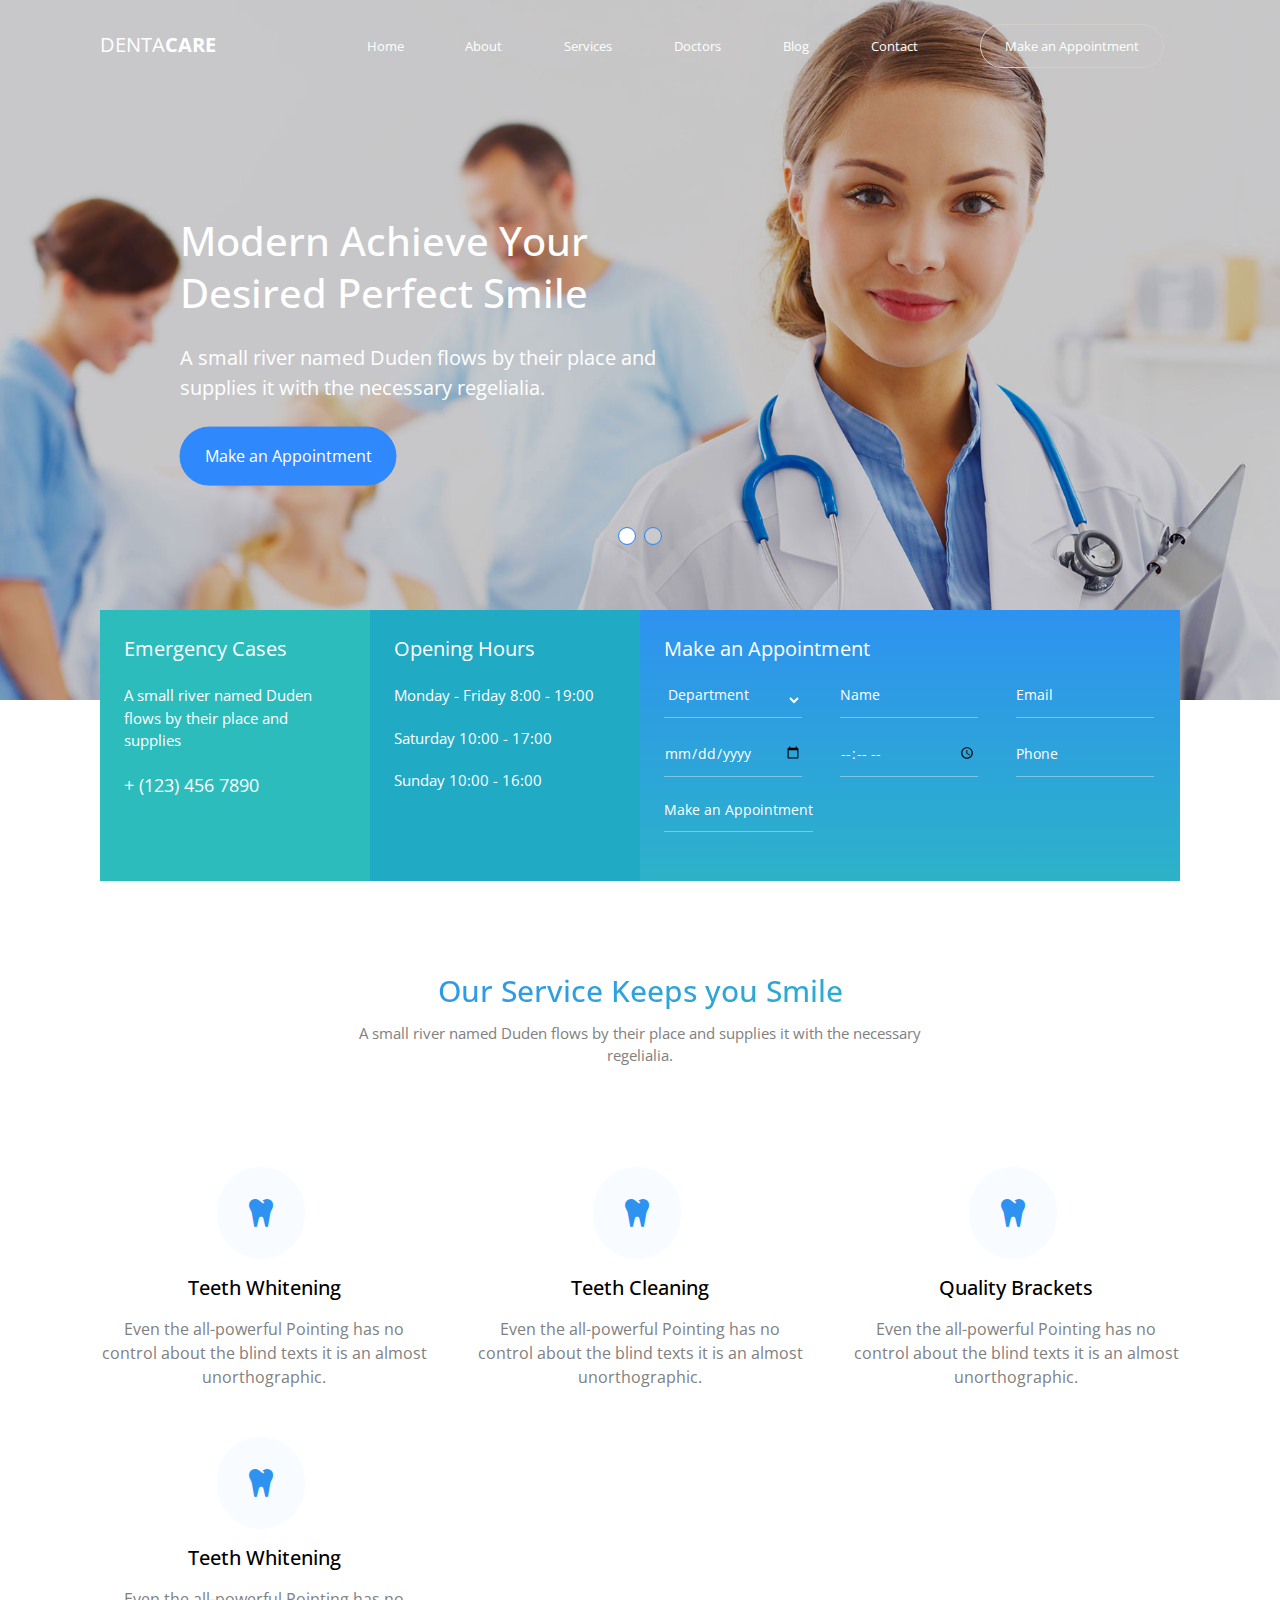
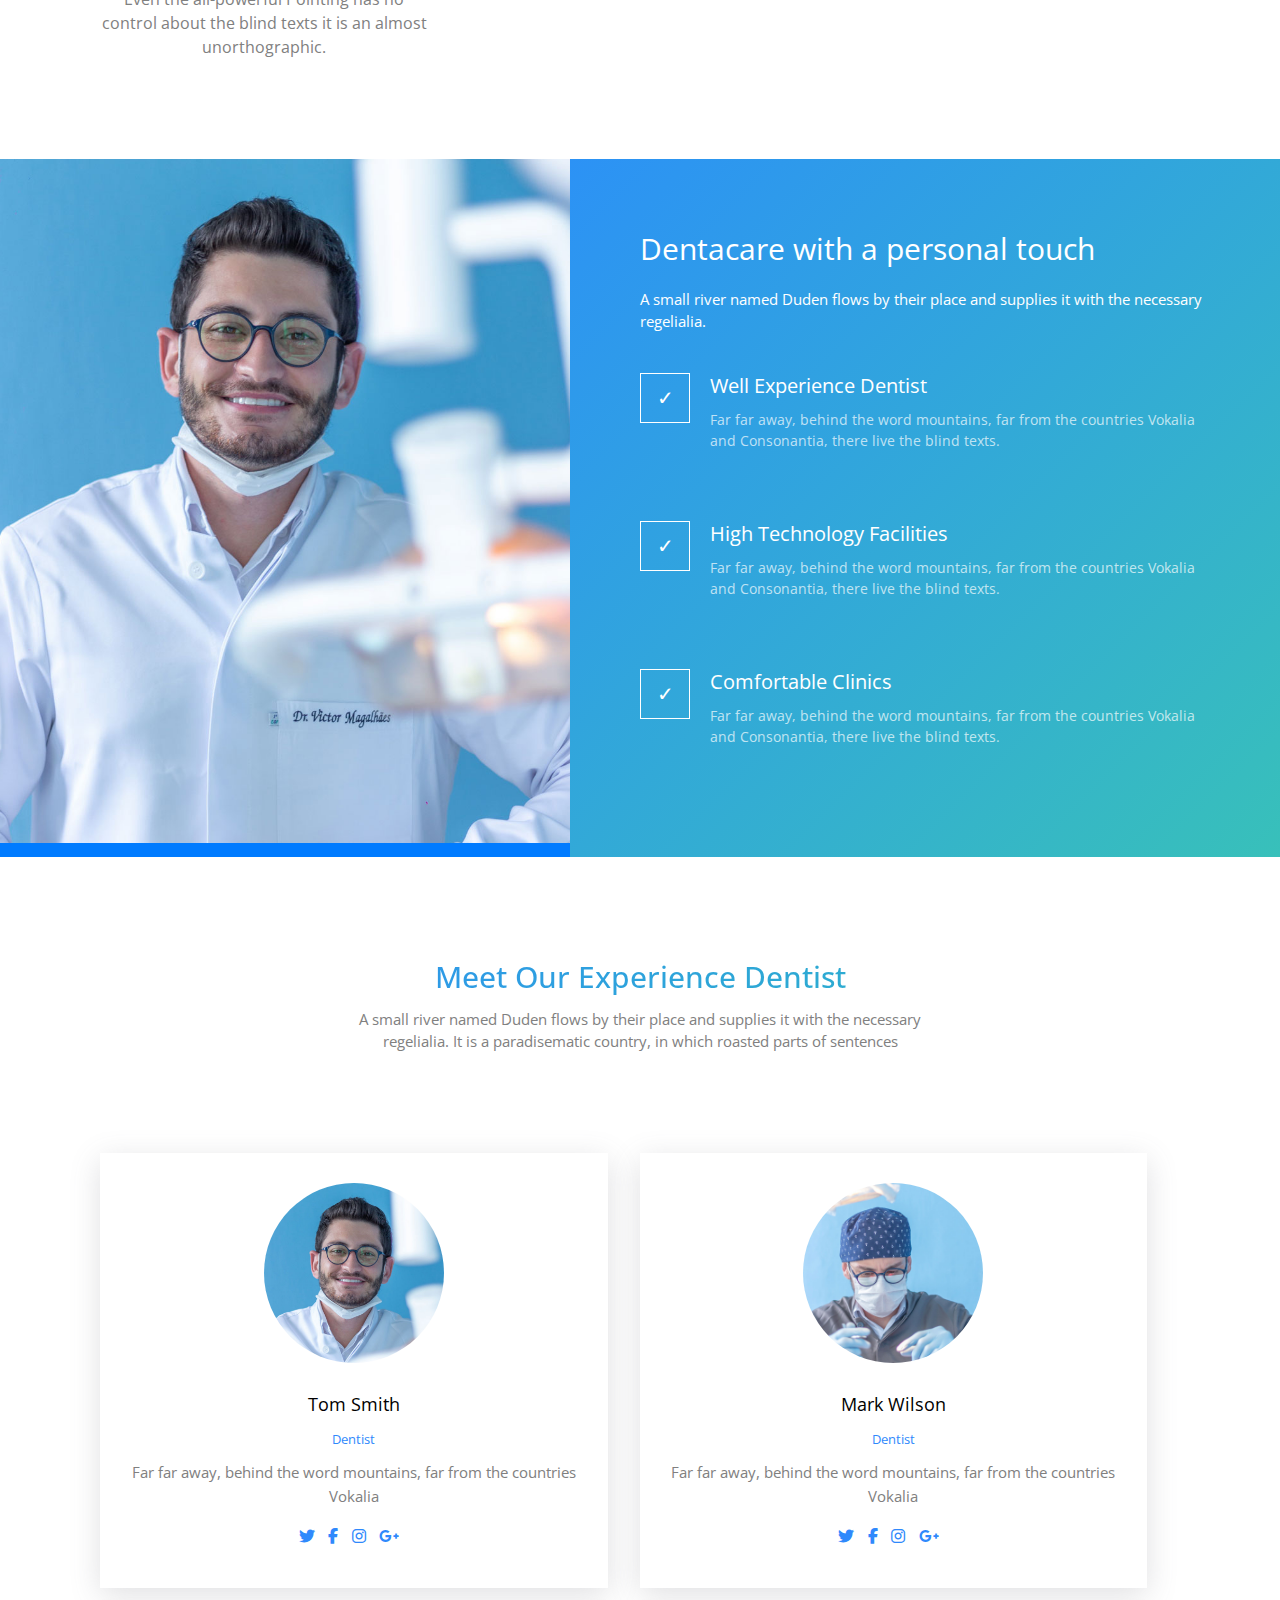
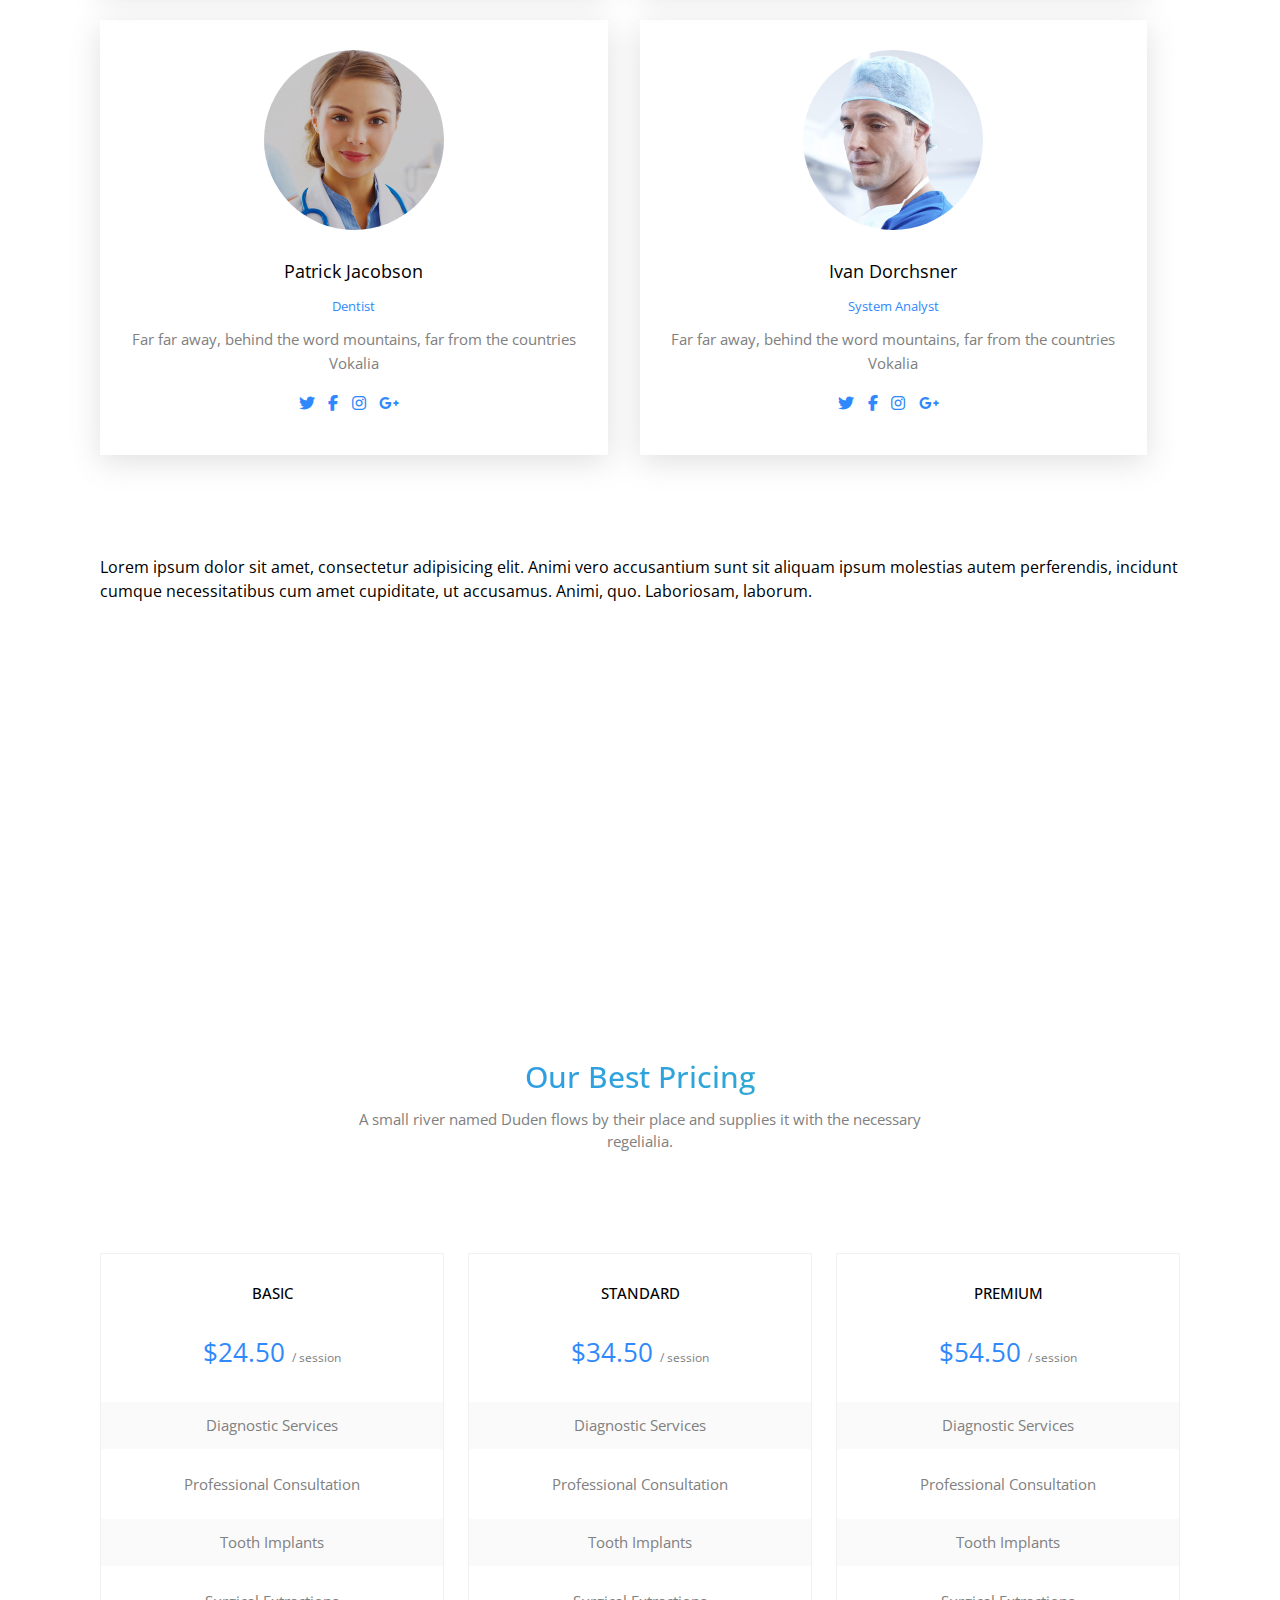
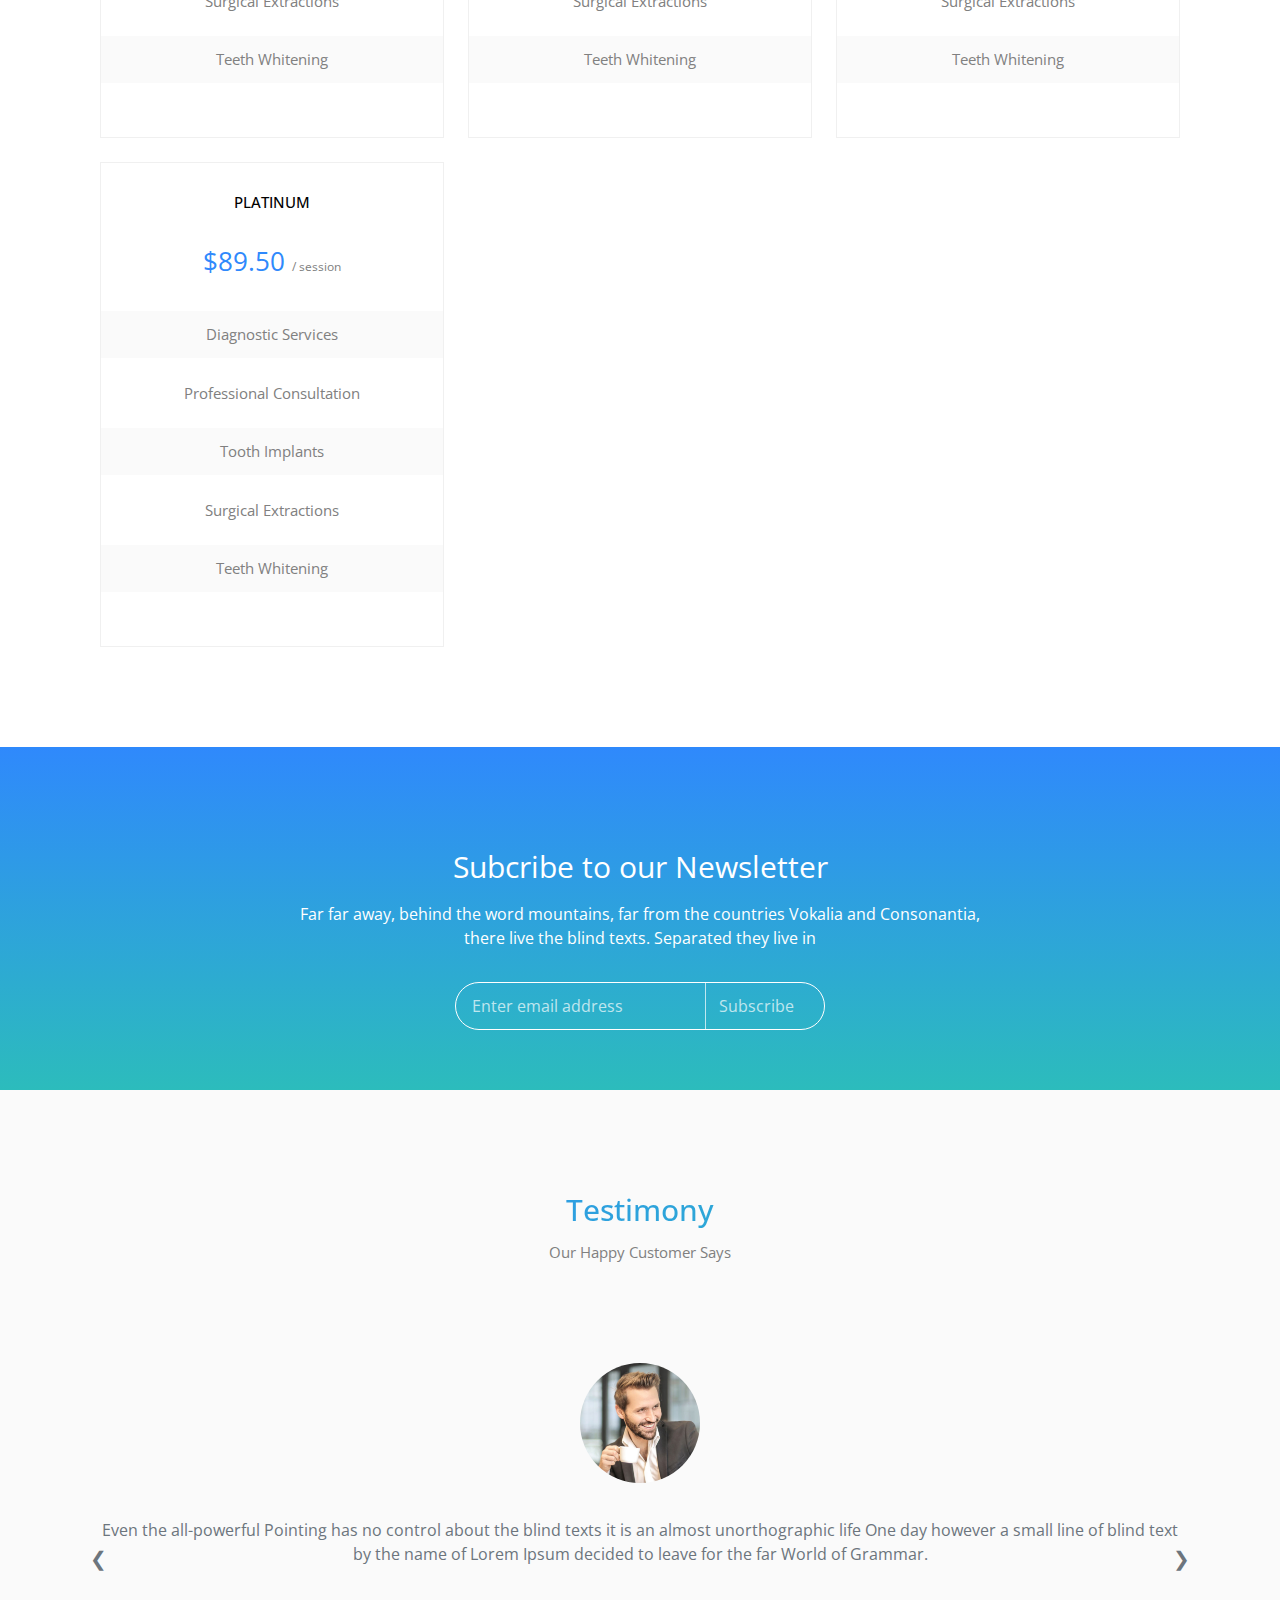
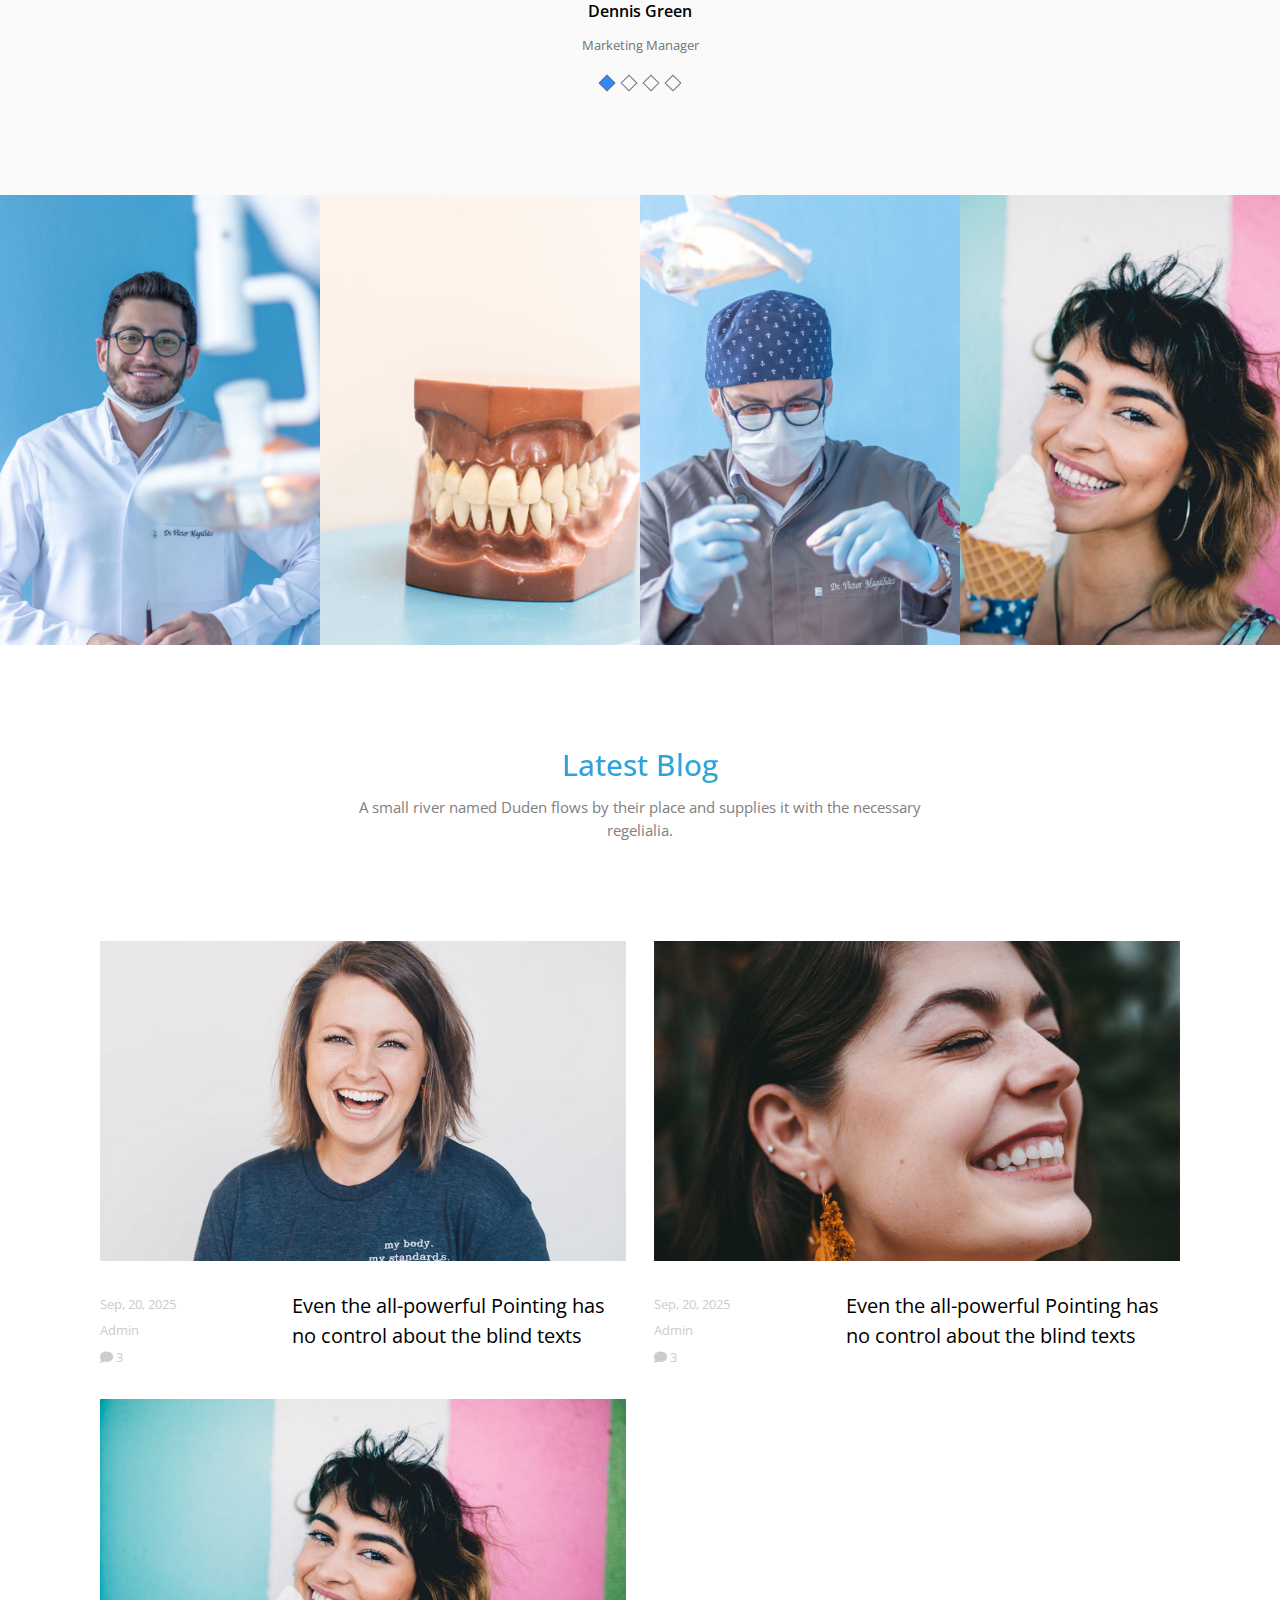
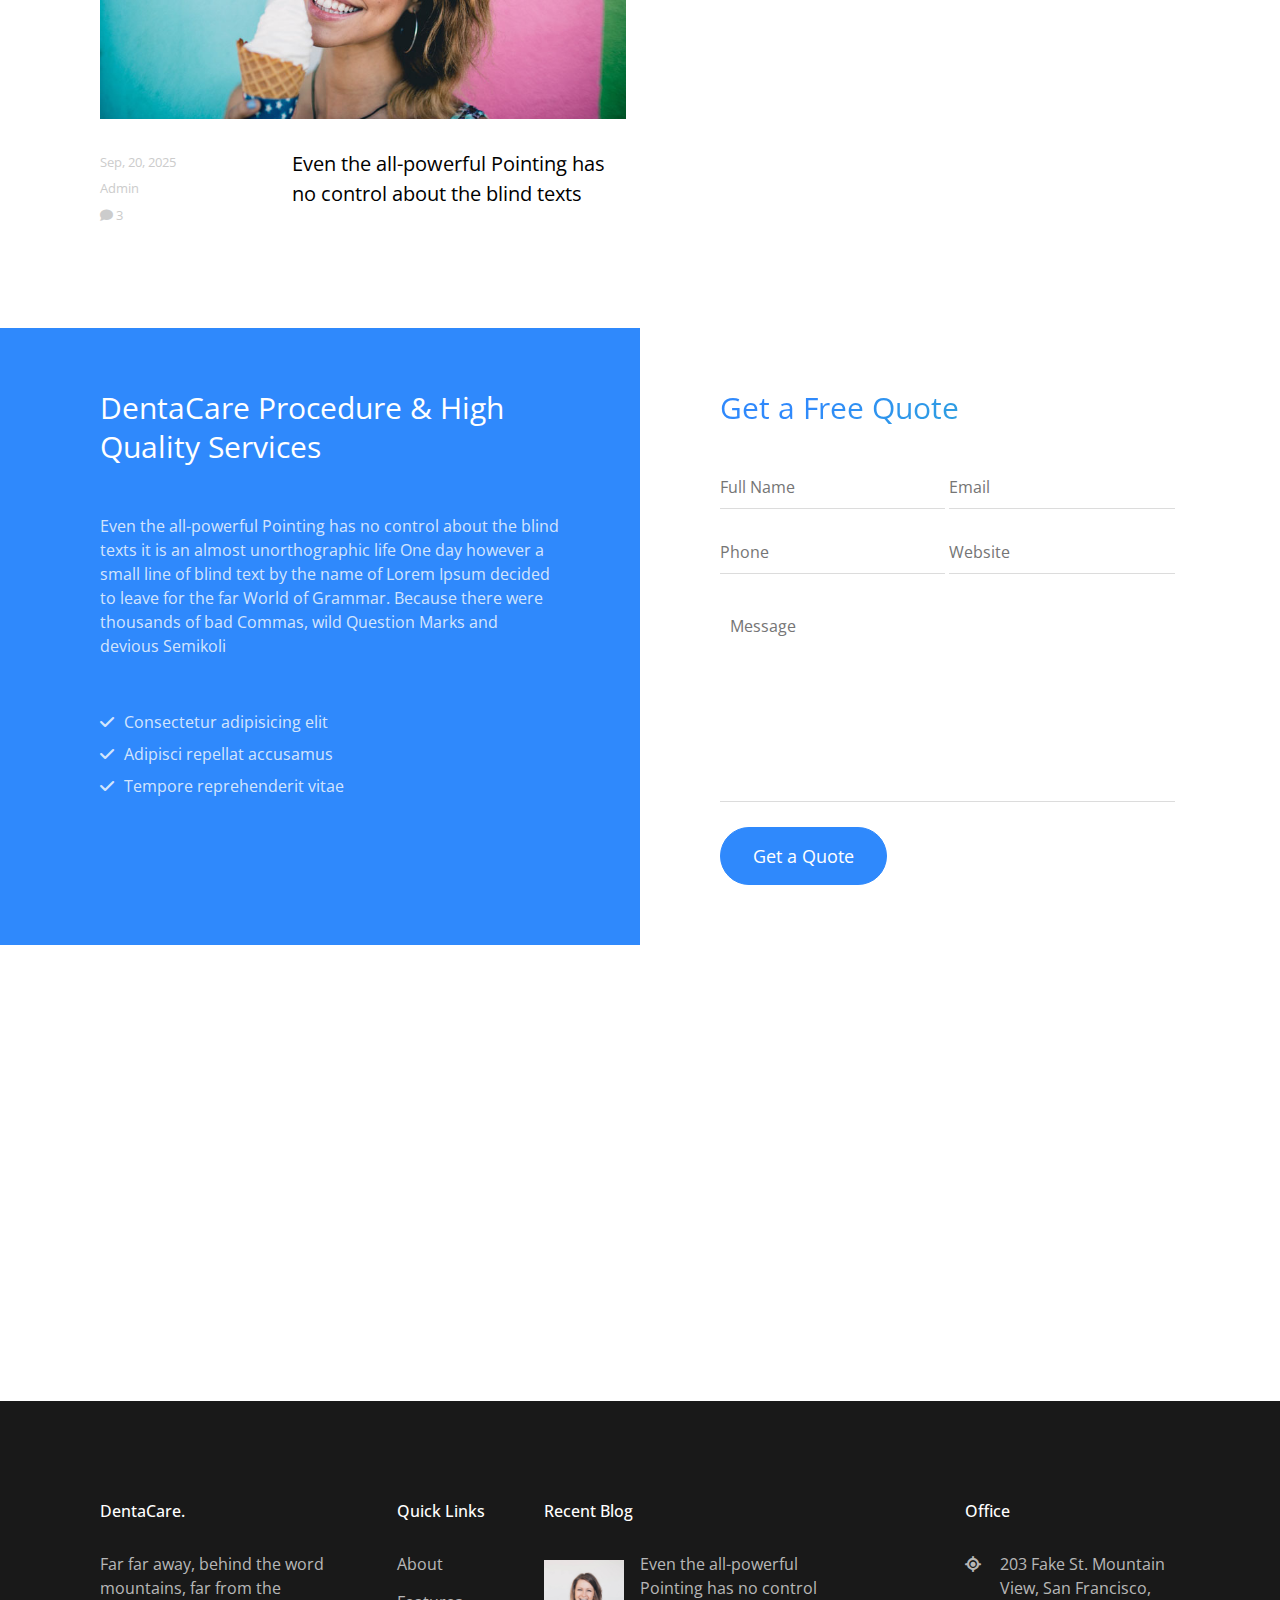
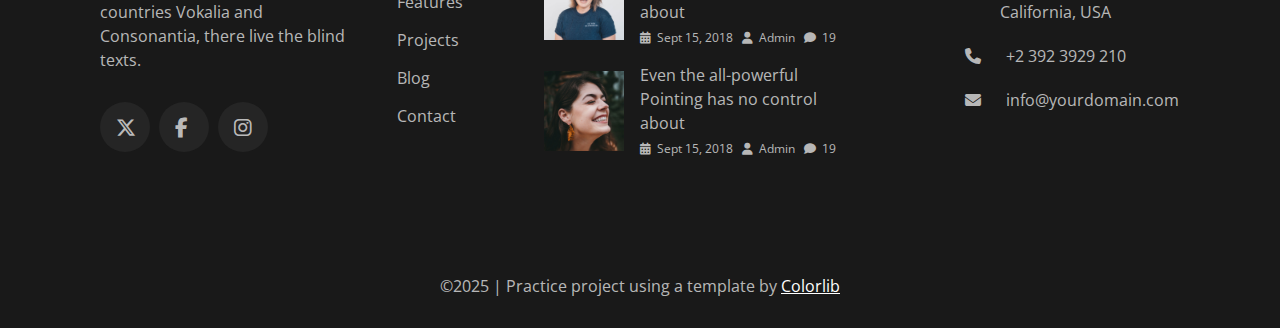
<file: index.html>
<!DOCTYPE html>
<html lang="en">
<head>
    <meta charset="UTF-8" />
    <meta name="viewport" content="width=device-width, initial-scale=1.0" />
    <title>DentaCare Website | Design Clone</title>
    <!-- google font link  -->
    <link rel="preconnect" href="https://fonts.googleapis.com">
    <link rel="preconnect" href="https://fonts.gstatic.com" crossorigin>
    <link rel="preconnect" href="https://fonts.googleapis.com">
    <link rel="preconnect" href="https://fonts.gstatic.com" crossorigin>
    <link href="https://fonts.googleapis.com/css2?family=Open+Sans:ital,wght@0,300..800;1,300..800&display=swap" rel="stylesheet">
    <!-- CSS file link  -->
    <link rel="stylesheet" href="./css/style.css" />
    <!-- Responsive css file  -->
     <link rel="stylesheet" href="./css/responsive.css">
    <!-- Font awesome CDN link  -->
    <link rel="stylesheet" href="https://cdnjs.cloudflare.com/ajax/libs/font-awesome/6.7.2/css/all.min.css" />
</head>
<body>
    <!-- Header start -->
    <header id="header">
      <div class="container">
        <div class="navbar">
          <div class="brand-logo">
            <a href="/">Denta<span>Care</span></a>
          </div>

          <!-- Checkbox + Label for hamburger -->
          <input type="checkbox" id="menu-toggle" />
          <label for="menu-toggle" class="hamburger">
            <i class="fa-solid fa-bars"></i>
          </label>
    
          <!-- Navigation Menu -->
          <nav class="nav-links">
            <ul>
              <li><a class="active" href="/">Home</a></li>
              <li><a href="about.html">About</a></li>
              <li><a href="services.html">Services</a></li>
              <li><a href="doctors.html">Doctors</a></li>
              <li><a href="blog.html">Blog</a></li>
              <li><a href="contact.html">Contact</a></li>
              <li><a href="contact.html" class="appointment-btn">Make an Appointment</a></li>
            </ul>
          </nav>
        </div>
      </div>
    </header>

<main>

    <!-- banner hero section  -->

    <section class="banner-slider">
        <div class="slider">
            <div class="slide active">
              <img src="./assets/images/bg_1.jpg" alt="Slide 1">
              <div class="content">
                <h2>Modern Achieve Your Desired Perfect Smile</h2>
                <p>A small river named Duden flows by their place and supplies it with the necessary regelialia.</p>
                <button class="appointment-blue-btn">Make an Appointment</button>
              </div>
            </div>
          
            <div class="slide">
              <img src="./assets/images/bg_2.jpg" alt="Slide 2">
              <div class="content">
                <h2>Modern Achieve Your Desired Perfect Smile</h2>
                <p>A small river named Duden flows by their place and supplies it with the necessary regelialia.</p>
                <button class="appointment-blue-btn">Make an Appointment</button>
              </div>
            </div>
            <div class="dots" id="dots"></div>
          </div>
          
    </section>

    <!-- Address and Location section -->

    <section>
        <div class="container">
            <div class="denta__care__info">
                <div class="emergency_case">
                    <h3>Emergency Cases</h3>
                    <p>A small river named Duden flows by their place and supplies</p>
                    <span>+ (123) 456 7890</span>
                </div>

                <div class="opening_hours">
                    <h3>Opening Hours</h3>
                    <p class="opening_hours_time">
                        <span>Monday - Friday</span>
                        <span>8:00 - 19:00</span> 
                    </p>
                    <p class="opening_hours_time">
                        <span>Saturday</span>
                        <span>10:00 - 17:00</span> 
                    </p>
                    <p class="opening_hours_time">
                        <span>Sunday</span>
                        <span>10:00 - 16:00</span> 
                    </p>
                </div>

                <div class="appointment_form">
                    <h3>Make an Appointment</h3>
                    <form>
                        <div class="form_group">
                          <select name="department">
                            <option value="">Department</option>
                            <option value="">Teeth Whitening</option>
                            <option value="">Teeth Cleanin</option>
                            <option value="">Quality Brackets</option>
                            <option value="">Modern Anesthetic</option>
                          </select>
                          <input type="text" name="name" placeholder="Name">
                          <input type="email" name="email" placeholder="Email">
                        </div>
                    
                        <div class="form_group">
                          <input type="date" name="date" placeholder="Date">
                          <input type="time" name="time" placeholder="Time">
                          <input type="tel" name="phone" placeholder="Phone">
                        </div>
                    
                        <div class="form_group">
                          <button type="submit" class="submit_btn">Make an Appointment</button>
                        </div>
                    </form>
                </div>
            </div>
        </div>
    </section>

    <!-- services -->

    <section class="bottom_padding">
        <div class="container">
            <div class="heading_section">
                <h3>Our Service Keeps you Smile</h3>
                <p>A small river named Duden flows by their place and supplies it with the necessary regelialia.</p>
            </div>

            <div class="service_box_wrapper">
                <div class="service_box">
                    <i class="fa-solid fa-tooth"></i>
                    <h3>Teeth Whitening</h3>
                    <p>Even the all-powerful Pointing has no control about the blind texts it is an almost unorthographic.</p>
                </div>
                <div class="service_box">
                    <i class="fa-solid fa-tooth"></i>
                    <h3>Teeth Cleaning</h3>
                    <p>Even the all-powerful Pointing has no control about the blind texts it is an almost unorthographic.</p>
                </div>
                <div class="service_box">
                    <i class="fa-solid fa-tooth"></i>
                    <h3>Quality Brackets</h3>
                    <p>Even the all-powerful Pointing has no control about the blind texts it is an almost unorthographic.</p>
                </div>
                <div class="service_box">
                    <i class="fa-solid fa-tooth"></i>
                    <h3>Teeth Whitening</h3>
                    <p>Even the all-powerful Pointing has no control about the blind texts it is an almost unorthographic.</p>
                </div>
            </div>
        </div>
    </section>

    <!-- DentaCare Experience  -->

    <section class="dentacare bottom_padding">
        <div class="dentacare-left">
          <img src="./assets/images/about-2.jpg" alt="Dentist" />
        </div>
        <div class="dentacare-right">
          <h2>Dentacare with a personal touch</h2>
          <p>A small river named Duden flows by their place and supplies it with the necessary regelialia.</p>
          
          <div class="features">
            <div class="feature">
              <div class="icon">&#10003;</div>
              <div>
                <h4>Well Experience Dentist</h4>
                <p>Far far away, behind the word mountains, far from the countries Vokalia and Consonantia, there live the blind texts.</p>
              </div>
            </div>
            
            <div class="feature">
              <div class="icon">&#10003;</div>
              <div>
                <h4>High Technology Facilities</h4>
                <p>Far far away, behind the word mountains, far from the countries Vokalia and Consonantia, there live the blind texts.</p>
              </div>
            </div>
            
            <div class="feature">
              <div class="icon">&#10003;</div>
              <div>
                <h4>Comfortable Clinics</h4>
                <p>Far far away, behind the word mountains, far from the countries Vokalia and Consonantia, there live the blind texts.</p>
              </div>
            </div>
          </div>
        </div>
      </section>

      <!-- Meet the team  -->

      <section>
        <div class="continer">
          <div class="heading_section bottom_padding">
              <h3>Meet Our Experience Dentist</h3>
              <p>A small river named Duden flows by their place and supplies it with the necessary regelialia. It is a paradisematic country, in which roasted parts of sentences</p>
          </div>
              <div class="container">
                <div class="team_card_wrapper">
                  <div class="single_team_card">
                      <img src="./assets/images/person_5.jpg" alt="" class="team_profile">
                      <h4 class="name">Tom Smith</h4>
                      <span class="designgation">Dentist</span>
                      <p class="bio">Far far away, behind the word mountains, far from the countries Vokalia</p>
                      <div class="social_links">
                        <i class="fa-brands fa-twitter"></i>
                        <i class="fa-brands fa-facebook-f"></i>
                        <i class="fa-brands fa-instagram"></i>
                        <i class="fa-brands fa-google-plus-g"></i>
                      </div>
                  </div>

                  <div class="single_team_card">
                      <img src="./assets/images/person_6.jpg" alt="" class="team_profile">
                      <h4 class="name">Mark Wilson</h4>
                      <span class="designgation">Dentist</span>
                      <p class="bio">Far far away, behind the word mountains, far from the countries Vokalia</p>
                      <div class="social_links">
                        <i class="fa-brands fa-twitter"></i>
                        <i class="fa-brands fa-facebook-f"></i>
                        <i class="fa-brands fa-instagram"></i>
                        <i class="fa-brands fa-google-plus-g"></i>
                      </div>
                  </div>

                  <div class="single_team_card">
                      <img src="./assets/images/person_7.jpg" alt="" class="team_profile">
                      <h4 class="name">Patrick Jacobson</h4>
                      <span class="designgation">Dentist</span>
                      <p class="bio">Far far away, behind the word mountains, far from the countries Vokalia</p>
                      <div class="social_links">
                        <i class="fa-brands fa-twitter"></i>
                        <i class="fa-brands fa-facebook-f"></i>
                        <i class="fa-brands fa-instagram"></i>
                        <i class="fa-brands fa-google-plus-g"></i>
                      </div>
                  </div>

                  <div class="single_team_card">
                      <img src="./assets/images/person_8.jpg" alt="" class="team_profile">
                      <h4 class="name">Ivan Dorchsner</h4>
                      <span class="designgation">System Analyst</span>
                      <p class="bio">Far far away, behind the word mountains, far from the countries Vokalia</p>
                      <div class="social_links">
                        <i class="fa-brands fa-twitter"></i>
                        <i class="fa-brands fa-facebook-f"></i>
                        <i class="fa-brands fa-instagram"></i>
                        <i class="fa-brands fa-google-plus-g"></i>
                      </div>
                  </div>
              </div>
            </div>
          </div>
        </div>
    </section>

    <section class="top_bottom_padding">
      <div class="container">
        <p>Lorem ipsum dolor sit amet, consectetur adipisicing elit. Animi vero accusantium sunt sit aliquam ipsum molestias autem perferendis, incidunt cumque necessitatibus cum amet cupiditate, ut accusamus. Animi, quo. Laboriosam, laborum.</p>
      </div>
    </section>

   <!-- Achievements Section -->
  <section class="achievements-section">
    <div class="container">
      <div class="achievements-inner">
        <div class="text-section">
          <h2>Achievements</h2>
          <p>A small river named Duden flows by their place and supplies it with the necessary regelialia.</p>
        </div>
        <div class="stats-section">
          <div class="stat">
            <h3>14</h3>
            <p>Years of Experience</p>
          </div>
          <div class="stat">
            <h3>4,500</h3>
            <p>Qualified Dentist</p>
          </div>
          <div class="stat">
            <h3>4,200</h3>
            <p>Happy Smiling Customer</p>
          </div>
          <div class="stat">
            <h3>320</h3>
            <p>Patients Per Year</p>
          </div>
        </div>
      </div>
    </div>
  </section>

      <!-- Pricing  -->

      <section class="top_bottom_padding">
        <div class="container">
          <div class="heading_section bottom_padding">
              <h3>Our Best Pricing</h3>
              <p>A small river named Duden flows by their place and supplies it with the necessary regelialia.</p>
          </div>

          <div class="price_table_list">
            <div class="price_table price_basic">
              <h4 class="price_title">Basic</h4>
              <p class="price">$24.50 <span class="price_session">/ session</span></p>
              <ul class="features_list">
                <li>Diagnostic Services</li>
                <li>Professional Consultation</li>
                <li>Tooth Implants</li>
                <li>Surgical Extractions</li>
                <li>Teeth Whitening</li>
              </ul>
              <button class="order_now_btn">Order Now</button>
            </div>
            
            <div class=" price_table price_standard">
              <h4 class="price_title">Standard</h4>
              <p class="price">$34.50 <span class="price_session">/ session</span></p>
              <ul class="features_list">
                <li>Diagnostic Services</li>
                <li>Professional Consultation</li>
                <li>Tooth Implants</li>
                <li>Surgical Extractions</li>
                <li>Teeth Whitening</li>
              </ul>
              <button class="order_now_btn">Order Now</button>
            </div>

            <div class=" price_table price_standard">
              <h4 class="price_title">Premium</h4>
              <p class="price">$54.50 <span class="price_session">/ session</span></p>
              <ul class="features_list">
                <li>Diagnostic Services</li>
                <li>Professional Consultation</li>
                <li>Tooth Implants</li>
                <li>Surgical Extractions</li>
                <li>Teeth Whitening</li>
              </ul>
              <button class="order_now_btn">Order Now</button>
            </div>

            <div class=" price_table price_standard">
              <h4 class="price_title">Platinum</h4>
              <p class="price">$89.50 <span class="price_session">/ session</span></p>
              <ul class="features_list">
                <li>Diagnostic Services</li>
                <li>Professional Consultation</li>
                <li>Tooth Implants</li>
                <li>Surgical Extractions</li>
                <li>Teeth Whitening</li>
              </ul>
              <button class="order_now_btn">Order Now</button>
            </div>
          </div>
          </div>
    </section>


    <!-- Newsletter -->

    <section class="newsletter">
      <div class="news_letter_content">
        <h4>Subcribe to our Newsletter</h4>
        <p>Far far away, behind the word mountains, far from the countries Vokalia and Consonantia, there live the blind texts. Separated they live in</p>
        <form class="newsletter_form">
          <input type="email" name="email" id="emailid" placeholder="Enter email address" required>
          <input type="button" value="Subscribe">
        </form>
      </div>
    </section>

    <!-- Testimonials  -->

    <section class="top_bottom_padding bg_light">
      <div class="container">
        <div class="heading_section bottom_padding">
          <h3>Testimony</h3>
          <p>Our Happy Customer Says</p>
      </div>
      
      <div class="testimonial-slider">
        <div class="testimonial-slide active">
          <img src="./assets/images/person_1.jpg" alt="">
          <p>Even the all-powerful Pointing has no control about the blind texts it is an almost unorthographic life One day however a small line of blind text by the name of Lorem Ipsum decided to leave for the far World of Grammar.</p>
          <h4>Dennis Green</h4>
          <span class="client_designation">Marketing Manager</span>
        </div>

        <div class="testimonial-slide">
          <img src="./assets/images/person_2.jpg" alt="">
          <p>Far far away, behind the word mountains, far from the countries Vokalia and Consonantia, there live the blind texts.</p>
          <h4>Eric Tulla</h4>
          <span class="client_designation">Interface Designer</span>
        </div>

        <div class="testimonial-slide">
          <img src="./assets/images/person_3.jpg" alt="">
          <p>Even the all-powerful Pointing has no control about the blind texts it is an almost unorthographic life One day however a small line of blind text by the name of Lorem Ipsum decided to leave for the far World of Grammar.</p>
          <h4>Dennis Green</h4>
          <span class="client_designation">Marketing Manager</span>
        </div>

        <div class="testimonial-slide">
          <img src="./assets/images/person_5.jpg" alt="">
          <p>Far far away, behind the word mountains, far from the countries Vokalia and Consonantia, there live the blind texts.</p>
          <h4>Eric Tulla</h4>
          <span class="client_designation">Interface Designer</span>
        </div>
      
        <!-- Arrows -->
         <div class="arrow-btn">
            <button class="testimonial-prev">&#10094;</button>
            <button class="testimonial-next">&#10095;</button>
         </div>
       
        <!-- Dots -->
        <div class="testimonial-dots"></div>
      </div>
      </div>
    </section>

    <!-- Gallery  -->

    <section class="iamge_gallery bottom_padding">
      <div class="image_gallery_item">
        <div class="gallery gallery_one">
          <i class="fas fa-search"></i>
        </div>
        <div class="gallery gallery_two">
          <i class="fas fa-search"></i>
        </div>
        <div class="gallery gallery_three">
          <i class="fas fa-search"></i>
        </div>
        <div class="gallery gallery_four">
          <i class="fas fa-search"></i>
        </div>
      </div>
    </section>

    <!-- Latest Blog  -->

    <section class="latest_blog bottom_padding">

      <div class="heading_section bottom_padding">
          <h3>Latest Blog</h3>
          <p>A small river named Duden flows by their place and supplies it with the necessary regelialia.</p>
      </div>

      <div class="latest_post_grid container">
        <div class="blog_post_list">
            <a href="#" class="featured_image_one">
              <!-- <Feature img> -->
            </a>
          <div class="post_content">
            <div class="post_meta">
                <a href="#" class="post_date">Sep, 20, 2025</a>
                <a href="#" class="post_author">Admin</a>
                <a href="#" class="post_comments"> <i class="fas fa-comment"></i> 3</a>
            </div>

            <div class="post_title">
                <a href="#">Even the all-powerful Pointing has no control about the blind texts</a>
            </div>
          </div>
        </div>

        <div class="blog_post_list">
          <a href="#" class="featured_image_two">
            <!-- <Feature img> -->
          </a>
          <div class="post_content">
            <div class="post_meta">
                <a href="#" class="post_date">Sep, 20, 2025</a>
                <a href="#" class="post_author">Admin</a>
                <a href="#" class="post_comments"> <i class="fas fa-comment"></i> 3</a>
            </div>

            <div class="post_title">
                <a href="#">Even the all-powerful Pointing has no control about the blind texts</a>
            </div>
          </div>
        </div>

        <div class="blog_post_list">
          <a href="#" class="featured_image_three">
            <!-- <Feature img> -->
          </a>
          <div class="post_content">
            <div class="post_meta">
                <a href="#" class="post_date">Sep, 20, 2025</a>
                <a href="#" class="post_author">Admin</a>
                <a href="#" class="post_comments"> <i class="fas fa-comment"></i> 3</a>
            </div>

            <div class="post_title">
                <a href="#">Even the all-powerful Pointing has no control about the blind texts</a>
            </div>
          </div>
        </div>
      </div>
    </section>

    <!-- Contact us  -->
     
    <section class="contact_us">
      <div class="container contact_information">
        <div class="contact_details">
          <h3>DentaCare Procedure & High Quality Services</h3>
          <p>Even the all-powerful Pointing has no control about the blind texts it is an almost unorthographic life One day however a small line of blind text by the name of Lorem Ipsum decided to leave for the far World of Grammar. Because there were thousands of bad Commas, wild Question Marks and devious Semikoli</p>

          <ul>
            <li>Consectetur adipisicing elit</li>
            <li>Adipisci repellat accusamus</li>
            <li>Tempore reprehenderit vitae</li>
          </ul>
      </div>

      <div class="contact_form">
        <form>
          <h3>Get a Free Quote</h3>
            <div class="form_fields">
                  <input type="text" name="fullname" id="full_name" placeholder="Full Name">
                  <input type="email" name="email" id="email" placeholder="Email">
            </div>
            <div class="form_fields">
                  <input type="tel" name="phone" id="phone" placeholder="Phone">
                  <input type="text" name="Website" id="website" placeholder="Website">
            </div>
            <div class="form_fields">
                 <textarea name="message" id="message" placeholder="Message" rows="8" cols="43"></textarea>
            </div>
            <div class="form_fields">
                 <input type="button" value="Get a Quote" class="get_quote_btn">
            </div>
        </form>
      </div>
      </div>
    </section>

    <!-- our location  -->

    <section class="map">
      <div class="map">
        <iframe src="https://www.google.com/maps/embed?pb=!1m18!1m12!1m3!1d3402.0194190216394!2d74.26150897612631!3d31.49615004833725!2m3!1f0!2f0!3f0!3m2!1i1024!2i768!4f13.1!3m3!1m2!1s0x3919024d472f9609%3A0x5e8a2500e51ae301!2sMultan%20Chungi!5e0!3m2!1sen!2s!4v1746356886147!5m2!1sen!2s" width="1920" height="450" style="border:0;" allowfullscreen="" loading="lazy" referrerpolicy="no-referrer-when-downgrade"></iframe>
      </div>
    </section>

</main>

<!-- footer  -->

<footer class="footer">
  <div class="container">
    <div class="footer_row">
      <div class="footer_col">
        <h4>DentaCare.</h4>
        <p>Far far away, behind the word mountains, far from the countries Vokalia and Consonantia, there live the blind texts.</p>
        <div class="footer_social_icons">
          <i class="fa-brands fa-x-twitter"></i>
          <i class="fa-brands fa-facebook-f"></i>
          <i class="fa-brands fa-instagram"></i>
        </div>
      </div>

      <div class="footer_col">
        <h4>Quick Links</h4>
        <ul>
          <li><a href="#">About</a></li>
          <li><a href="#">Features</a></li>
          <li><a href="#">Projects</a></li>
          <li><a href="#">Blog</a></li>
          <li><a href="#">Contact</a></li>
        </ul>
       
      </div>

      <div class="footer_col">
        <h4>Recent Blog</h4>
        <div class="recent_post">
          <div class="feature-image feature-image_post_one"></div>
          <div class="post_meta">
            <p class="post_head_title">Even the all-powerful Pointing has no control about</p>
            <span class="post_meta_date"><i class="fa-solid fa-calendar-days"></i>Sept 15, 2018</span>
            <span class="post_meta_date"><i class="fa-solid fa-user"></i>Admin</span>
            <span class="post_meta_date"><i class="fa-solid fa-comment"></i>19</span>
          </div>
        </div>
        <div class="recent_post">
          <div class="feature-image feature-image_post_two"></div>
          <div class="post_meta">
            <p class="post_head_title">Even the all-powerful Pointing has no control about</p>
            <span class="post_meta_date"><i class="fa-solid fa-calendar-days"></i>Sept 15, 2018</span>
            <span class="post_meta_date"><i class="fa-solid fa-user"></i>Admin</span>
            <span class="post_meta_date"><i class="fa-solid fa-comment"></i>19</span>
          </div>
        </div>
     
      </div>

      <div class="footer_col">
        <h4>Office</h4>
        <div class="icon_boxes">
          <div class="icon_box">
            <div class="box_icon">
              <i class="fas fa-location"></i>
            </div>
            <div class="box_content">
              <p>203 Fake St. Mountain View, San Francisco, California, USA</p>
            </div>
          </div>
          <div class="icon_box">
            <div class="box_icon">
              <i class="fa-solid fa-phone"></i>
            </div>
            <div class="box_content">
              <p>	+2 392 3929 210</p>
            </div>
          </div>
          <div class="icon_box">
            <div class="box_icon">
              <i class="fa-solid fa-envelope"></i>
            </div>
            <div class="box_content">
              <p>	info@yourdomain.com</p>
            </div>
          </div>
        </div>
      </div>
    </div>

    <p class="copyright_text">©2025 | Practice project using a template by <a class="template_credit" href="https://preview.colorlib.com/theme/dentacare/" target="_blank">Colorlib</a></p>
  </div>
</footer>
 
<script src="script.js"></script>
</body>
</html>
</file>
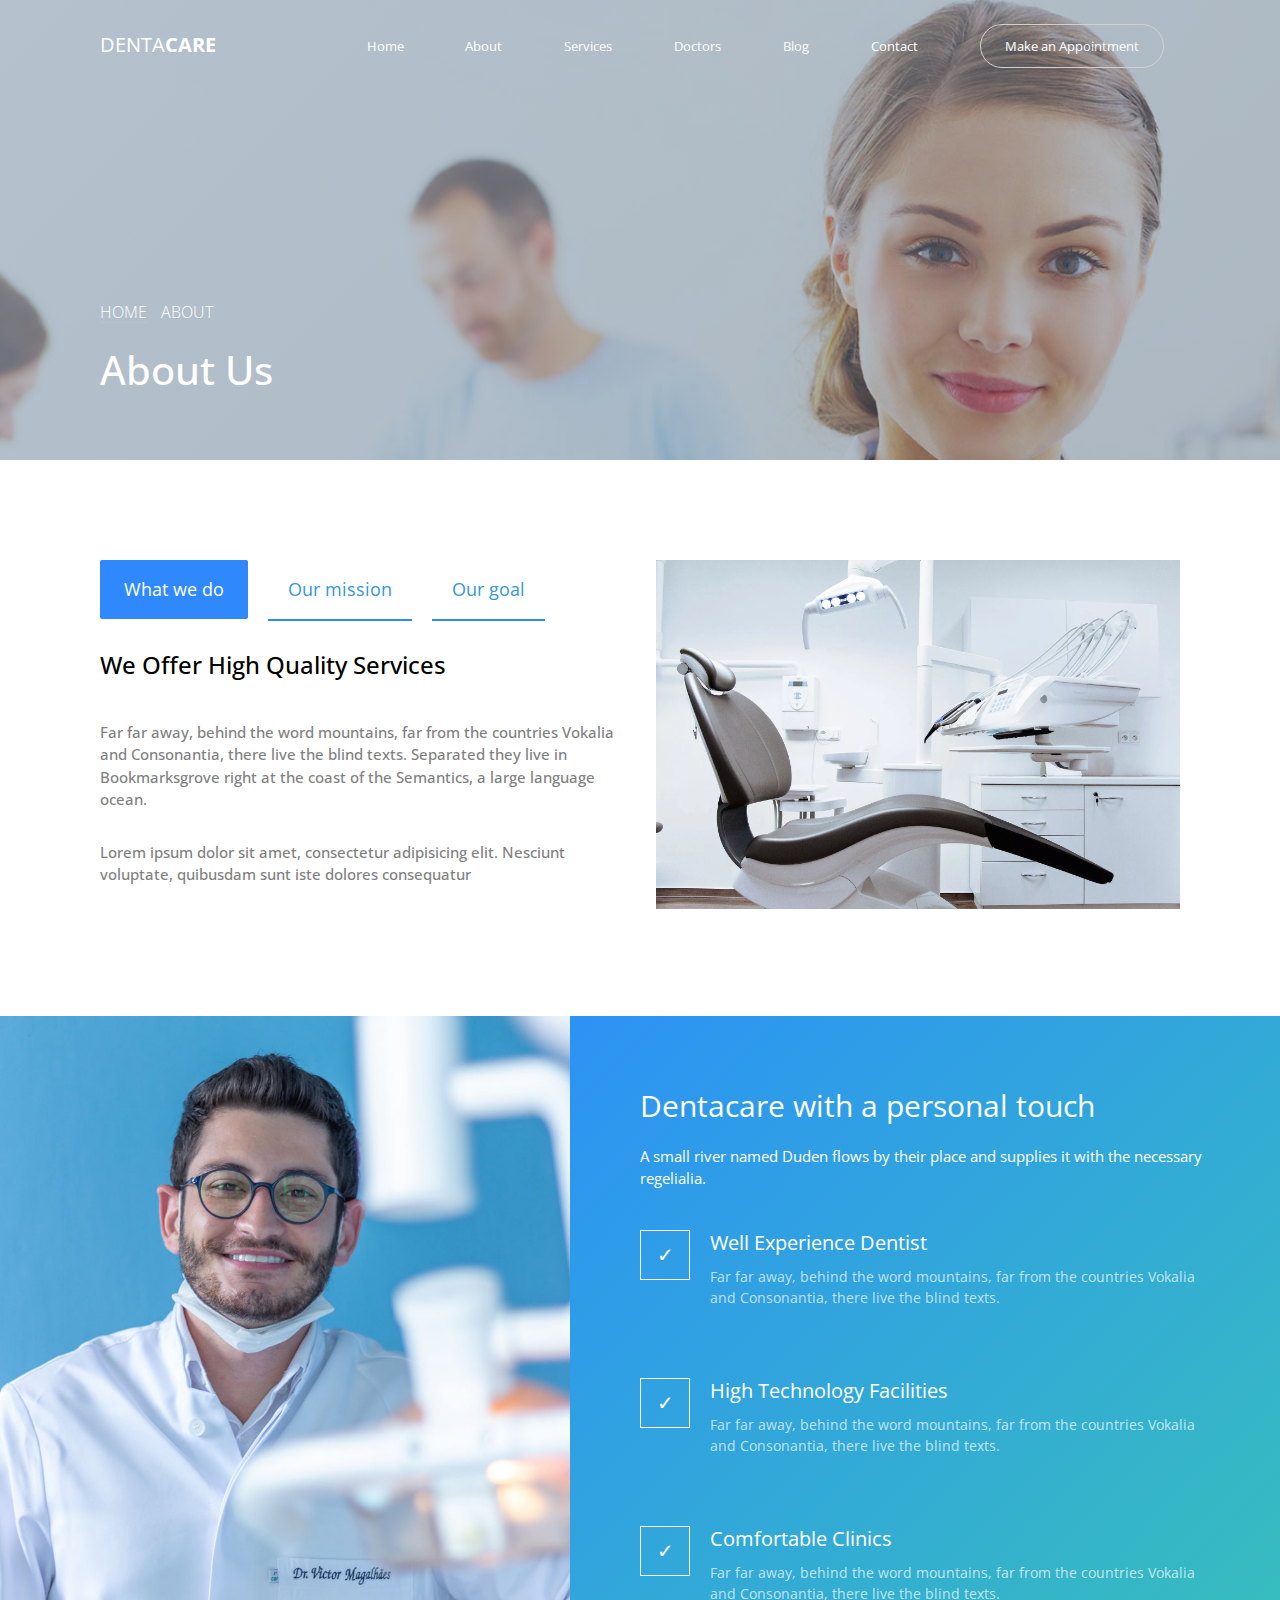
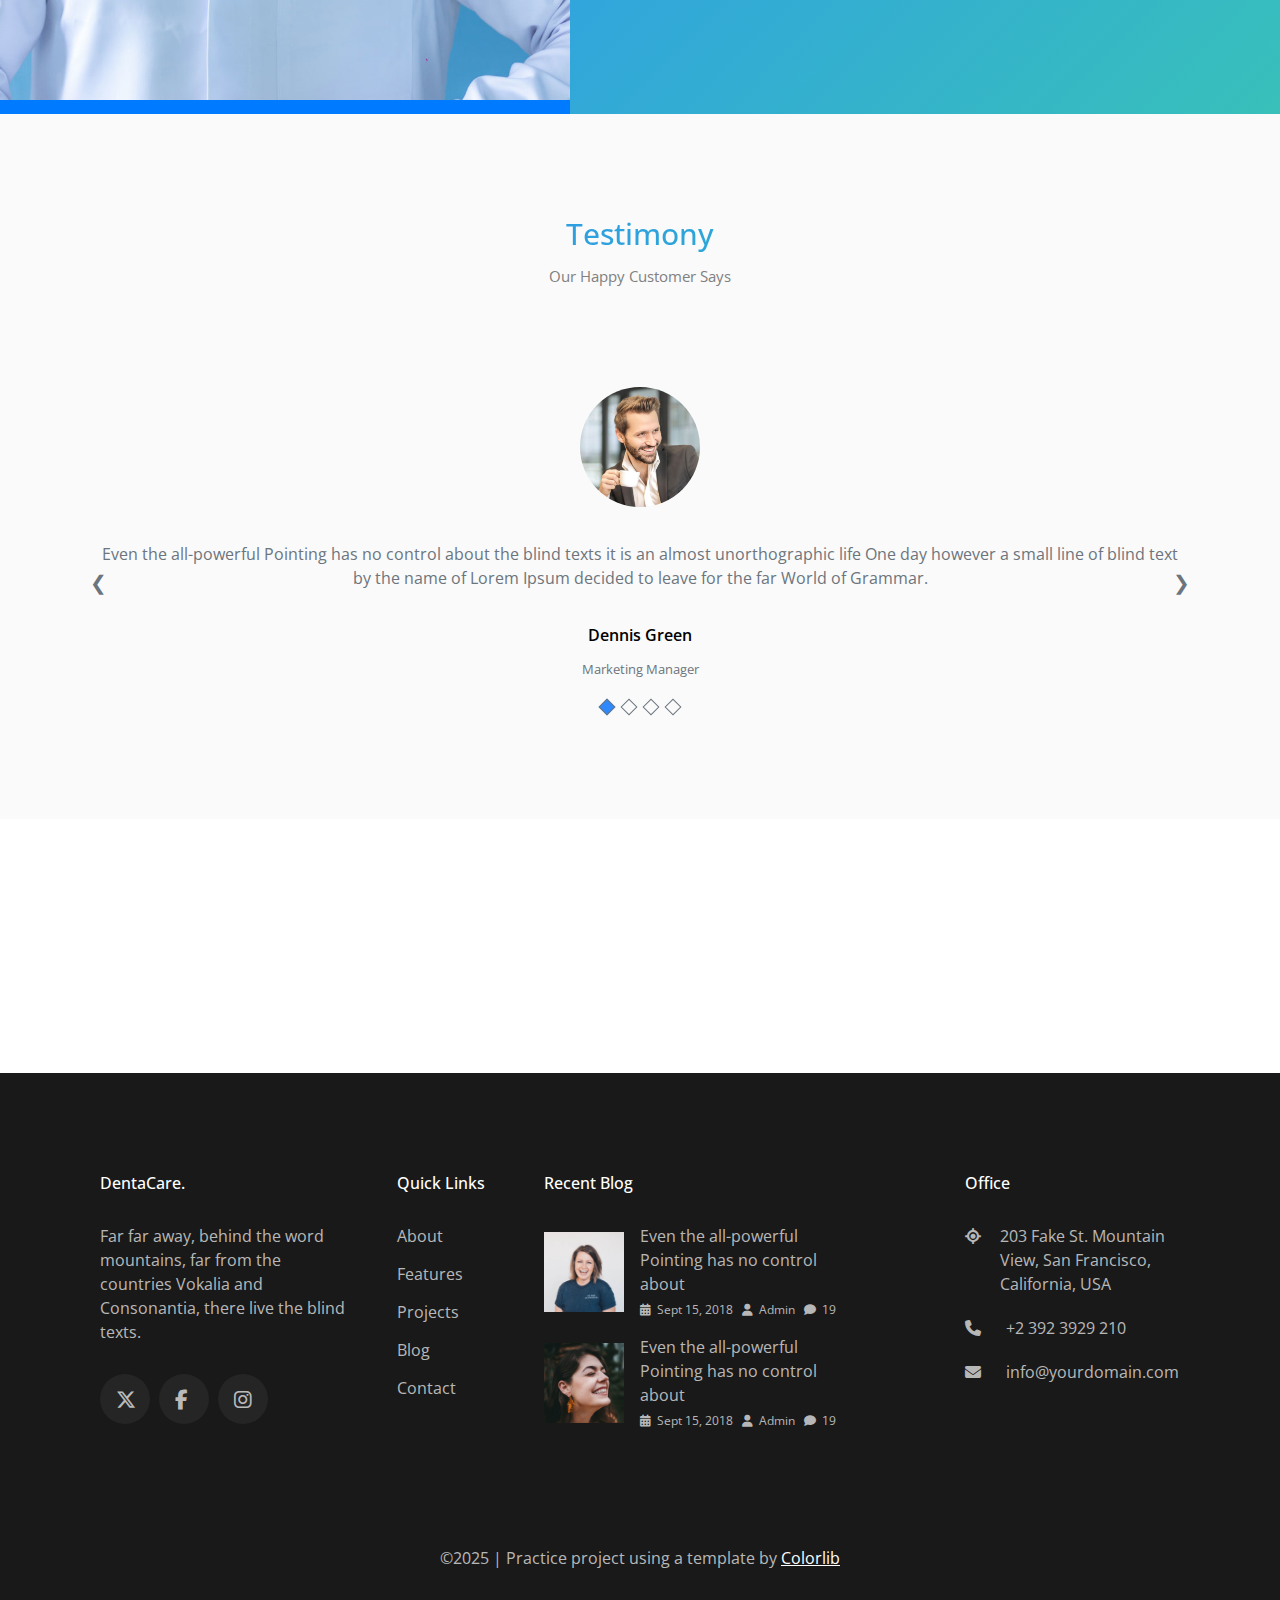
<file: about.html>
<!DOCTYPE html>
<html lang="en">
  <head>
    <meta charset="UTF-8" />
    <meta name="viewport" content="width=device-width, initial-scale=1.0" />
    <title>DentaCare Website | About Us</title>
    <!-- google font link  -->
    <link rel="preconnect" href="https://fonts.googleapis.com">
    <link rel="preconnect" href="https://fonts.gstatic.com" crossorigin>
    <link rel="preconnect" href="https://fonts.googleapis.com">
    <link rel="preconnect" href="https://fonts.gstatic.com" crossorigin>
    <link href="https://fonts.googleapis.com/css2?family=Open+Sans:ital,wght@0,300..800;1,300..800&display=swap" rel="stylesheet">
    <!-- CSS file link  -->
    <link rel="stylesheet" href="./css/style.css" />
    <!-- Responsive css file  -->
        <link rel="stylesheet" href="./css/responsive.css">
    <!-- Font awesome CDN link  -->
    <link rel="stylesheet" href="https://cdnjs.cloudflare.com/ajax/libs/font-awesome/6.7.2/css/all.min.css" />
    </head>
<body>
       <!-- Header start -->
       <header id="header">
        <div class="container">
          <div class="navbar">
            <div class="brand-logo">
              <a href="/">Denta<span>Care</span></a>
            </div>
      
            <!-- Checkbox + Label for hamburger -->
            <input type="checkbox" id="menu-toggle" />
            <label for="menu-toggle" class="hamburger">
              <i class="fa-solid fa-bars"></i>
            </label>
      
            <!-- Navigation Menu -->
            <nav class="nav-links">
              <ul>
                <li><a href="/">Home</a></li>
                <li><a class="active" href="about.html">About</a></li>
                <li><a href="services.html">Services</a></li>
                <li><a href="doctors.html">Doctors</a></li>
                <li><a href="blog.html">Blog</a></li>
                <li><a href="contact.html">Contact</a></li>
                <li><a href="#" class="appointment-btn">Make an Appointment</a></li>
              </ul>
            </nav>
          </div>
        </div>
      </header>
      <!-- Main  -->
      <main>
        <!-- Hero section  -->
        <section class="about_hero_image overlay">
            <div class="container">
                <div class="hero_content">
                     <a href="/">Home</a>
                     <a>About</a>
                     <h1 class="hero_title">About Us</h1>
                </div>
            </div>
        </section>

        <!-- About us  -->

        <section class="top_bottom_padding">
          <div class="container">
            <div class="about_us_wrapper">
              <div class="about_us_tabs">
                <div class="tab-container">

                  <div class="tab-buttons">
                    <button class="tablink active" onclick="openTab(event, 'what')">What we do</button>
                    <button class="tablink" onclick="openTab(event, 'mission')">Our mission</button>
                    <button class="tablink" onclick="openTab(event, 'goal')">Our goal</button>
                  </div>

                  <div id="what" class="tab-content active">
                    <h2>We Offer High Quality Services</h2>
                    <p>Far far away, behind the word mountains, far from the countries Vokalia and Consonantia, there live the blind texts. Separated they live in Bookmarksgrove right at the coast of the Semantics, a large language ocean.</p>
                    <p>Lorem ipsum dolor sit amet, consectetur adipisicing elit. Nesciunt voluptate, quibusdam sunt iste dolores consequatur</p>
                  </div>

                  <div id="mission" class="tab-content">
                    <h2>To Accomodate All Patients</h2>
                    <p>Far far away, behind the word mountains, far from the countries Vokalia and Consonantia, there live the blind texts. Separated they live in Bookmarksgrove right at the coast of the Semantics, a large language ocean.</p>
                    <p>Lorem ipsum dolor sit amet, consectetur adipisicing elit. Nesciunt voluptate, quibusdam sunt iste dolores consequatur</p>
                  </div>

                  <div id="goal" class="tab-content">
                    <h2>Help Our Customers' Needs</h2>
                    <p>Far far away, behind the word mountains, far from the countries Vokalia and Consonantia, there live the blind texts. Separated they live in Bookmarksgrove right at the coast of the Semantics, a large language ocean.</p>
                    <p>Lorem ipsum dolor sit amet, consectetur adipisicing elit. Nesciunt voluptate, quibusdam sunt iste dolores consequatur</p>
                  </div>
                </div>

              </div>
              <div class="about_image">
                <img src="./assets/images/about.webp" alt="">
              </div>
            </div>
          </div>
        </section>

        
    <!-- DentaCare Experience  -->

    <section class="dentacare">
        <div class="dentacare-left">
          <img src="./assets/images/about-2.jpg" alt="Dentist" />
        </div>
        <div class="dentacare-right">
          <h2>Dentacare with a personal touch</h2>
          <p>A small river named Duden flows by their place and supplies it with the necessary regelialia.</p>
          
          <div class="features">
            <div class="feature">
              <div class="icon">&#10003;</div>
              <div>
                <h4>Well Experience Dentist</h4>
                <p>Far far away, behind the word mountains, far from the countries Vokalia and Consonantia, there live the blind texts.</p>
              </div>
            </div>
            
            <div class="feature">
              <div class="icon">&#10003;</div>
              <div>
                <h4>High Technology Facilities</h4>
                <p>Far far away, behind the word mountains, far from the countries Vokalia and Consonantia, there live the blind texts.</p>
              </div>
            </div>
            
            <div class="feature">
              <div class="icon">&#10003;</div>
              <div>
                <h4>Comfortable Clinics</h4>
                <p>Far far away, behind the word mountains, far from the countries Vokalia and Consonantia, there live the blind texts.</p>
              </div>
            </div>
          </div>
        </div>
      </section>

       <!-- Testimonials  -->

    <section class="top_bottom_padding bg_light">
      <div class="container">
        <div class="heading_section bottom_padding">
          <h3>Testimony</h3>
          <p>Our Happy Customer Says</p>
      </div>
      
      <div class="testimonial-slider">
        <div class="testimonial-slide active">
          <img src="./assets/images/person_1.jpg" alt="">
          <p>Even the all-powerful Pointing has no control about the blind texts it is an almost unorthographic life One day however a small line of blind text by the name of Lorem Ipsum decided to leave for the far World of Grammar.</p>
          <h4>Dennis Green</h4>
          <span class="client_designation">Marketing Manager</span>
        </div>

        <div class="testimonial-slide">
          <img src="./assets/images/person_2.jpg" alt="">
          <p>Far far away, behind the word mountains, far from the countries Vokalia and Consonantia, there live the blind texts.</p>
          <h4>Eric Tulla</h4>
          <span class="client_designation">Interface Designer</span>
        </div>

        <div class="testimonial-slide">
          <img src="./assets/images/person_3.jpg" alt="">
          <p>Even the all-powerful Pointing has no control about the blind texts it is an almost unorthographic life One day however a small line of blind text by the name of Lorem Ipsum decided to leave for the far World of Grammar.</p>
          <h4>Dennis Green</h4>
          <span class="client_designation">Marketing Manager</span>
        </div>

        <div class="testimonial-slide">
          <img src="./assets/images/person_5.jpg" alt="">
          <p>Far far away, behind the word mountains, far from the countries Vokalia and Consonantia, there live the blind texts.</p>
          <h4>Eric Tulla</h4>
          <span class="client_designation">Interface Designer</span>
        </div>
      
        <!-- Arrows -->
         <div class="arrow-btn">
            <button class="testimonial-prev">&#10094;</button>
            <button class="testimonial-next">&#10095;</button>
         </div>
       
        <!-- Dots -->
        <div class="testimonial-dots"></div>
      </div>
      </div>
    </section>

     <!-- Achievements Section -->
  <section class="achievements-section">
    <div class="container">
      <div class="achievements-inner">
        <div class="text-section">
          <h2>Achievements</h2>
          <p>A small river named Duden flows by their place and supplies it with the necessary regelialia.</p>
        </div>
        <div class="stats-section">
          <div class="stat">
            <h3>14</h3>
            <p>Years of Experience</p>
          </div>
          <div class="stat">
            <h3>4,500</h3>
            <p>Qualified Dentist</p>
          </div>
          <div class="stat">
            <h3>4,200</h3>
            <p>Happy Smiling Customer</p>
          </div>
          <div class="stat">
            <h3>320</h3>
            <p>Patients Per Year</p>
          </div>
        </div>
      </div>
    </div>
  </section>

      </main>

      <!-- footer  -->

<footer class="footer">
    <div class="container">
      <div class="footer_row">
        <div class="footer_col">
          <h4>DentaCare.</h4>
          <p>Far far away, behind the word mountains, far from the countries Vokalia and Consonantia, there live the blind texts.</p>
          <div class="footer_social_icons">
            <i class="fa-brands fa-x-twitter"></i>
            <i class="fa-brands fa-facebook-f"></i>
            <i class="fa-brands fa-instagram"></i>
          </div>
        </div>
  
        <div class="footer_col">
          <h4>Quick Links</h4>
          <ul>
            <li><a href="#">About</a></li>
            <li><a href="#">Features</a></li>
            <li><a href="#">Projects</a></li>
            <li><a href="#">Blog</a></li>
            <li><a href="#">Contact</a></li>
          </ul>
         
        </div>
  
        <div class="footer_col">
          <h4>Recent Blog</h4>
          <div class="recent_post">
            <div class="feature-image feature-image_post_one"></div>
            <div class="post_meta">
              <p class="post_head_title">Even the all-powerful Pointing has no control about</p>
              <span class="post_meta_date"><i class="fa-solid fa-calendar-days"></i>Sept 15, 2018</span>
              <span class="post_meta_date"><i class="fa-solid fa-user"></i>Admin</span>
              <span class="post_meta_date"><i class="fa-solid fa-comment"></i>19</span>
            </div>
          </div>
          <div class="recent_post">
            <div class="feature-image feature-image_post_two"></div>
            <div class="post_meta">
              <p class="post_head_title">Even the all-powerful Pointing has no control about</p>
              <span class="post_meta_date"><i class="fa-solid fa-calendar-days"></i>Sept 15, 2018</span>
              <span class="post_meta_date"><i class="fa-solid fa-user"></i>Admin</span>
              <span class="post_meta_date"><i class="fa-solid fa-comment"></i>19</span>
            </div>
          </div>
       
        </div>
  
        <div class="footer_col">
          <h4>Office</h4>
          <div class="icon_boxes">
            <div class="icon_box">
              <div class="box_icon">
                <i class="fas fa-location"></i>
              </div>
              <div class="box_content">
                <p>203 Fake St. Mountain View, San Francisco, California, USA</p>
              </div>
            </div>
            <div class="icon_box">
              <div class="box_icon">
                <i class="fa-solid fa-phone"></i>
              </div>
              <div class="box_content">
                <p>	+2 392 3929 210</p>
              </div>
            </div>
            <div class="icon_box">
              <div class="box_icon">
                <i class="fa-solid fa-envelope"></i>
              </div>
              <div class="box_content">
                <p>	info@yourdomain.com</p>
              </div>
            </div>
          </div>
        </div>
      </div>
  
      <p class="copyright_text">©2025 | Practice project using a template by <a class="template_credit" href="https://preview.colorlib.com/theme/dentacare/" target="_blank">Colorlib</a></p>
    </div>
  </footer>
   
  <script src="script.js"></script>
</body>
</html>
</file>
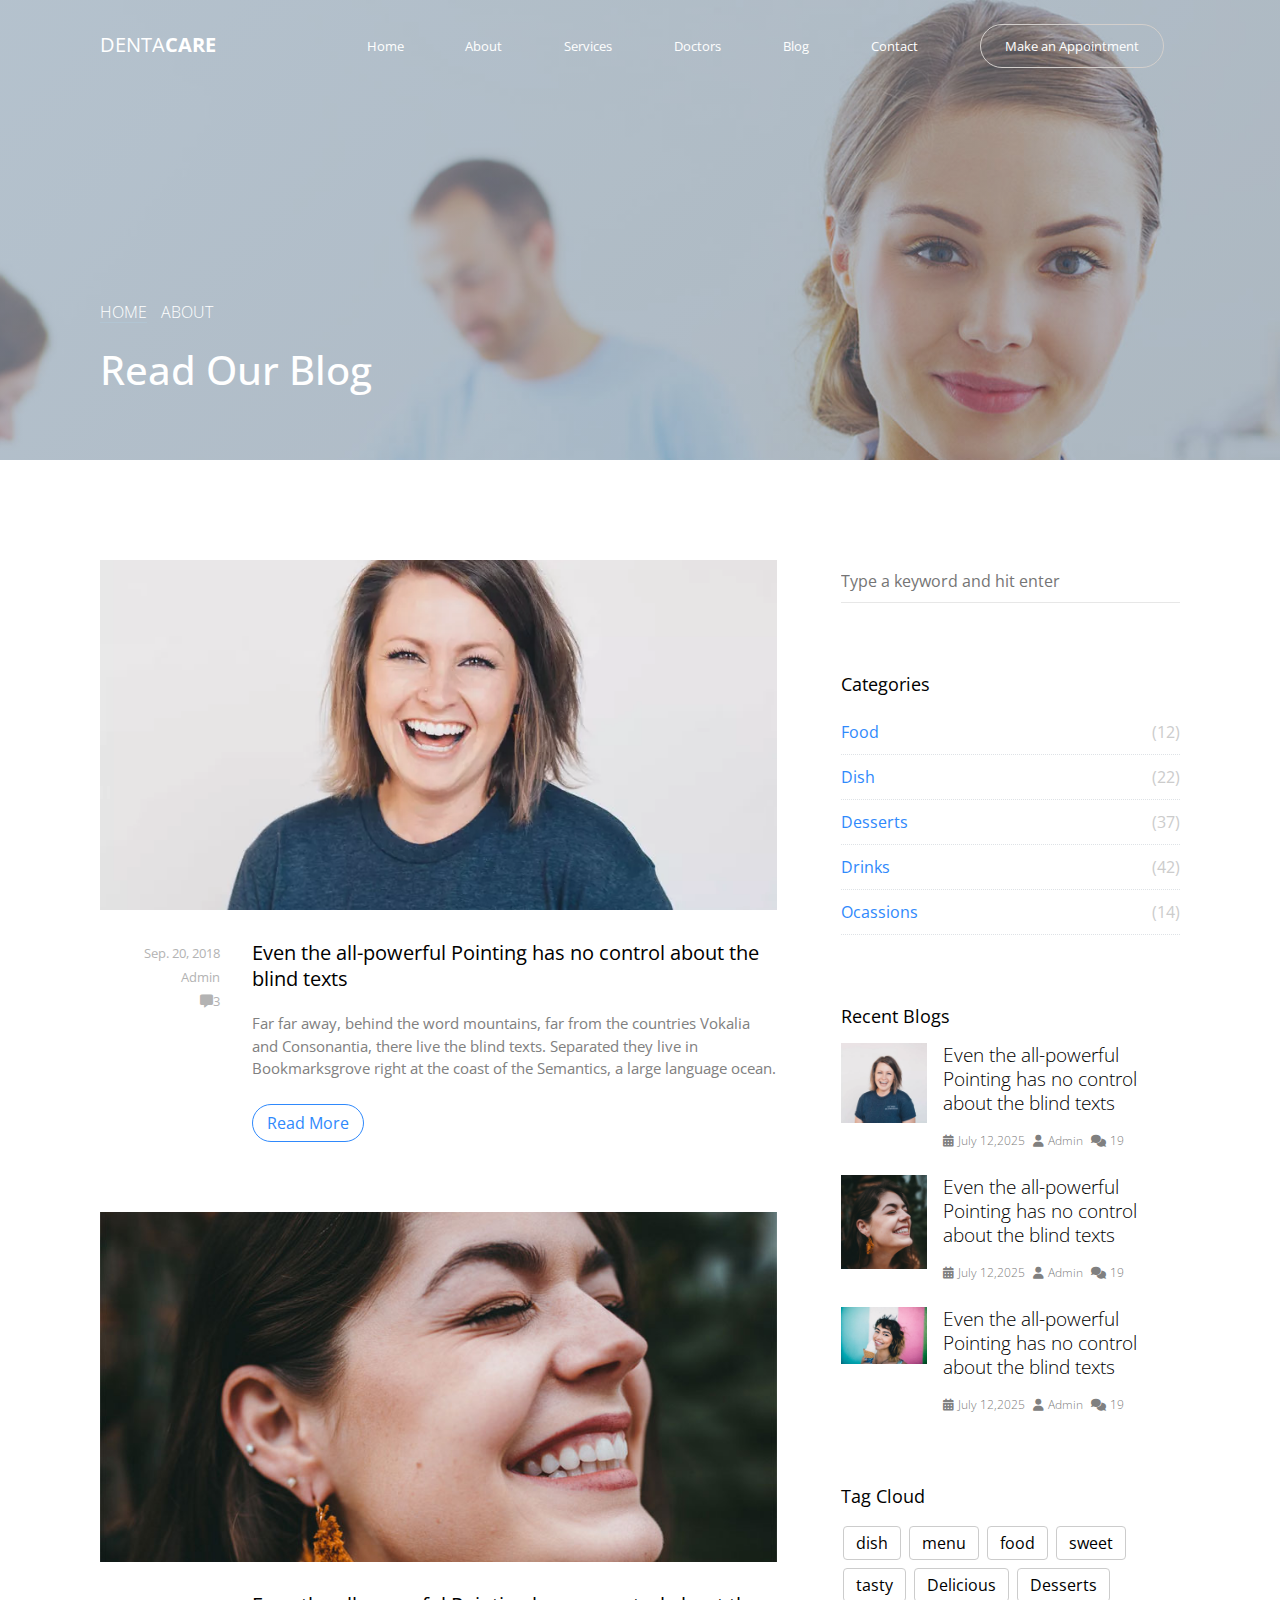
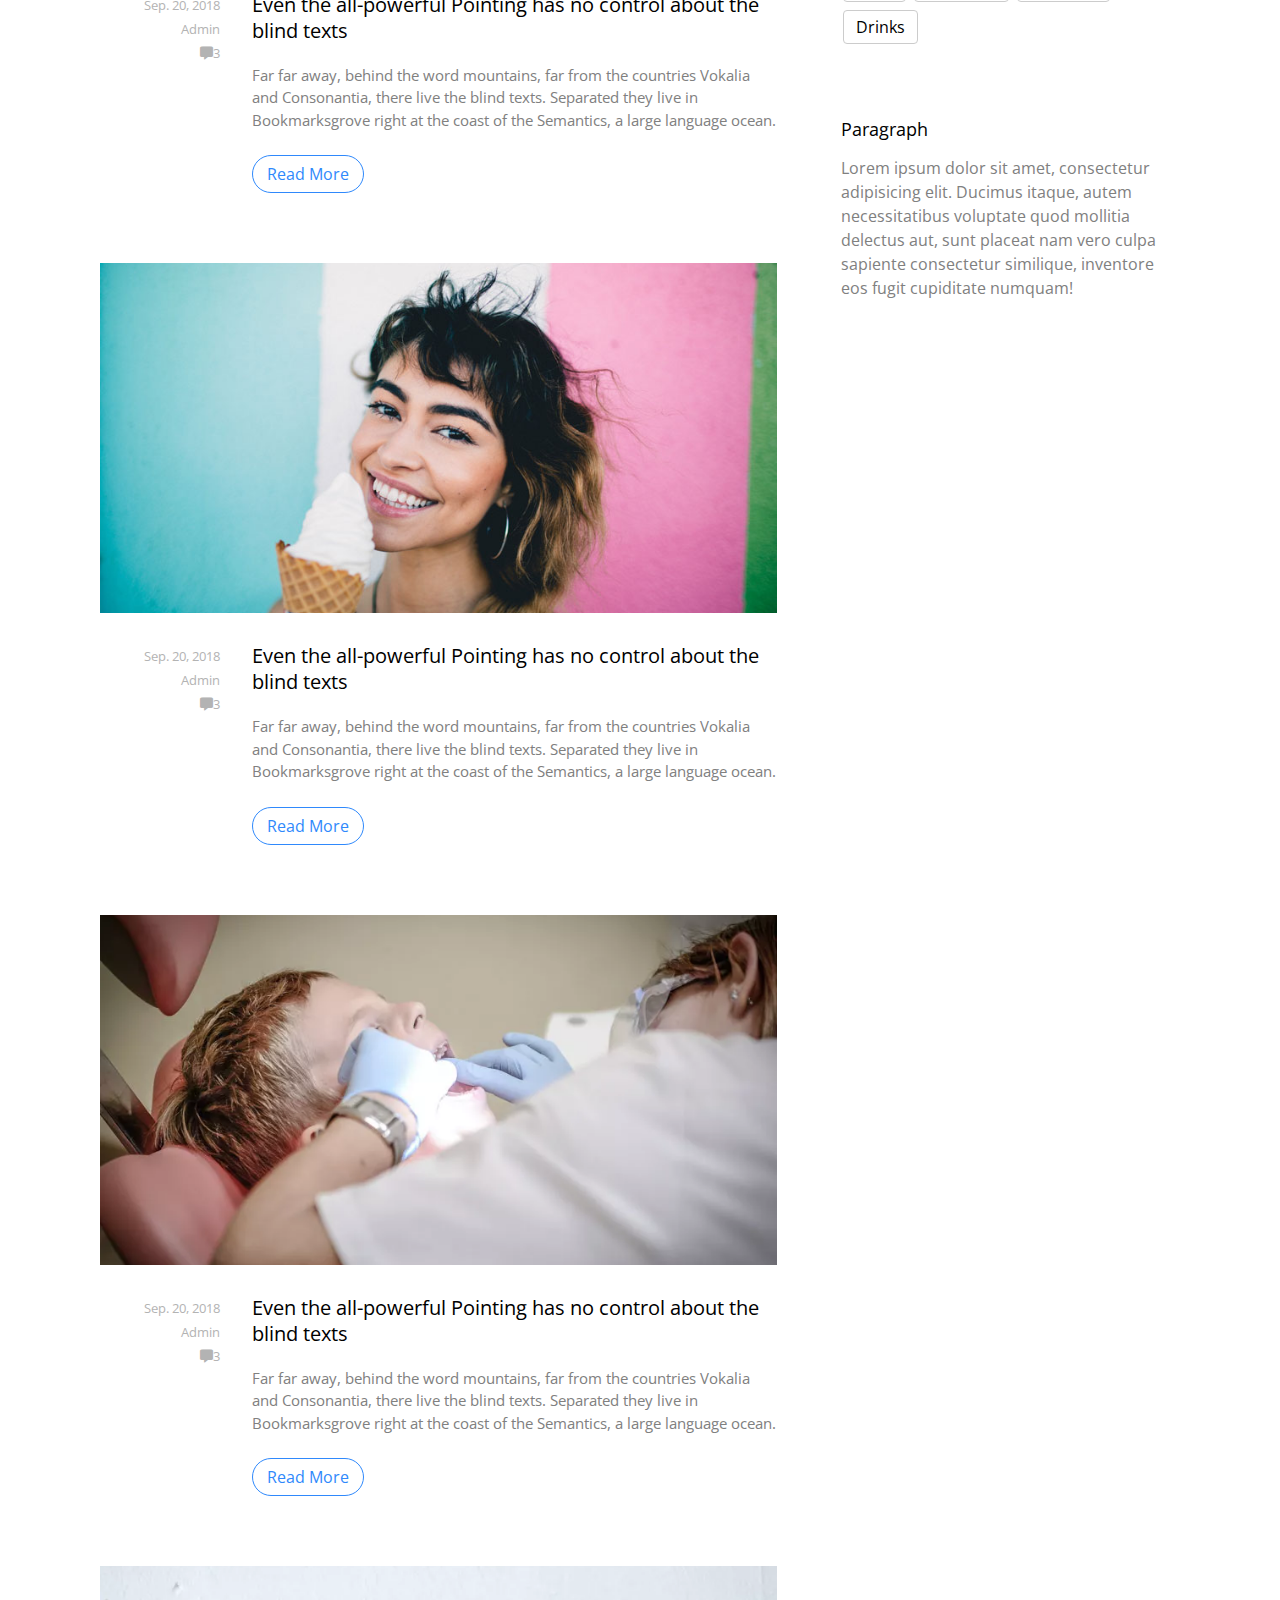
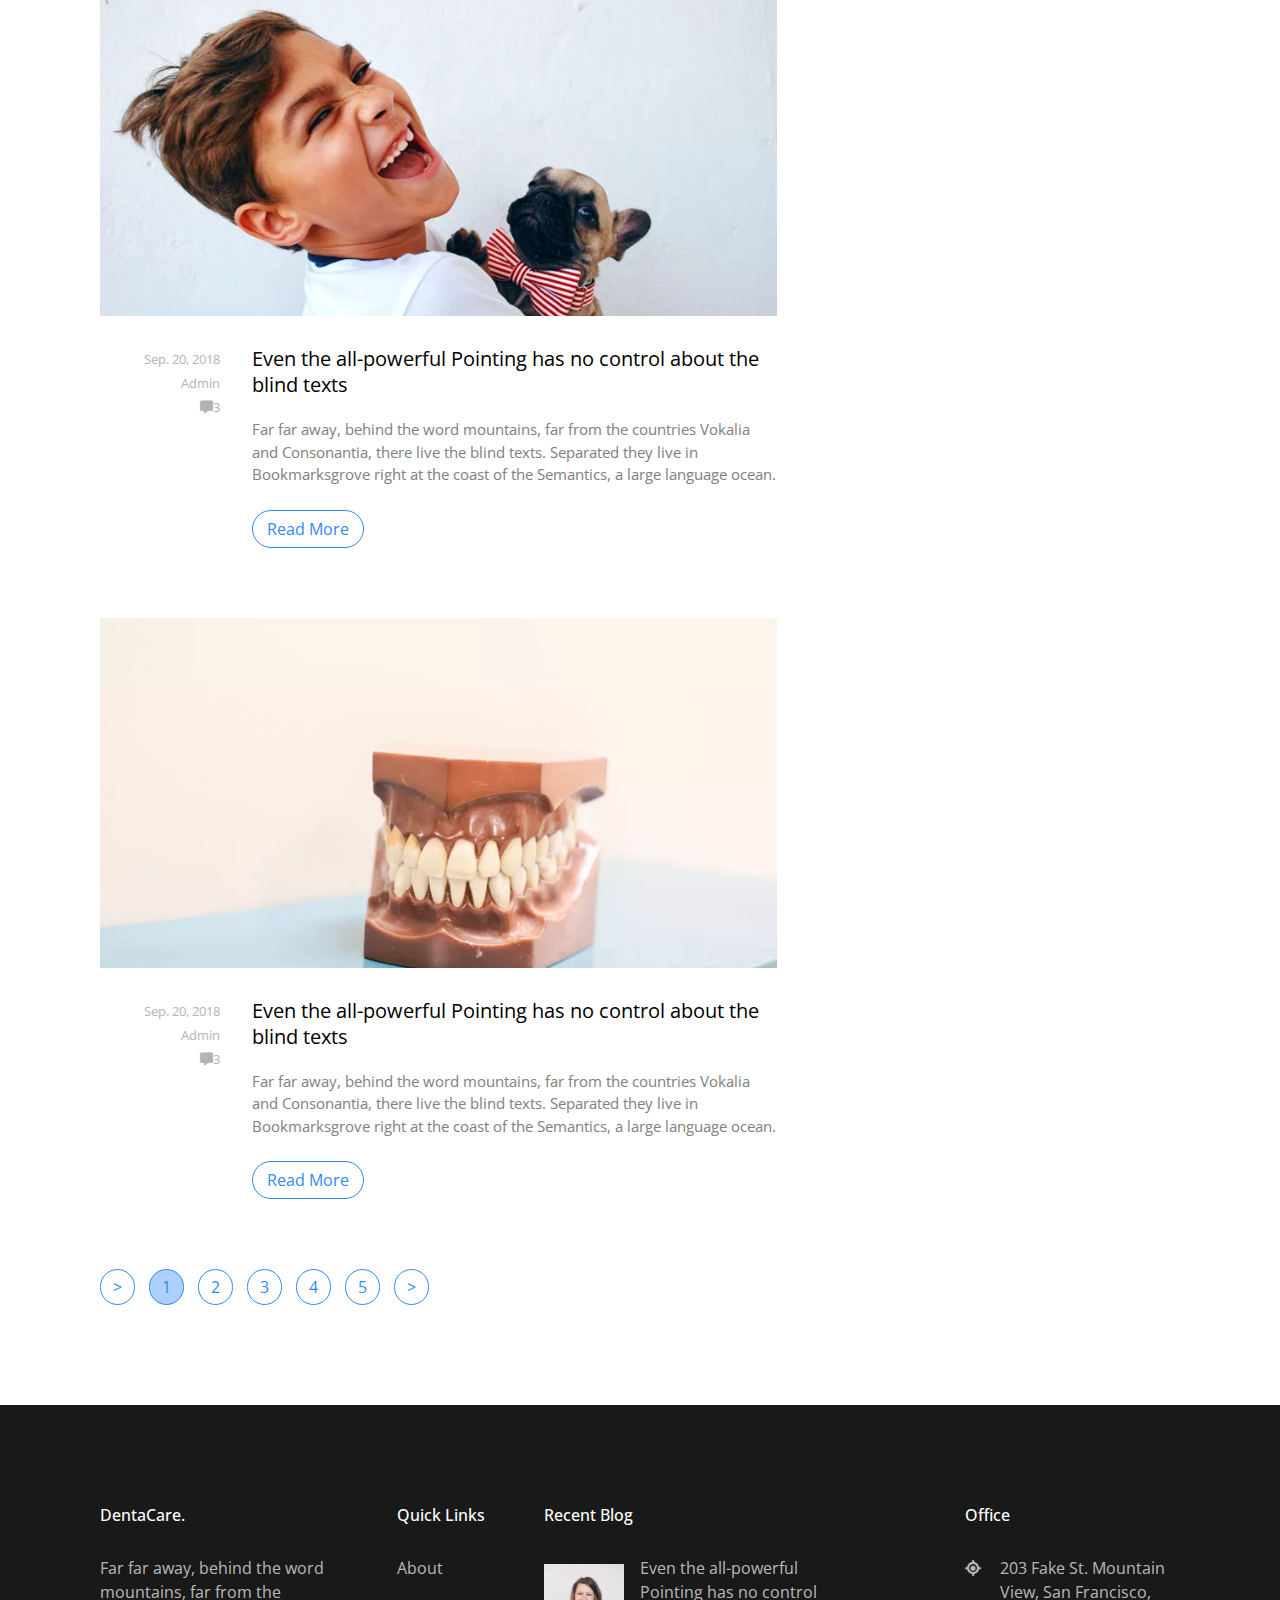
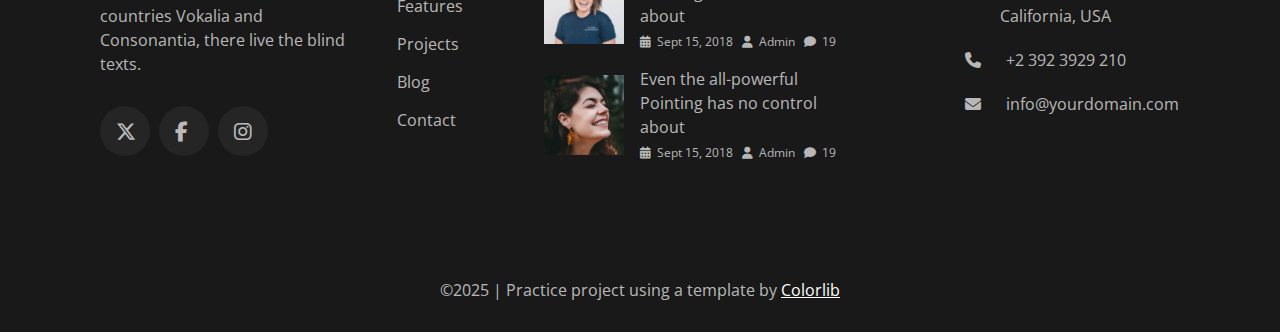
<file: blog.html>
<!DOCTYPE html>
<html lang="en">
<head>
    <meta charset="UTF-8" />
    <meta name="viewport" content="width=device-width, initial-scale=1.0" />
    <title>DentaCare Website | About Us</title>
    <!-- google font link  -->
    <link rel="preconnect" href="https://fonts.googleapis.com">
    <link rel="preconnect" href="https://fonts.gstatic.com" crossorigin>
    <link rel="preconnect" href="https://fonts.googleapis.com">
    <link rel="preconnect" href="https://fonts.gstatic.com" crossorigin>
    <link href="https://fonts.googleapis.com/css2?family=Open+Sans:ital,wght@0,300..800;1,300..800&display=swap" rel="stylesheet">
    <!-- CSS file link  -->
    <link rel="stylesheet" href="./css/style.css" />
    <!-- Responsive css file  -->
        <link rel="stylesheet" href="./css/responsive.css">
    <!-- Font awesome CDN link  -->
    <link rel="stylesheet" href="https://cdnjs.cloudflare.com/ajax/libs/font-awesome/6.7.2/css/all.min.css" />
    </head>
</head>
<body>
         <!-- Header start -->
       <header id="header">
        <div class="container">
          <div class="navbar">
            <div class="brand-logo">
              <a href="/">Denta<span>Care</span></a>
            </div>
      
            <!-- Checkbox + Label for hamburger -->
            <input type="checkbox" id="menu-toggle" />
            <label for="menu-toggle" class="hamburger">
              <i class="fa-solid fa-bars"></i>
            </label>
      
            <!-- Navigation Menu -->
            <nav class="nav-links">
              <ul>
                <li><a href="/">Home</a></li>
                <li><a href="about.html">About</a></li>
                <li><a href="services.html">Services</a></li>
                <li><a href="doctors.html">Doctors</a></li>
                <li><a class="active" href="#">Blog</a></li>
                <li><a href="contact.html">Contact</a></li>
                <li><a href="#" class="appointment-btn">Make an Appointment</a></li>
              </ul>
            </nav>
          </div>
        </div>
      </header>

      <main>
    <!-- Hero section  -->
        <section class="about_hero_image overlay">
            <div class="container">
                <div class="hero_content">
                     <a href="/">Home</a>
                     <a>About</a>
                     <h1 class="hero_title">Read Our Blog</h1>
                </div>
            </div>
        </section>

        <!-- blog list  -->

        <section class="top_bottom_padding">
            <div class="container">
                <div class="blog_posts_lists">
                    <div class="blog_left_side">
                        <div class="blog_post_wrapper">
                            <div class="blog_post_feature_image_one">
                                <a href="">
                                    <!-- <img src="./assets/images/image_1.webp" alt=""> -->
                                </a>
                            </div>
                            <div class="blog_post_container">
                                <div class="blog_post_meta">
                                    <p><a href="">Sep. 20, 2018</a></p>
                                    <p><a href="">Admin</a></p>
                                    <p><a href=""><span><i class="fas fa-message"></i></span>3</a> </p>
                                </div>
                                <div class="post_contents">
                                    <a href=""><h3>Even the all-powerful Pointing has no control about the blind texts</h3></a>
                                    <p>Far far away, behind the word mountains, far from the countries Vokalia and Consonantia, there live the blind texts. Separated they live in Bookmarksgrove right at the coast of the Semantics, a large language ocean.</p>
                                    <a href="" class="read_more_btn">Read More</a>
                                </div>
                            </div>
                        </div>
                        <div class="blog_post_wrapper">
                            <div class="blog_post_feature_image_two">
                                <a href="">
                                    <!-- <img src="./assets/images/image_1.webp" alt=""> -->
                                </a>
                            </div>
                            <div class="blog_post_container">
                                <div class="blog_post_meta">
                                    <p><a href="">Sep. 20, 2018</a></p>
                                    <p><a href="">Admin</a></p>
                                    <p><a href=""><span><i class="fas fa-message"></i></span>3</a> </p>
                                </div>
                                <div class="post_contents">
                                    <a href=""><h3>Even the all-powerful Pointing has no control about the blind texts</h3></a>
                                    <p>Far far away, behind the word mountains, far from the countries Vokalia and Consonantia, there live the blind texts. Separated they live in Bookmarksgrove right at the coast of the Semantics, a large language ocean.</p>
                                    <a href="" class="read_more_btn">Read More</a>
                                </div>
                            </div>
                        </div>
                        <div class="blog_post_wrapper">
                            <div class="blog_post_feature_image_three">
                                <a href="">
                                    <!-- <img src="./assets/images/image_1.webp" alt=""> -->
                                </a>
                            </div>
                            <div class="blog_post_container">
                                <div class="blog_post_meta">
                                    <p><a href="">Sep. 20, 2018</a></p>
                                    <p><a href="">Admin</a></p>
                                    <p><a href=""><span><i class="fas fa-message"></i></span>3</a> </p>
                                </div>
                                <div class="post_contents">
                                    <a href=""><h3>Even the all-powerful Pointing has no control about the blind texts</h3></a>
                                    <p>Far far away, behind the word mountains, far from the countries Vokalia and Consonantia, there live the blind texts. Separated they live in Bookmarksgrove right at the coast of the Semantics, a large language ocean.</p>
                                    <a href="" class="read_more_btn">Read More</a>
                                </div>
                            </div>
                        </div>
                        <div class="blog_post_wrapper">
                            <div class="blog_post_feature_image_four">
                                <a href="">
                                    <!-- <img src="./assets/images/image_1.webp" alt=""> -->
                                </a>
                            </div>
                            <div class="blog_post_container">
                                <div class="blog_post_meta">
                                    <p><a href="">Sep. 20, 2018</a></p>
                                    <p><a href="">Admin</a></p>
                                    <p><a href=""><span><i class="fas fa-message"></i></span>3</a> </p>
                                </div>
                                <div class="post_contents">
                                    <a href=""><h3>Even the all-powerful Pointing has no control about the blind texts</h3></a>
                                    <p>Far far away, behind the word mountains, far from the countries Vokalia and Consonantia, there live the blind texts. Separated they live in Bookmarksgrove right at the coast of the Semantics, a large language ocean.</p>
                                    <a href="" class="read_more_btn">Read More</a>
                                </div>
                            </div>
                        </div>
                        <div class="blog_post_wrapper">
                            <div class="blog_post_feature_image_five">
                                <a href="">
                                    <!-- <img src="./assets/images/image_1.webp" alt=""> -->
                                </a>
                            </div>
                            <div class="blog_post_container">
                                <div class="blog_post_meta">
                                    <p><a href="">Sep. 20, 2018</a></p>
                                    <p><a href="">Admin</a></p>
                                    <p><a href=""><span><i class="fas fa-message"></i></span>3</a> </p>
                                </div>
                                <div class="post_contents">
                                    <a href=""><h3>Even the all-powerful Pointing has no control about the blind texts</h3></a>
                                    <p>Far far away, behind the word mountains, far from the countries Vokalia and Consonantia, there live the blind texts. Separated they live in Bookmarksgrove right at the coast of the Semantics, a large language ocean.</p>
                                    <a href="" class="read_more_btn">Read More</a>
                                </div>
                            </div>
                        </div>
                        <div class="blog_post_wrapper">
                            <div class="blog_post_feature_image_six">
                                <a href="">
                                    <!-- <img src="./assets/images/image_1.webp" alt=""> -->
                                </a>
                            </div>
                            <div class="blog_post_container">
                                <div class="blog_post_meta">
                                    <p><a href="">Sep. 20, 2018</a></p>
                                    <p><a href="">Admin</a></p>
                                    <p><a href=""><span><i class="fas fa-message"></i></span>3</a> </p>
                                </div>
                                <div class="post_contents">
                                    <a href=""><h3>Even the all-powerful Pointing has no control about the blind texts</h3></a>
                                    <p>Far far away, behind the word mountains, far from the countries Vokalia and Consonantia, there live the blind texts. Separated they live in Bookmarksgrove right at the coast of the Semantics, a large language ocean.</p>
                                    <a href="" class="read_more_btn">Read More</a>
                                </div>
                            </div>
                        </div>
                    </div>
                    <div class="blog-right-side">
                        <input type="search" name="" id="" placeholder="Type a keyword and hit enter">
                        <div class="categories_list">
                            <h3 class="aside_title">Categories</h3>
                            <div class="category_name_count">
                                <ul>
                                  <li><a href="">Food<span>(12)</span></a></li>
                                  <li><a href="">Dish<span>(22)</span></a></li>
                                  <li><a href="">Desserts<span>(37)</span></a></li>
                                  <li><a href="">Drinks<span>(42)</span></a></li>
                                  <li><a href="">Ocassions<span>(14)</span></a></li>
                                </ul>
                            </div>
                        </div>

                        <aside class="recent_posts">
                          <h3 class="aside_title">Recent Blogs</h3>
                          <div class="recent_post_container">
                            <a href=""><img src="./assets/images/image_1.webp" alt="" class="recent_post_feat_image"></a>
                            <div class="recent_post_text">
                              <a href="#"><h3>Even the all-powerful Pointing has no control about the blind texts</h3></a>
                              <div class="meta">
                                <a href="#"><span><i class="fa-solid fa-calendar-days"></i></span>July 12,2025</a>
                                <a href="#"><span><i class="fas fa-user"></i></span>Admin</a>
                                <a href="#"><span><i class="fas fa-comments"></i></span>19</a>
                              </div>
                            </div>
                          </div>
                          <div class="recent_post_container">
                            <a href=""><img src="./assets/images/image_2.jpg" alt="" class="recent_post_feat_image"></a>
                            <div class="recent_post_text">
                              <a href="#"><h3>Even the all-powerful Pointing has no control about the blind texts</h3></a>
                              <div class="meta">
                                <a href="#"><span><i class="fa-solid fa-calendar-days"></i></span>July 12,2025</a>
                                <a href="#"><span><i class="fas fa-user"></i></span>Admin</a>
                                <a href="#"><span><i class="fas fa-comments"></i></span>19</a>
                              </div>
                            </div>
                          </div>
                          <div class="recent_post_container">
                            <a href=""><img src="./assets/images/image_3.jpg" alt="" class="recent_post_feat_image"></a>
                            <div class="recent_post_text">
                              <a href="#"><h3>Even the all-powerful Pointing has no control about the blind texts</h3></a>
                              <div class="meta">
                                <a href="#"><span><i class="fa-solid fa-calendar-days"></i></span>July 12,2025</a>
                                <a href="#"><span><i class="fas fa-user"></i></span>Admin</a>
                                <a href="#"><span><i class="fas fa-comments"></i></span>19</a>
                              </div>
                            </div>
                          </div>
                        </aside>

                        <aside class="tag_cloud_aside">
                          <h3 class="aside_title">Tag Cloud</h3>
                          <div class="tag_cloud">
                            <a href="#" class="tag_cloud_link">dish</a>
                            <a href="#" class="tag_cloud_link">menu</a>
                            <a href="#" class="tag_cloud_link">food</a>
                            <a href="#" class="tag_cloud_link">sweet</a>
                            <a href="#" class="tag_cloud_link">tasty</a>
                            <a href="#" class="tag_cloud_link">Delicious</a>
                            <a href="#" class="tag_cloud_link">Desserts</a>
                            <a href="#" class="tag_cloud_link">Drinks</a>
                          </div>
                        </aside>

                        <aside class="para_aside">
                          <h3 class="aside_title">Paragraph</h3>
                          <p>Lorem ipsum dolor sit amet, consectetur adipisicing elit. Ducimus itaque, autem necessitatibus voluptate quod mollitia delectus aut, sunt placeat nam vero culpa sapiente consectetur similique, inventore eos fugit cupiditate numquam!</p>
                        </aside>
                    </div>

                  
                </div>
                  <div class="pagination">
                      <ul>
                        <li><a href="">></a></li>
                        <li class="active"><a href="">1</a></li>
                        <li><a href="">2</a></li>
                        <li><a href="">3</a></li>
                        <li><a href="">4</a></li>
                        <li><a href="">5</a></li>
                        <li><a href="">></a></li>
                      </ul>
                    </div> 
            </div>
        </section>
      </main>

      <!-- footer  -->

<footer class="footer">
  <div class="container">
    <div class="footer_row">
      <div class="footer_col">
        <h4>DentaCare.</h4>
        <p>Far far away, behind the word mountains, far from the countries Vokalia and Consonantia, there live the blind texts.</p>
        <div class="footer_social_icons">
          <i class="fa-brands fa-x-twitter"></i>
          <i class="fa-brands fa-facebook-f"></i>
          <i class="fa-brands fa-instagram"></i>
        </div>
      </div>

      <div class="footer_col">
        <h4>Quick Links</h4>
        <ul>
          <li><a href="#">About</a></li>
          <li><a href="#">Features</a></li>
          <li><a href="#">Projects</a></li>
          <li><a href="#">Blog</a></li>
          <li><a href="#">Contact</a></li>
        </ul>
       
      </div>

      <div class="footer_col">
        <h4>Recent Blog</h4>
        <div class="recent_post">
          <div class="feature-image feature-image_post_one"></div>
          <div class="post_meta">
            <p class="post_head_title">Even the all-powerful Pointing has no control about</p>
            <span class="post_meta_date"><i class="fa-solid fa-calendar-days"></i>Sept 15, 2018</span>
            <span class="post_meta_date"><i class="fa-solid fa-user"></i>Admin</span>
            <span class="post_meta_date"><i class="fa-solid fa-comment"></i>19</span>
          </div>
        </div>
        <div class="recent_post">
          <div class="feature-image feature-image_post_two"></div>
          <div class="post_meta">
            <p class="post_head_title">Even the all-powerful Pointing has no control about</p>
            <span class="post_meta_date"><i class="fa-solid fa-calendar-days"></i>Sept 15, 2018</span>
            <span class="post_meta_date"><i class="fa-solid fa-user"></i>Admin</span>
            <span class="post_meta_date"><i class="fa-solid fa-comment"></i>19</span>
          </div>
        </div>
     
      </div>

      <div class="footer_col">
        <h4>Office</h4>
        <div class="icon_boxes">
          <div class="icon_box">
            <div class="box_icon">
              <i class="fas fa-location"></i>
            </div>
            <div class="box_content">
              <p>203 Fake St. Mountain View, San Francisco, California, USA</p>
            </div>
          </div>
          <div class="icon_box">
            <div class="box_icon">
              <i class="fa-solid fa-phone"></i>
            </div>
            <div class="box_content">
              <p>	+2 392 3929 210</p>
            </div>
          </div>
          <div class="icon_box">
            <div class="box_icon">
              <i class="fa-solid fa-envelope"></i>
            </div>
            <div class="box_content">
              <p>	info@yourdomain.com</p>
            </div>
          </div>
        </div>
      </div>
    </div>

    <p class="copyright_text">©2025 | Practice project using a template by <a class="template_credit" href="https://preview.colorlib.com/theme/dentacare/" target="_blank">Colorlib</a></p>
  </div>
</footer>

    <script src="script.js"></script>
</body>
</html>
</file>
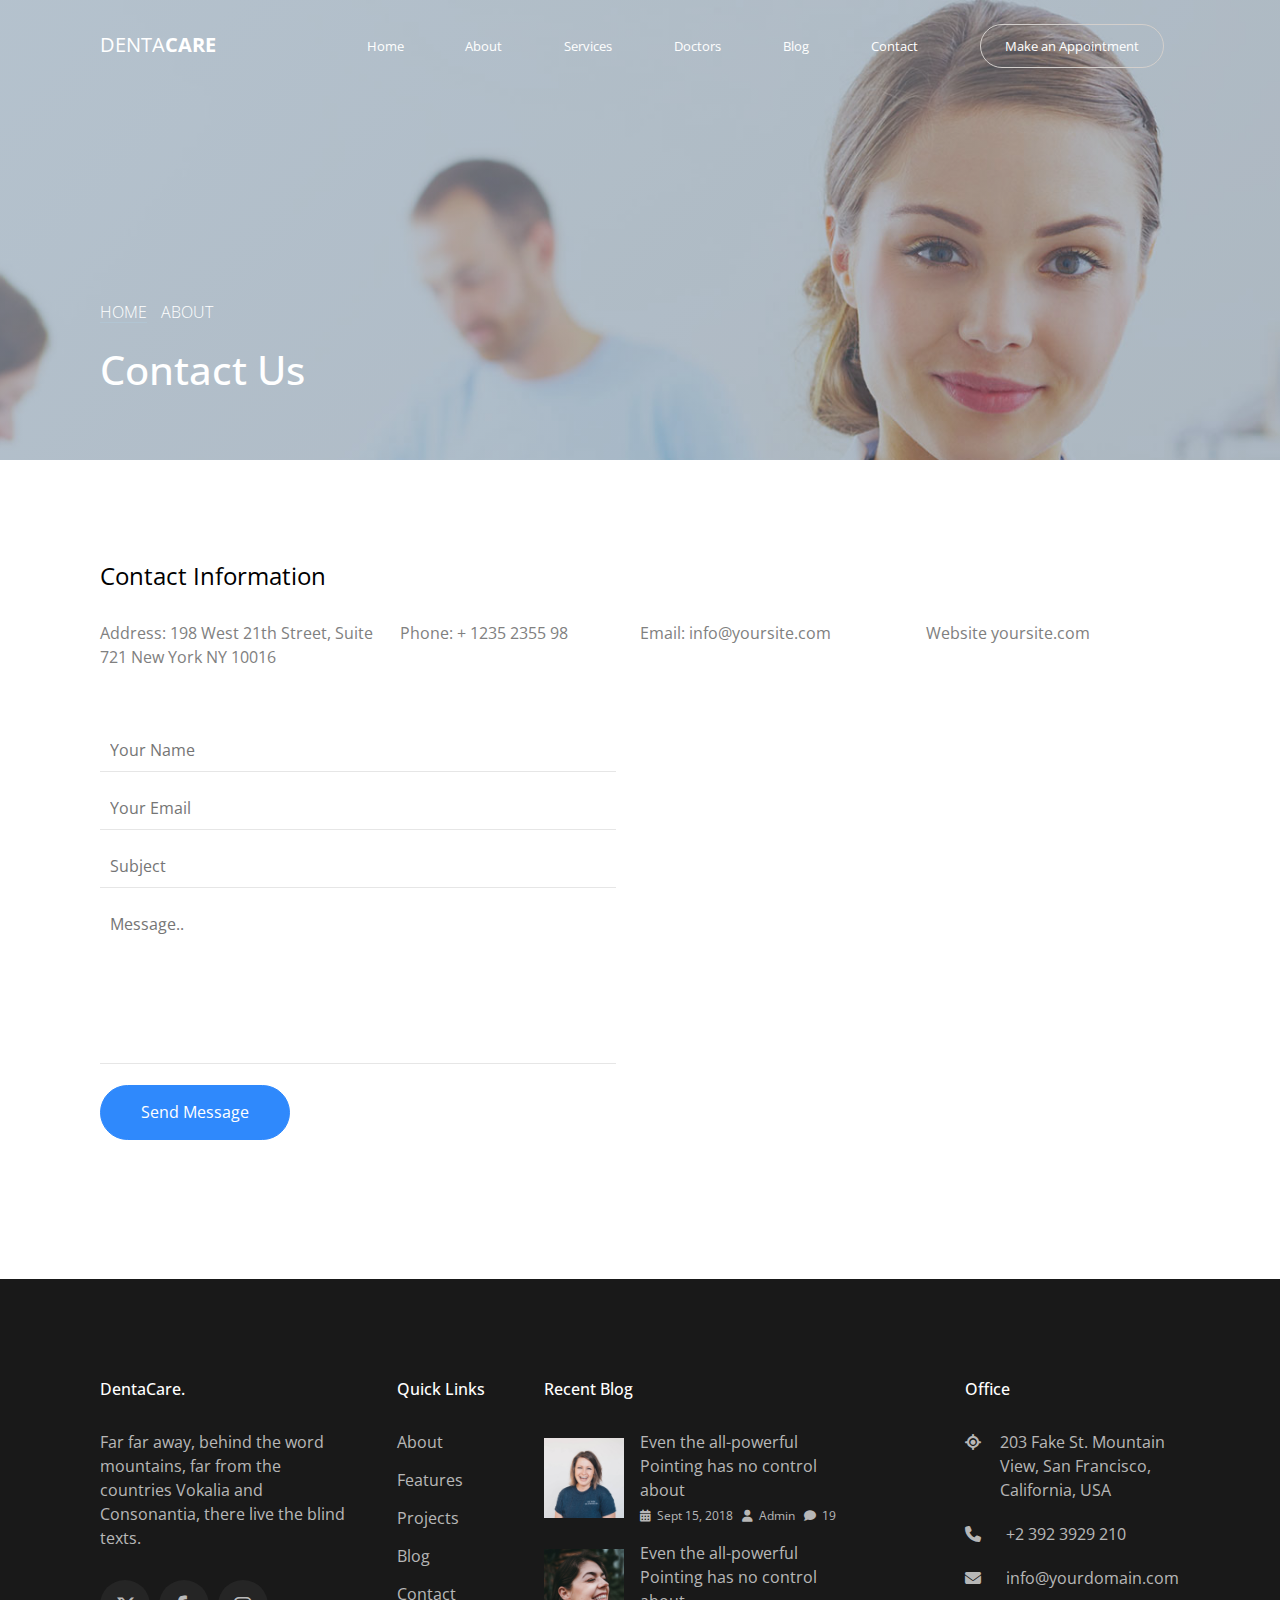
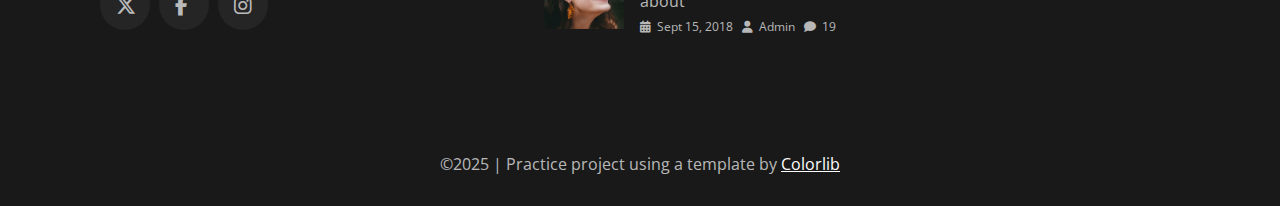
<file: contact.html>
<!DOCTYPE html>
<html lang="en">
<head>
    <meta charset="UTF-8" />
    <meta name="viewport" content="width=device-width, initial-scale=1.0" />
    <title>DentaCare Website | Contact Us</title>
    <!-- google font link  -->
    <link rel="preconnect" href="https://fonts.googleapis.com">
    <link rel="preconnect" href="https://fonts.gstatic.com" crossorigin>
    <link rel="preconnect" href="https://fonts.googleapis.com">
    <link rel="preconnect" href="https://fonts.gstatic.com" crossorigin>
    <link href="https://fonts.googleapis.com/css2?family=Open+Sans:ital,wght@0,300..800;1,300..800&display=swap" rel="stylesheet">
    <!-- CSS file link  -->
    <link rel="stylesheet" href="./css/style.css" />
    <!-- Responsive css file  -->
        <link rel="stylesheet" href="./css/responsive.css">
    <!-- Font awesome CDN link  -->
    <link rel="stylesheet" href="https://cdnjs.cloudflare.com/ajax/libs/font-awesome/6.7.2/css/all.min.css" />
</head>
<body>
    <!-- Header start -->
       <header id="header">
        <div class="container">
          <div class="navbar">
            <div class="brand-logo">
              <a href="/">Denta<span>Care</span></a>
            </div>
      
            <!-- Checkbox + Label for hamburger -->
            <input type="checkbox" id="menu-toggle" />
            <label for="menu-toggle" class="hamburger">
              <i class="fa-solid fa-bars"></i>
            </label>
      
            <!-- Navigation Menu -->
            <nav class="nav-links">
              <ul>
                <li><a href="/">Home</a></li>
                <li><a class="active" href="about.html">About</a></li>
                <li><a href="services.html">Services</a></li>
                <li><a href="doctors.html">Doctors</a></li>
                <li><a href="blog.html">Blog</a></li>
                <li><a href="contact.html">Contact</a></li>
                <li><a href="#" class="appointment-btn">Make an Appointment</a></li>
              </ul>
            </nav>
          </div>
        </div>
      </header>

      <main>
          <!-- Hero section  -->
        <section class="about_hero_image overlay">
            <div class="container">
                <div class="hero_content">
                     <a href="/">Home</a>
                     <a>About</a>
                     <h1 class="hero_title">Contact Us</h1>
                </div>
            </div>
        </section>
        
        <!-- Contact info  -->
        <section class="top_bottom_padding margin-bottom-100px">
            <div class="container">
                <h2 class="contact_main_title">Contact Information</h2>
                <div class="contact_details_wrapper">
                    <div class="address">
                        <p>Address: 198 West 21th Street, Suite 721 New York NY 10016</p>
                        <p class="phone_number">Phone: + 1235 2355 98</p>
                    </div>
                    <div class="email">
                        <p>Email: info@yoursite.com</p>
                    </div>
                    <div class="website">
                        <p>Website yoursite.com</p>
                    </div>
                </div>

                <div class="form_map">
                  <div class="contact_form">
                    <form>
                      <input type="text" name="name" id="name" placeholder="Your Name" required>
                      <input type="email" name="email" id="email" placeholder="Your Email" required>
                      <input type="text" name="subject" id="subject" placeholder="Subject">
                      <textarea name="message" id="text" placeholder="Message.."></textarea>
                      <button type="button">Send Message</button>
                    </form>
                  </div>
                  <div class="contact_map">
                         <iframe src="https://www.google.com/maps/embed?pb=!1m18!1m12!1m3!1d3402.0194190216394!2d74.26150897612631!3d31.49615004833725!2m3!1f0!2f0!3f0!3m2!1i1024!2i768!4f13.1!3m3!1m2!1s0x3919024d472f9609%3A0x5e8a2500e51ae301!2sMultan%20Chungi!5e0!3m2!1sen!2s!4v1746356886147!5m2!1sen!2s" width="100%" height="100%" style="border:0;" allowfullscreen="" loading="lazy" referrerpolicy="no-referrer-when-downgrade"></iframe>
                  </div>
                </div>
            </div>
        </section>
      </main>

       <!-- footer  -->

<footer class="footer">
    <div class="container">
      <div class="footer_row">
        <div class="footer_col">
          <h4>DentaCare.</h4>
          <p>Far far away, behind the word mountains, far from the countries Vokalia and Consonantia, there live the blind texts.</p>
          <div class="footer_social_icons">
            <i class="fa-brands fa-x-twitter"></i>
            <i class="fa-brands fa-facebook-f"></i>
            <i class="fa-brands fa-instagram"></i>
          </div>
        </div>
  
        <div class="footer_col">
          <h4>Quick Links</h4>
          <ul>
            <li><a href="#">About</a></li>
            <li><a href="#">Features</a></li>
            <li><a href="#">Projects</a></li>
            <li><a href="#">Blog</a></li>
            <li><a href="#">Contact</a></li>
          </ul>
         
        </div>
  
        <div class="footer_col">
          <h4>Recent Blog</h4>
          <div class="recent_post">
            <div class="feature-image feature-image_post_one"></div>
            <div class="post_meta">
              <p class="post_head_title">Even the all-powerful Pointing has no control about</p>
              <span class="post_meta_date"><i class="fa-solid fa-calendar-days"></i>Sept 15, 2018</span>
              <span class="post_meta_date"><i class="fa-solid fa-user"></i>Admin</span>
              <span class="post_meta_date"><i class="fa-solid fa-comment"></i>19</span>
            </div>
          </div>
          <div class="recent_post">
            <div class="feature-image feature-image_post_two"></div>
            <div class="post_meta">
              <p class="post_head_title">Even the all-powerful Pointing has no control about</p>
              <span class="post_meta_date"><i class="fa-solid fa-calendar-days"></i>Sept 15, 2018</span>
              <span class="post_meta_date"><i class="fa-solid fa-user"></i>Admin</span>
              <span class="post_meta_date"><i class="fa-solid fa-comment"></i>19</span>
            </div>
          </div>
       
        </div>
  
        <div class="footer_col">
          <h4>Office</h4>
          <div class="icon_boxes">
            <div class="icon_box">
              <div class="box_icon">
                <i class="fas fa-location"></i>
              </div>
              <div class="box_content">
                <p>203 Fake St. Mountain View, San Francisco, California, USA</p>
              </div>
            </div>
            <div class="icon_box">
              <div class="box_icon">
                <i class="fa-solid fa-phone"></i>
              </div>
              <div class="box_content">
                <p>	+2 392 3929 210</p>
              </div>
            </div>
            <div class="icon_box">
              <div class="box_icon">
                <i class="fa-solid fa-envelope"></i>
              </div>
              <div class="box_content">
                <p>	info@yourdomain.com</p>
              </div>
            </div>
          </div>
        </div>
      </div>
  
      <p class="copyright_text">©2025 | Practice project using a template by <a class="template_credit" href="https://preview.colorlib.com/theme/dentacare/" target="_blank">Colorlib</a></p>
    </div>
  </footer>

      <script src="script.js"></script>
</body>
</html>
</file>
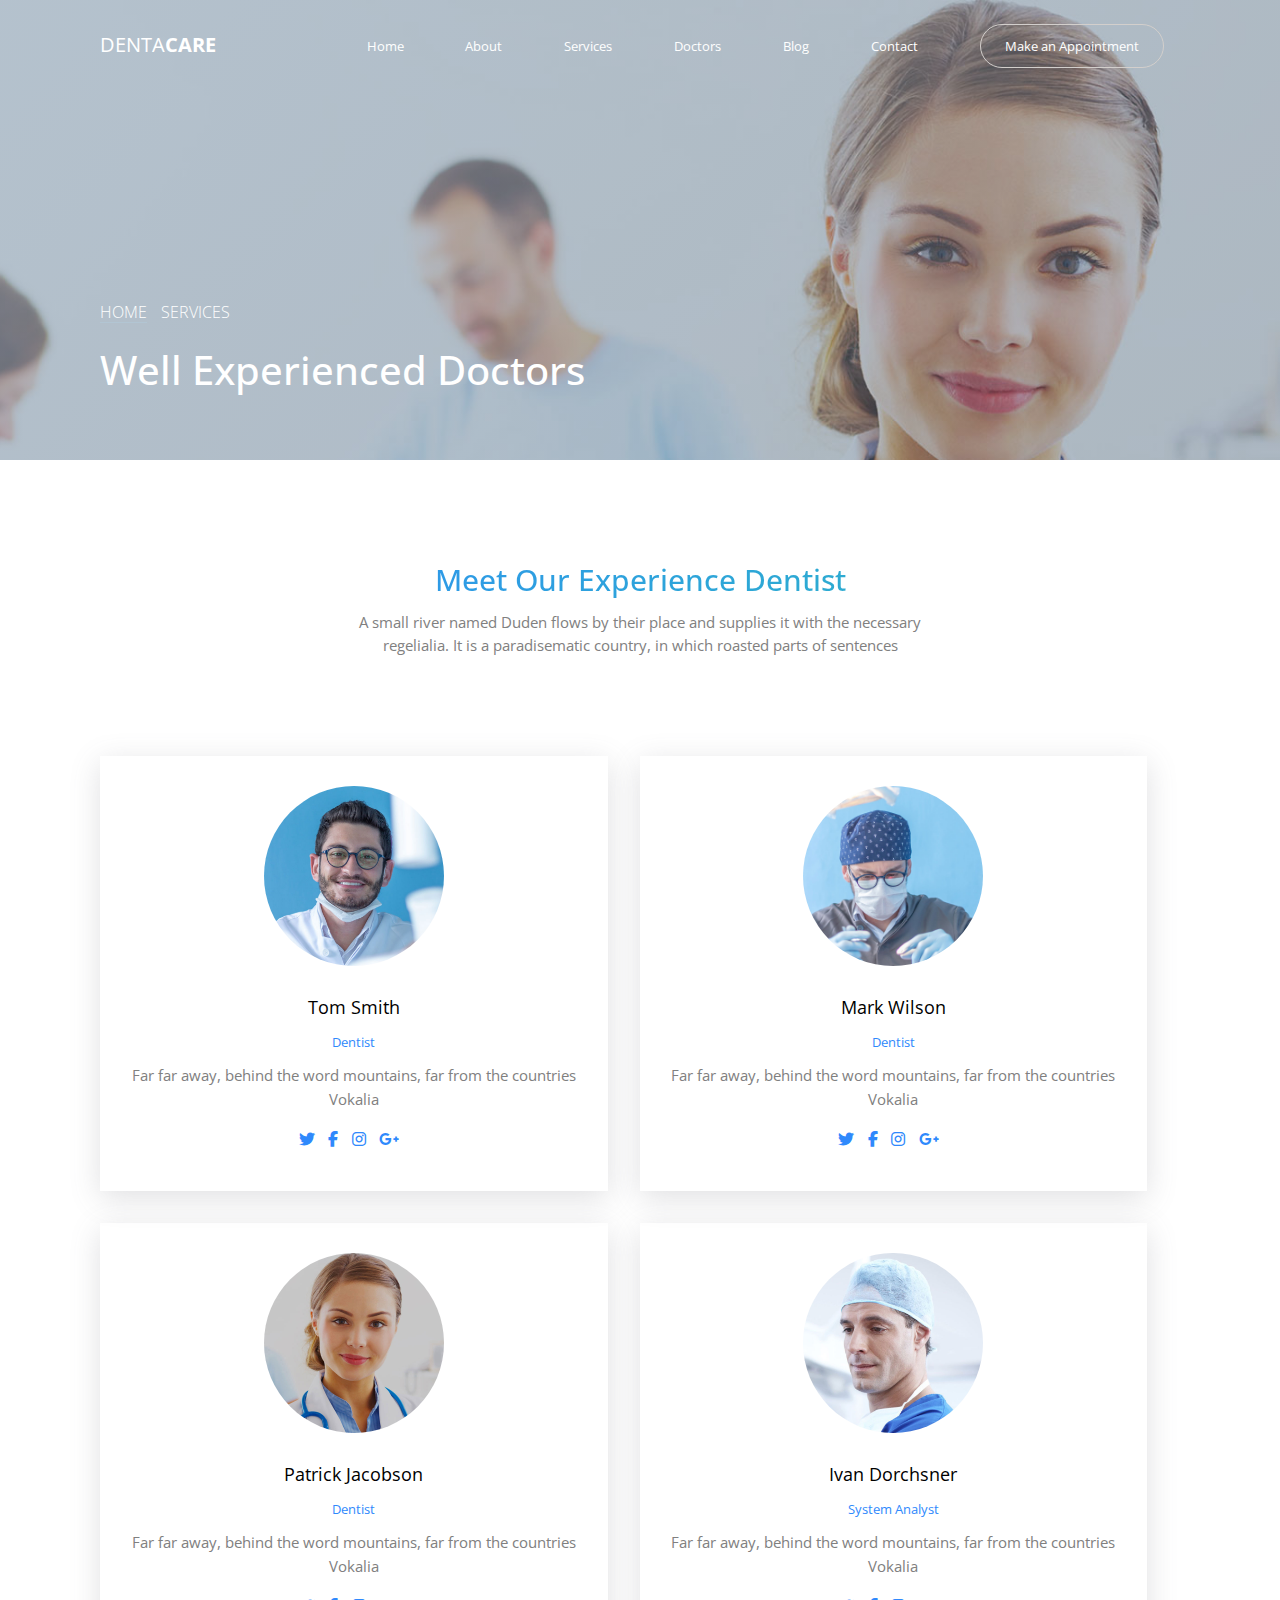
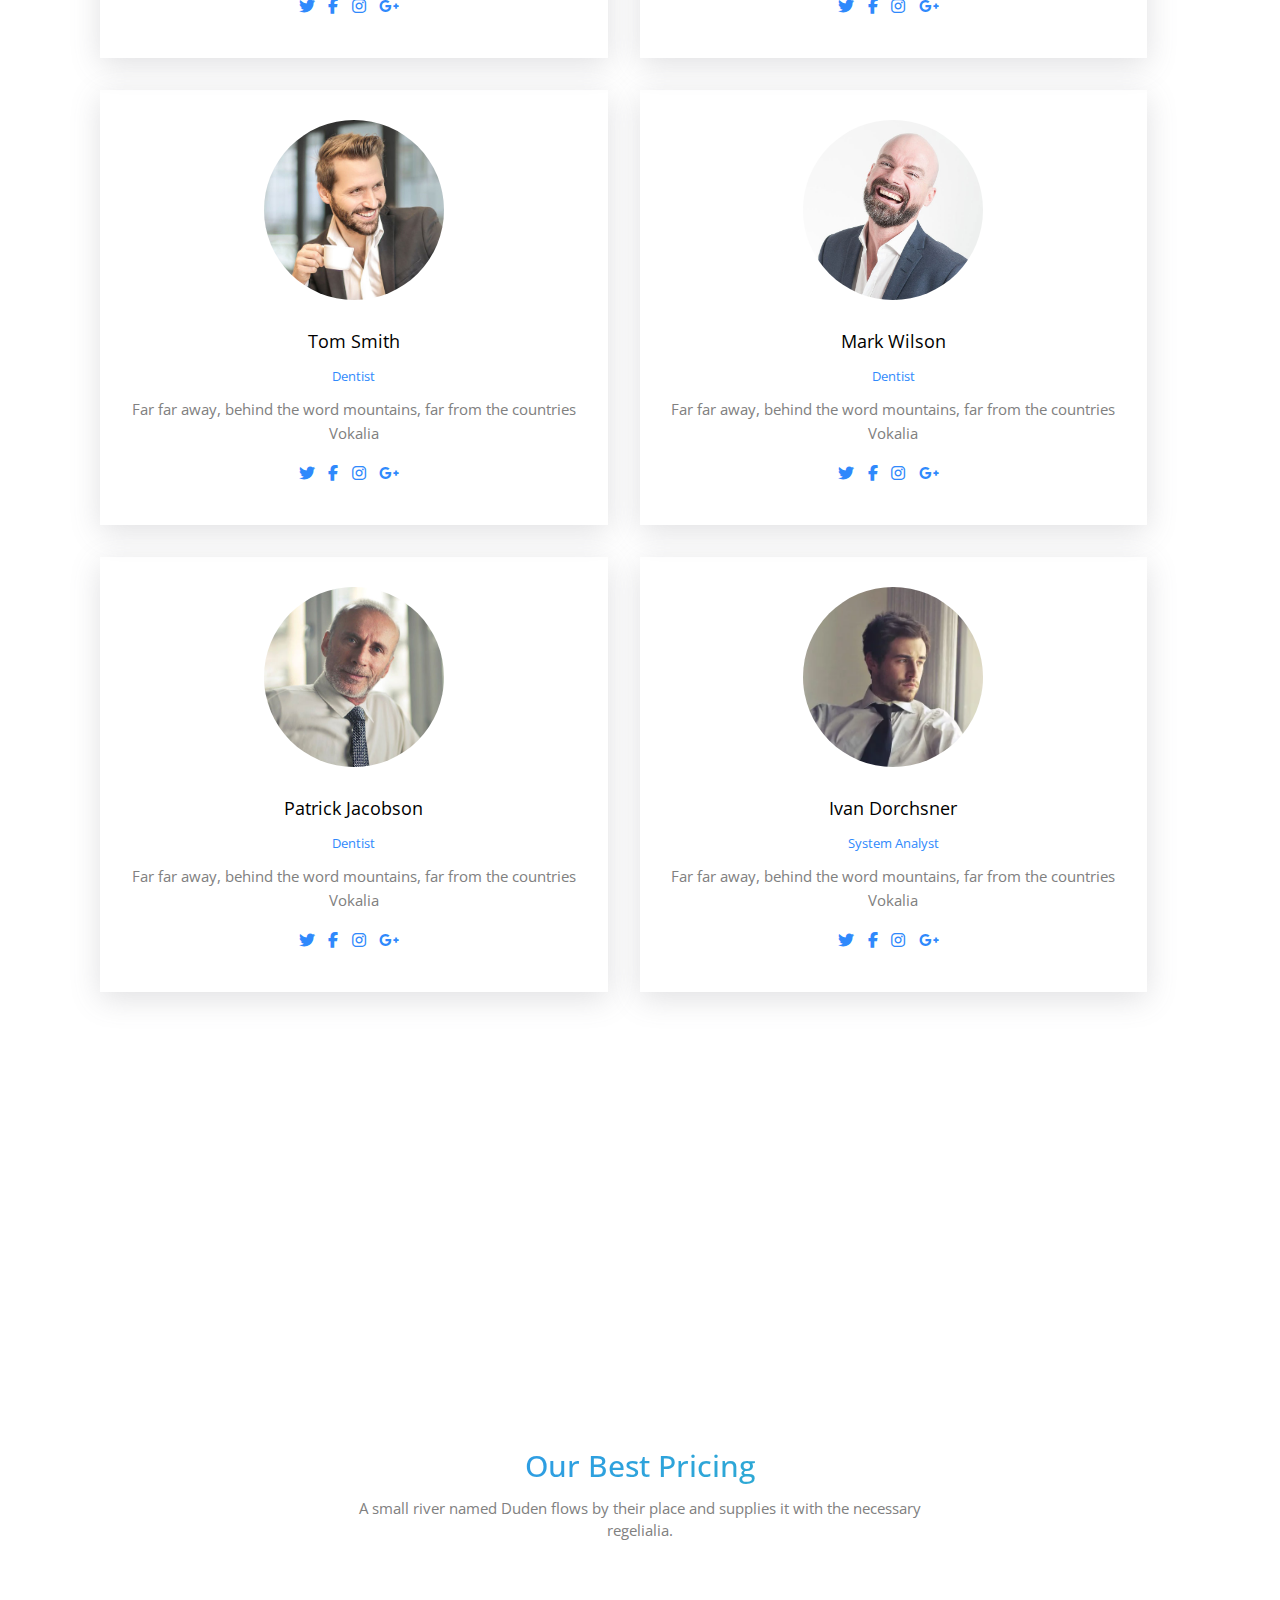
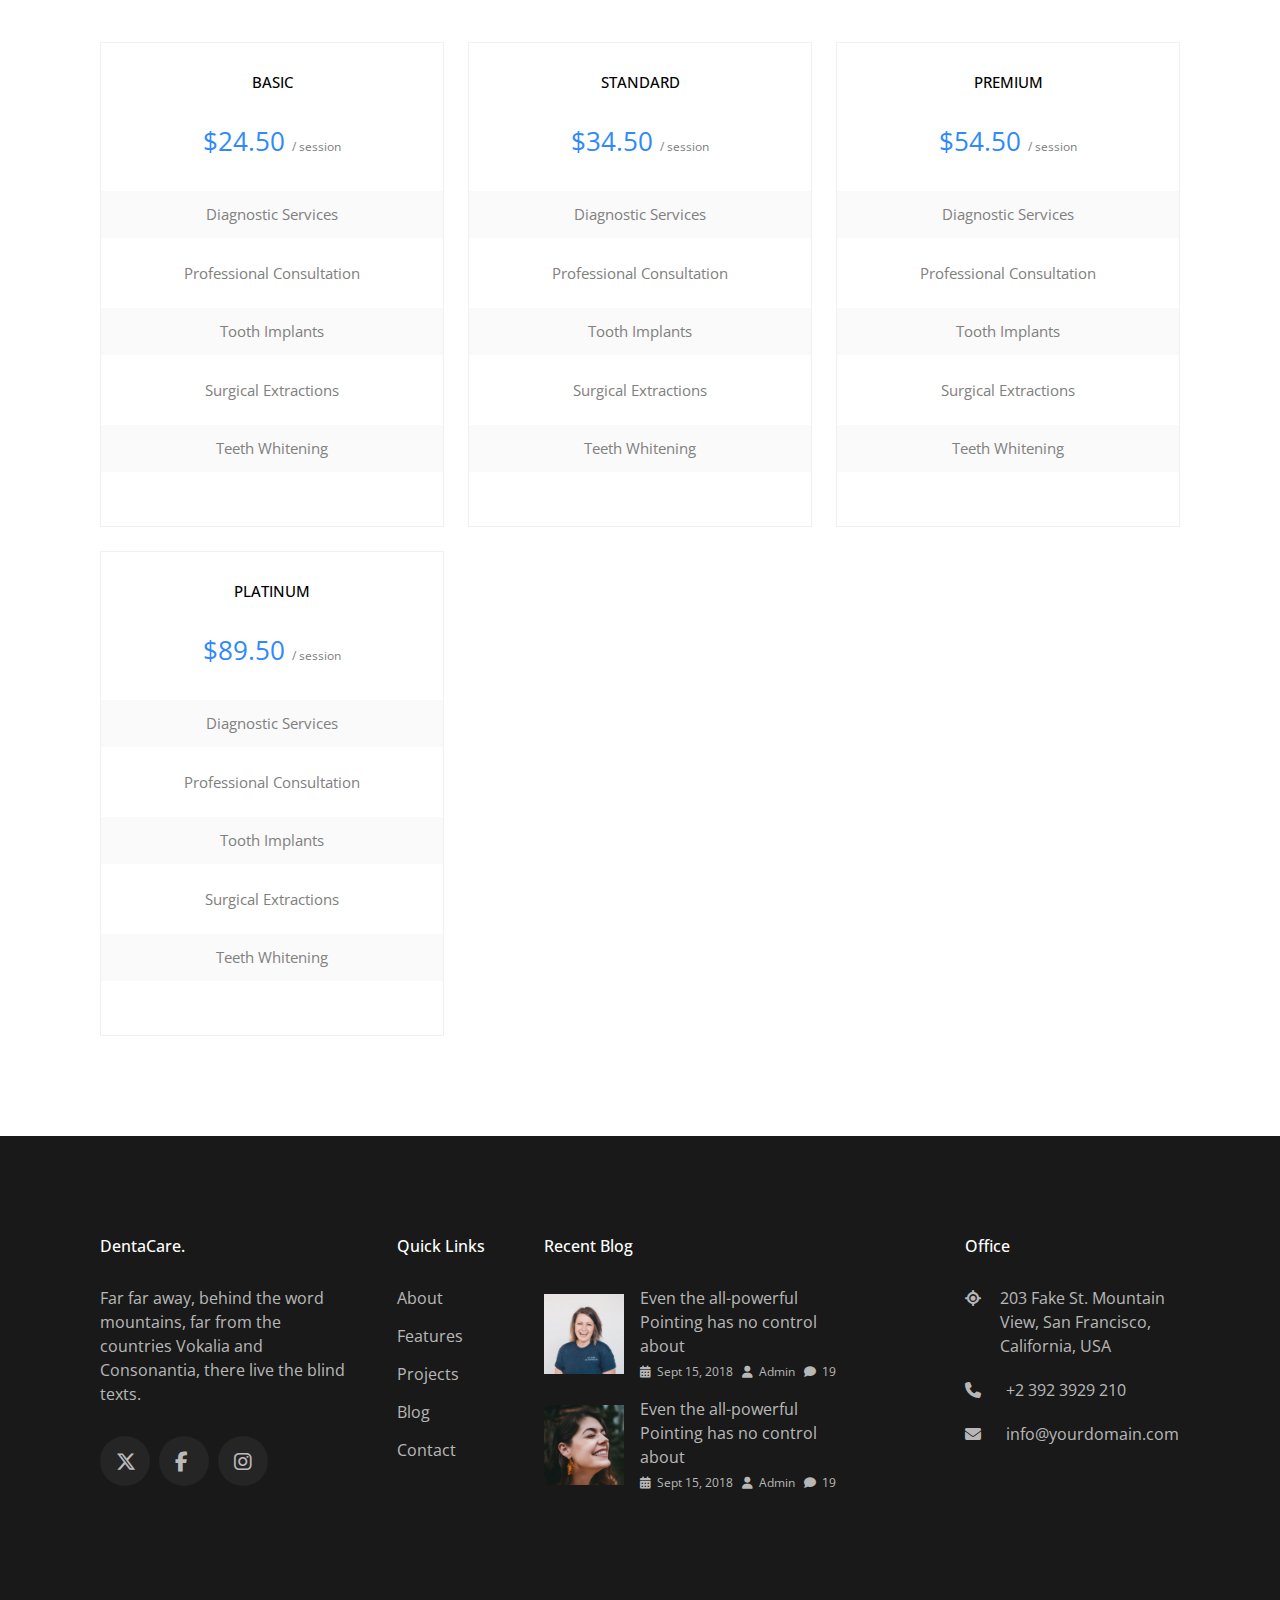
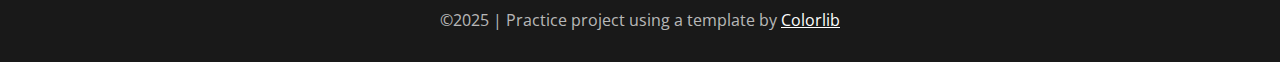
<file: doctors.html>
<!DOCTYPE html>
<html lang="en">
  <head>
    <meta charset="UTF-8" />
    <meta name="viewport" content="width=device-width, initial-scale=1.0" />
    <title>DentaCare Website | About Us</title>
    <!-- google font link  -->
    <link rel="preconnect" href="https://fonts.googleapis.com">
    <link rel="preconnect" href="https://fonts.gstatic.com" crossorigin>
    <link rel="preconnect" href="https://fonts.googleapis.com">
    <link rel="preconnect" href="https://fonts.gstatic.com" crossorigin>
    <link href="https://fonts.googleapis.com/css2?family=Open+Sans:ital,wght@0,300..800;1,300..800&display=swap" rel="stylesheet">
    <!-- CSS file link  -->
    <link rel="stylesheet" href="./css/style.css" />
    <!-- Responsive css file  -->
        <link rel="stylesheet" href="./css/responsive.css">
    <!-- Font awesome CDN link  -->
    <link rel="stylesheet" href="https://cdnjs.cloudflare.com/ajax/libs/font-awesome/6.7.2/css/all.min.css" />
    </head>
<body>
    <!-- Header start -->
       <header id="header">
        <div class="container">
          <div class="navbar">
            <div class="brand-logo">
              <a href="/">Denta<span>Care</span></a>
            </div>
      
            <!-- Checkbox + Label for hamburger -->
            <input type="checkbox" id="menu-toggle" />
            <label for="menu-toggle" class="hamburger">
              <i class="fa-solid fa-bars"></i>
            </label>
      
            <!-- Navigation Menu -->
            <nav class="nav-links">
              <ul>
                <li><a href="/">Home</a></li>
                <li><a href="about.html">About</a></li>
                <li><a href="services.html">Services</a></li>
                <li><a class="active" href="doctors.html">Doctors</a></li>
                <li><a href="blog.html">Blog</a></li>
                <li><a href="contact.html">Contact</a></li>
                <li><a href="contact.html" class="appointment-btn">Make an Appointment</a></li>
              </ul>
            </nav>
          </div>
        </div>
      </header>

      <main>
     <!-- Hero section  -->
        <section class="about_hero_image overlay">
            <div class="container">
                <div class="hero_content">
                     <a href="/">Home</a>
                     <a>Services</a>
                     <h1 class="hero_title">Well Experienced Doctors</h1>
                </div>
            </div>
        </section>

         <!-- Meet the team  -->

      <section class="top_bottom_padding">
        <div class="continer">
          <div class="heading_section bottom_padding">
              <h3>Meet Our Experience Dentist</h3>
              <p>A small river named Duden flows by their place and supplies it with the necessary regelialia. It is a paradisematic country, in which roasted parts of sentences</p>
          </div>
              <div class="container">
                <div class="team_card_wrapper">
                  <div class="single_team_card">
                      <img src="./assets/images/person_5.jpg" alt="" class="team_profile">
                      <h4 class="name">Tom Smith</h4>
                      <span class="designgation">Dentist</span>
                      <p class="bio">Far far away, behind the word mountains, far from the countries Vokalia</p>
                      <div class="social_links">
                        <i class="fa-brands fa-twitter"></i>
                        <i class="fa-brands fa-facebook-f"></i>
                        <i class="fa-brands fa-instagram"></i>
                        <i class="fa-brands fa-google-plus-g"></i>
                      </div>
                  </div>

                  <div class="single_team_card">
                      <img src="./assets/images/person_6.jpg" alt="" class="team_profile">
                      <h4 class="name">Mark Wilson</h4>
                      <span class="designgation">Dentist</span>
                      <p class="bio">Far far away, behind the word mountains, far from the countries Vokalia</p>
                      <div class="social_links">
                        <i class="fa-brands fa-twitter"></i>
                        <i class="fa-brands fa-facebook-f"></i>
                        <i class="fa-brands fa-instagram"></i>
                        <i class="fa-brands fa-google-plus-g"></i>
                      </div>
                  </div>

                  <div class="single_team_card">
                      <img src="./assets/images/person_7.jpg" alt="" class="team_profile">
                      <h4 class="name">Patrick Jacobson</h4>
                      <span class="designgation">Dentist</span>
                      <p class="bio">Far far away, behind the word mountains, far from the countries Vokalia</p>
                      <div class="social_links">
                        <i class="fa-brands fa-twitter"></i>
                        <i class="fa-brands fa-facebook-f"></i>
                        <i class="fa-brands fa-instagram"></i>
                        <i class="fa-brands fa-google-plus-g"></i>
                      </div>
                  </div>

                  <div class="single_team_card">
                      <img src="./assets/images/person_8.jpg" alt="" class="team_profile">
                      <h4 class="name">Ivan Dorchsner</h4>
                      <span class="designgation">System Analyst</span>
                      <p class="bio">Far far away, behind the word mountains, far from the countries Vokalia</p>
                      <div class="social_links">
                        <i class="fa-brands fa-twitter"></i>
                        <i class="fa-brands fa-facebook-f"></i>
                        <i class="fa-brands fa-instagram"></i>
                        <i class="fa-brands fa-google-plus-g"></i>
                      </div>
                  </div>
                  <div class="single_team_card">
                      <img src="./assets/images/person_1.jpg" alt="" class="team_profile">
                      <h4 class="name">Tom Smith</h4>
                      <span class="designgation">Dentist</span>
                      <p class="bio">Far far away, behind the word mountains, far from the countries Vokalia</p>
                      <div class="social_links">
                        <i class="fa-brands fa-twitter"></i>
                        <i class="fa-brands fa-facebook-f"></i>
                        <i class="fa-brands fa-instagram"></i>
                        <i class="fa-brands fa-google-plus-g"></i>
                      </div>
                  </div>
                  <div class="single_team_card">
                      <img src="./assets/images/person_2.jpg" alt="" class="team_profile">
                      <h4 class="name">Mark Wilson</h4>
                      <span class="designgation">Dentist</span>
                      <p class="bio">Far far away, behind the word mountains, far from the countries Vokalia</p>
                      <div class="social_links">
                        <i class="fa-brands fa-twitter"></i>
                        <i class="fa-brands fa-facebook-f"></i>
                        <i class="fa-brands fa-instagram"></i>
                        <i class="fa-brands fa-google-plus-g"></i>
                      </div>
                  </div>
                  <div class="single_team_card">
                      <img src="./assets/images/person_3.jpg" alt="" class="team_profile">
                      <h4 class="name">Patrick Jacobson</h4>
                      <span class="designgation">Dentist</span>
                      <p class="bio">Far far away, behind the word mountains, far from the countries Vokalia</p>
                      <div class="social_links">
                        <i class="fa-brands fa-twitter"></i>
                        <i class="fa-brands fa-facebook-f"></i>
                        <i class="fa-brands fa-instagram"></i>
                        <i class="fa-brands fa-google-plus-g"></i>
                      </div>
                  </div>
                  <div class="single_team_card">
                      <img src="./assets/images/person_4.webp" alt="" class="team_profile">
                      <h4 class="name">Ivan Dorchsner</h4>
                      <span class="designgation">System Analyst</span>
                      <p class="bio">Far far away, behind the word mountains, far from the countries Vokalia</p>
                      <div class="social_links">
                        <i class="fa-brands fa-twitter"></i>
                        <i class="fa-brands fa-facebook-f"></i>
                        <i class="fa-brands fa-instagram"></i>
                        <i class="fa-brands fa-google-plus-g"></i>
                      </div>
                  </div>
              </div>
            </div>
          </div>
        </div>
    </section>

    
        <!-- Achievements Section -->
        <section class="achievements-section">
            <div class="container">
            <div class="achievements-inner">
                <div class="text-section">
                <h2>Achievements</h2>
                <p>A small river named Duden flows by their place and supplies it with the necessary regelialia.</p>
                </div>
                <div class="stats-section">
                <div class="stat">
                    <h3>14</h3>
                    <p>Years of Experience</p>
                </div>
                <div class="stat">
                    <h3>4,500</h3>
                    <p>Qualified Dentist</p>
                </div>
                <div class="stat">
                    <h3>4,200</h3>
                    <p>Happy Smiling Customer</p>
                </div>
                <div class="stat">
                    <h3>320</h3>
                    <p>Patients Per Year</p>
                </div>
                </div>
            </div>
            </div>
        </section>

           <!-- Pricing  -->

      <section class="top_bottom_padding">
        <div class="container">
          <div class="heading_section bottom_padding">
              <h3>Our Best Pricing</h3>
              <p>A small river named Duden flows by their place and supplies it with the necessary regelialia.</p>
          </div>

          <div class="price_table_list">
            <div class="price_table price_basic">
              <h4 class="price_title">Basic</h4>
              <p class="price">$24.50 <span class="price_session">/ session</span></p>
              <ul class="features_list">
                <li>Diagnostic Services</li>
                <li>Professional Consultation</li>
                <li>Tooth Implants</li>
                <li>Surgical Extractions</li>
                <li>Teeth Whitening</li>
              </ul>
              <button class="order_now_btn">Order Now</button>
            </div>
            
            <div class=" price_table price_standard">
              <h4 class="price_title">Standard</h4>
              <p class="price">$34.50 <span class="price_session">/ session</span></p>
              <ul class="features_list">
                <li>Diagnostic Services</li>
                <li>Professional Consultation</li>
                <li>Tooth Implants</li>
                <li>Surgical Extractions</li>
                <li>Teeth Whitening</li>
              </ul>
              <button class="order_now_btn">Order Now</button>
            </div>

            <div class=" price_table price_standard">
              <h4 class="price_title">Premium</h4>
              <p class="price">$54.50 <span class="price_session">/ session</span></p>
              <ul class="features_list">
                <li>Diagnostic Services</li>
                <li>Professional Consultation</li>
                <li>Tooth Implants</li>
                <li>Surgical Extractions</li>
                <li>Teeth Whitening</li>
              </ul>
              <button class="order_now_btn">Order Now</button>
            </div>

            <div class=" price_table price_standard">
              <h4 class="price_title">Platinum</h4>
              <p class="price">$89.50 <span class="price_session">/ session</span></p>
              <ul class="features_list">
                <li>Diagnostic Services</li>
                <li>Professional Consultation</li>
                <li>Tooth Implants</li>
                <li>Surgical Extractions</li>
                <li>Teeth Whitening</li>
              </ul>
              <button class="order_now_btn">Order Now</button>
            </div>
          </div>
          </div>
    </section>
      </main>

       <!-- footer  -->

<footer class="footer">
    <div class="container">
      <div class="footer_row">
        <div class="footer_col">
          <h4>DentaCare.</h4>
          <p>Far far away, behind the word mountains, far from the countries Vokalia and Consonantia, there live the blind texts.</p>
          <div class="footer_social_icons">
            <i class="fa-brands fa-x-twitter"></i>
            <i class="fa-brands fa-facebook-f"></i>
            <i class="fa-brands fa-instagram"></i>
          </div>
        </div>
  
        <div class="footer_col">
          <h4>Quick Links</h4>
          <ul>
            <li><a href="#">About</a></li>
            <li><a href="#">Features</a></li>
            <li><a href="#">Projects</a></li>
            <li><a href="#">Blog</a></li>
            <li><a href="#">Contact</a></li>
          </ul>
         
        </div>
  
        <div class="footer_col">
          <h4>Recent Blog</h4>
          <div class="recent_post">
            <div class="feature-image feature-image_post_one"></div>
            <div class="post_meta">
              <p class="post_head_title">Even the all-powerful Pointing has no control about</p>
              <span class="post_meta_date"><i class="fa-solid fa-calendar-days"></i>Sept 15, 2018</span>
              <span class="post_meta_date"><i class="fa-solid fa-user"></i>Admin</span>
              <span class="post_meta_date"><i class="fa-solid fa-comment"></i>19</span>
            </div>
          </div>
          <div class="recent_post">
            <div class="feature-image feature-image_post_two"></div>
            <div class="post_meta">
              <p class="post_head_title">Even the all-powerful Pointing has no control about</p>
              <span class="post_meta_date"><i class="fa-solid fa-calendar-days"></i>Sept 15, 2018</span>
              <span class="post_meta_date"><i class="fa-solid fa-user"></i>Admin</span>
              <span class="post_meta_date"><i class="fa-solid fa-comment"></i>19</span>
            </div>
          </div>
       
        </div>
  
        <div class="footer_col">
          <h4>Office</h4>
          <div class="icon_boxes">
            <div class="icon_box">
              <div class="box_icon">
                <i class="fas fa-location"></i>
              </div>
              <div class="box_content">
                <p>203 Fake St. Mountain View, San Francisco, California, USA</p>
              </div>
            </div>
            <div class="icon_box">
              <div class="box_icon">
                <i class="fa-solid fa-phone"></i>
              </div>
              <div class="box_content">
                <p>	+2 392 3929 210</p>
              </div>
            </div>
            <div class="icon_box">
              <div class="box_icon">
                <i class="fa-solid fa-envelope"></i>
              </div>
              <div class="box_content">
                <p>	info@yourdomain.com</p>
              </div>
            </div>
          </div>
        </div>
      </div>
  
      <p class="copyright_text">©2025 | Practice project using a template by <a class="template_credit" href="https://preview.colorlib.com/theme/dentacare/" target="_blank">Colorlib</a></p>
    </div>
  </footer>
    


    <script src="script.js"></script>
</body>
</html>
</file>
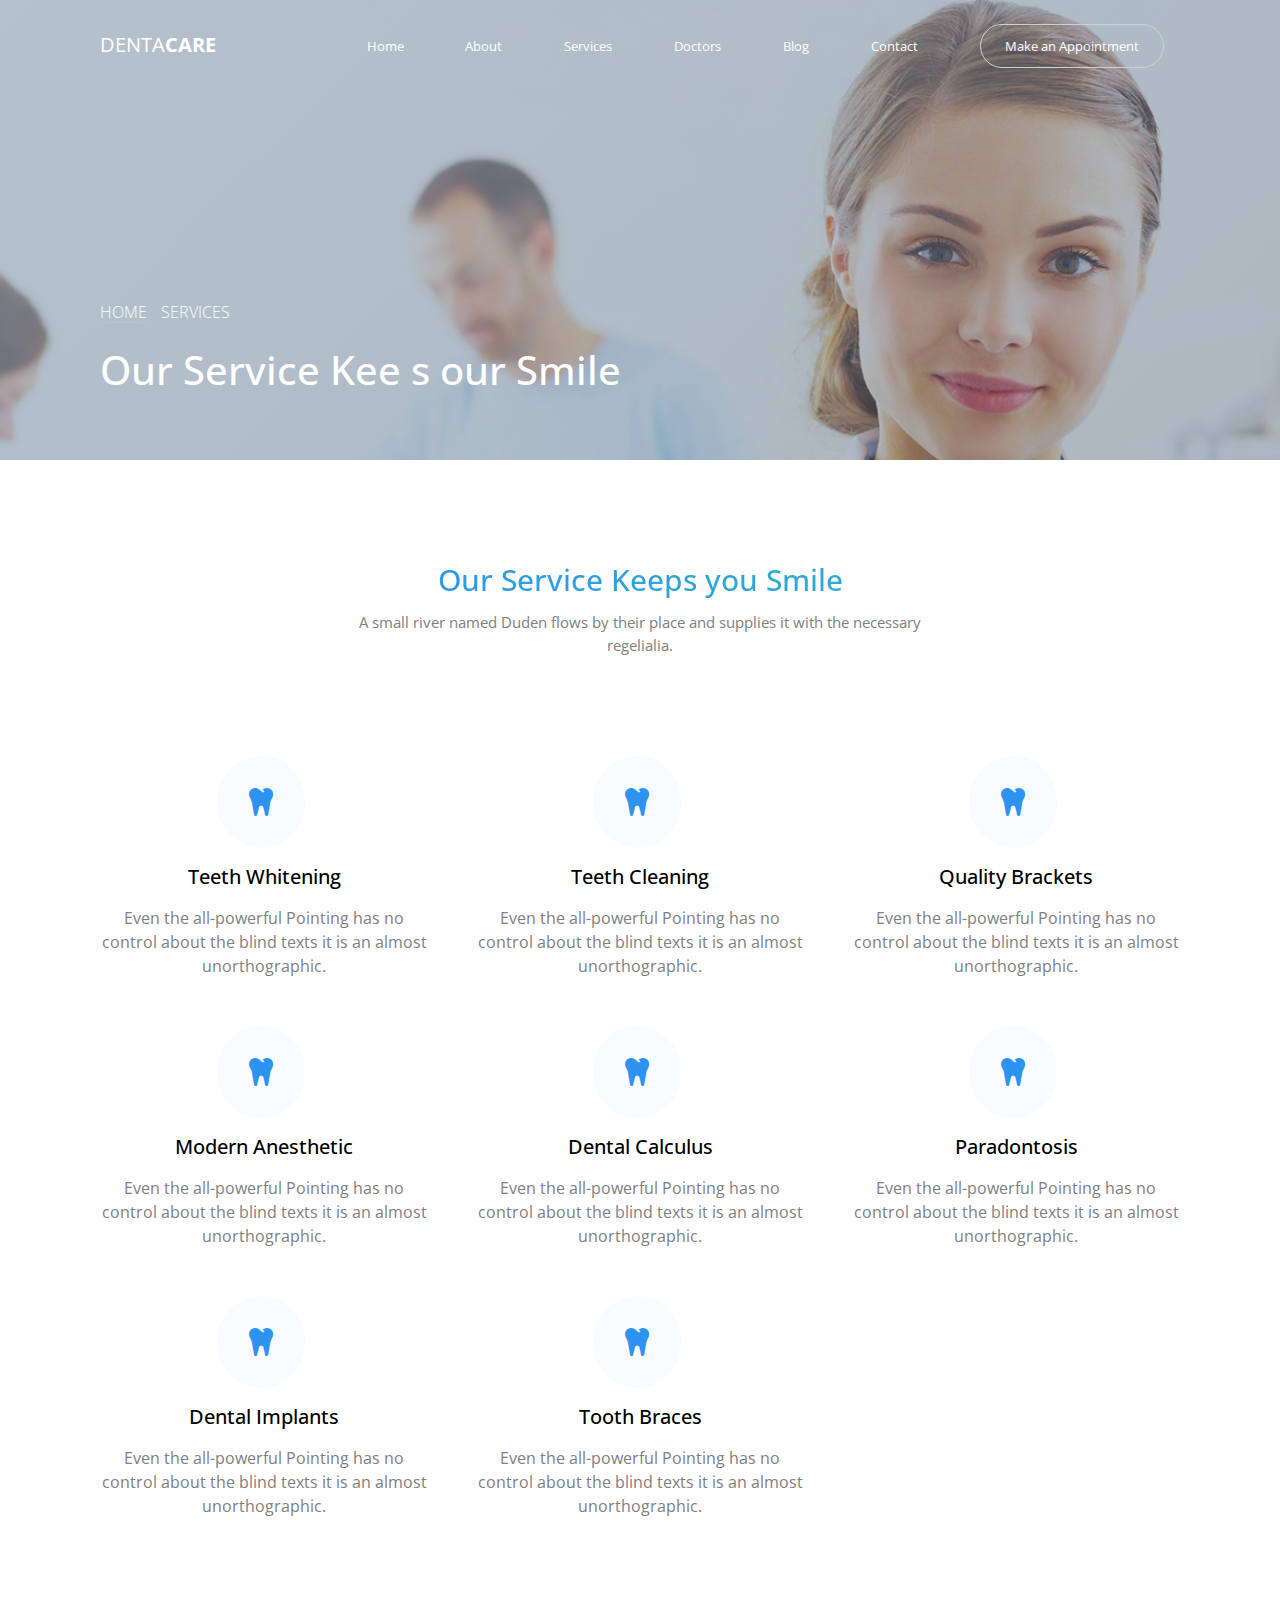
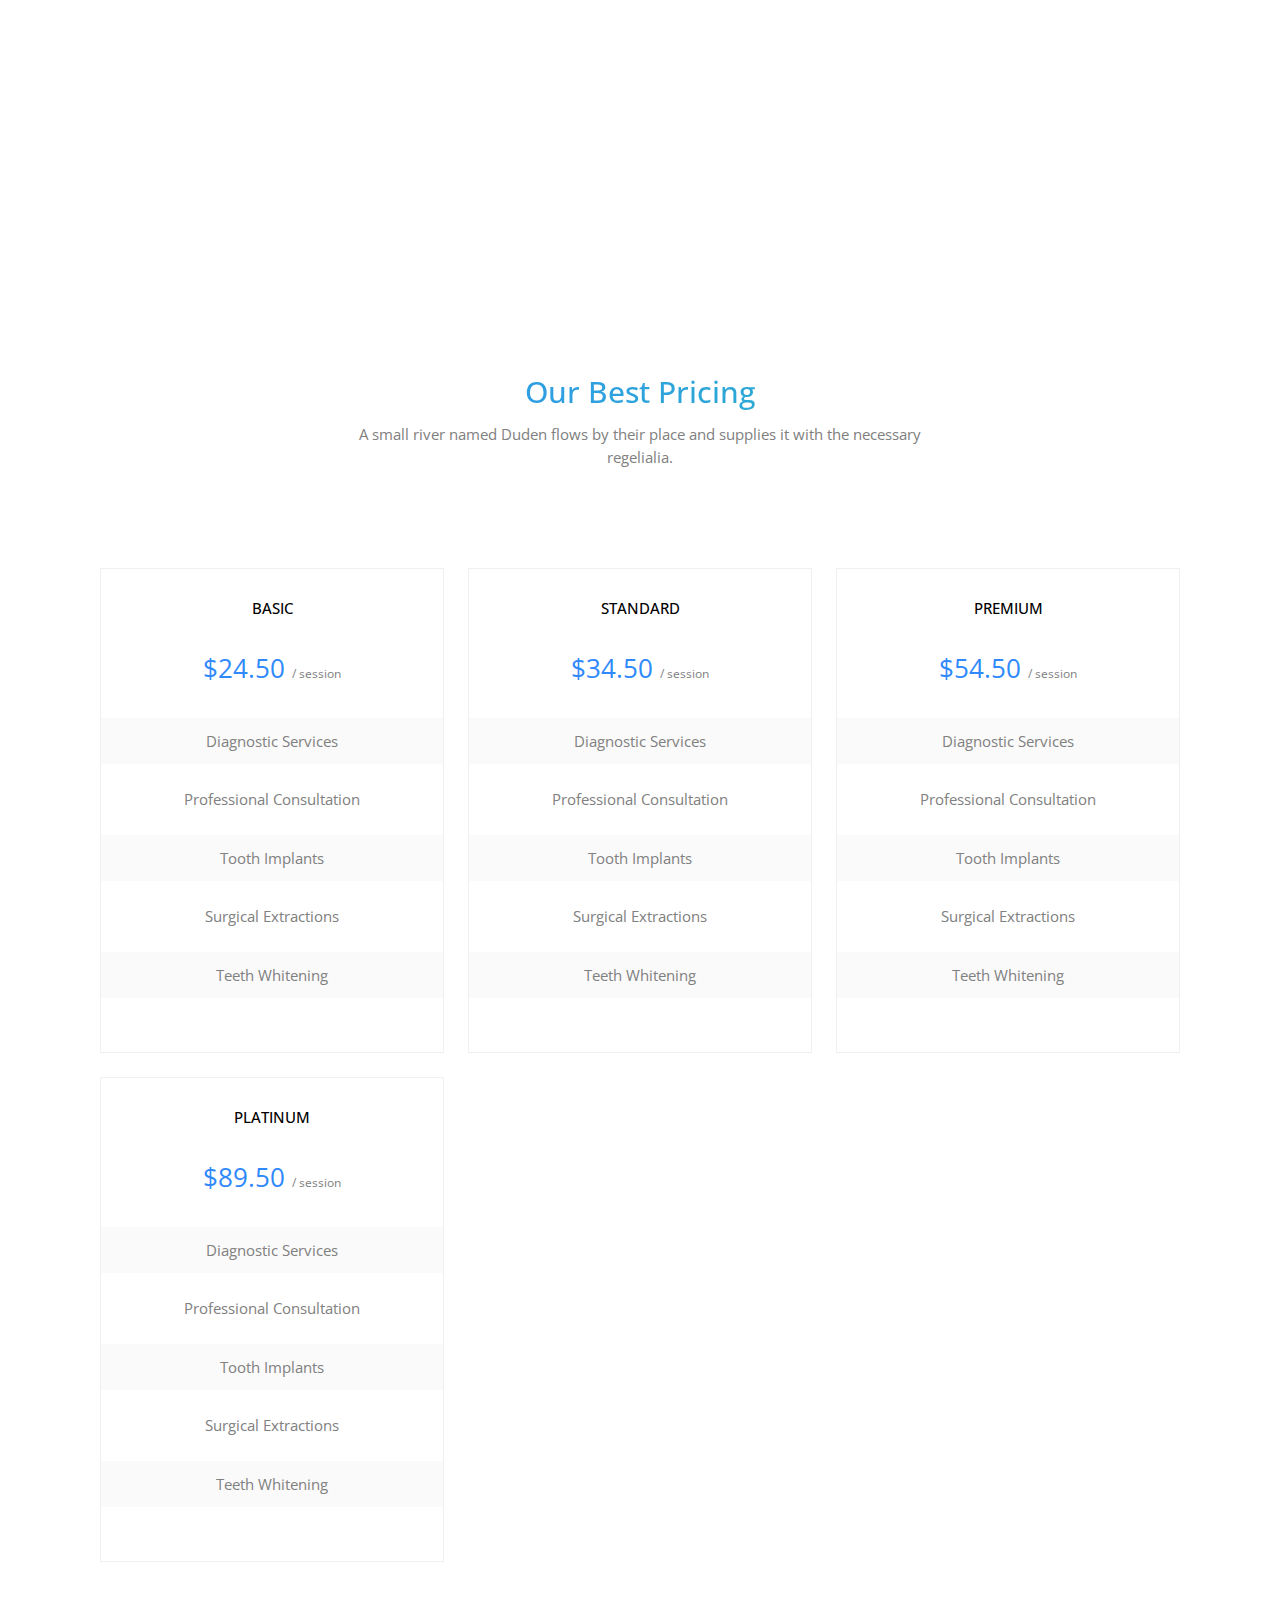
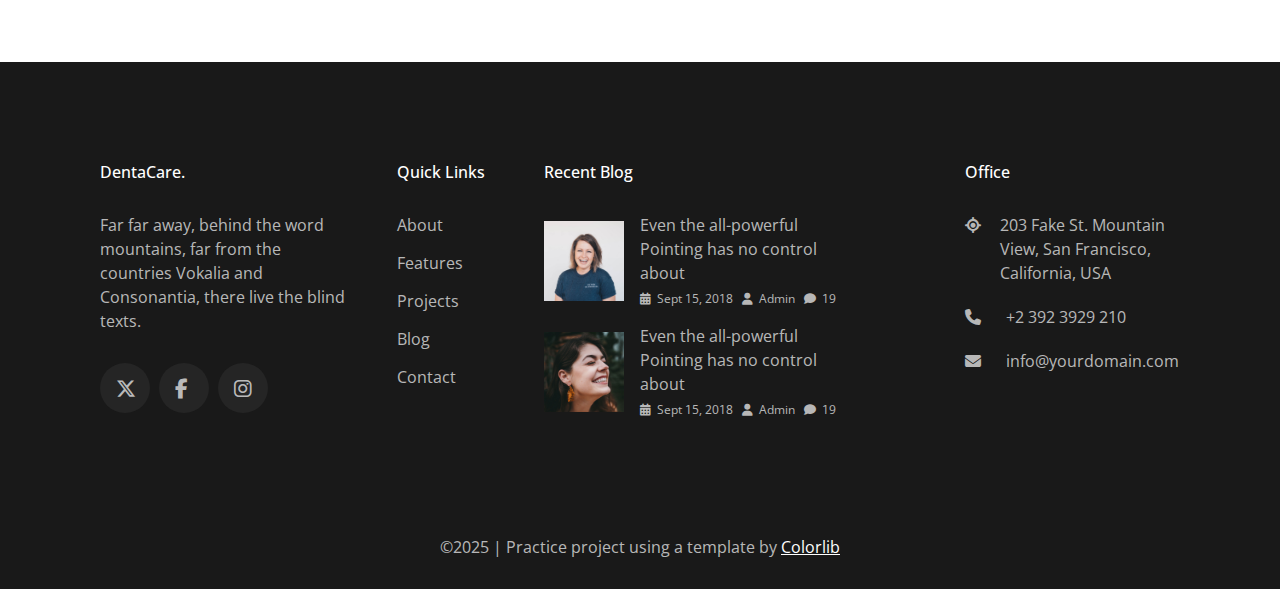
<file: services.html>
<!DOCTYPE html>
<html lang="en">
 <head>
    <meta charset="UTF-8" />
    <meta name="viewport" content="width=device-width, initial-scale=1.0" />
    <title>DentaCare Website | Services</title>
    <!-- google font link  -->
    <link rel="preconnect" href="https://fonts.googleapis.com">
    <link rel="preconnect" href="https://fonts.gstatic.com" crossorigin>
    <link rel="preconnect" href="https://fonts.googleapis.com">
    <link rel="preconnect" href="https://fonts.gstatic.com" crossorigin>
    <link href="https://fonts.googleapis.com/css2?family=Open+Sans:ital,wght@0,300..800;1,300..800&display=swap" rel="stylesheet">
    <!-- CSS file link  -->
    <link rel="stylesheet" href="./css/style.css" />
    <!-- Responsive css file  -->
        <link rel="stylesheet" href="./css/responsive.css">
    <!-- Font awesome CDN link  -->
    <link rel="stylesheet" href="https://cdnjs.cloudflare.com/ajax/libs/font-awesome/6.7.2/css/all.min.css" />
    </head>
<body>
      <!-- Header start -->
       <header id="header">
        <div class="container">
          <div class="navbar">
            <div class="brand-logo">
              <a href="/">Denta<span>Care</span></a>
            </div>
      
            <!-- Checkbox + Label for hamburger -->
            <input type="checkbox" id="menu-toggle" />
            <label for="menu-toggle" class="hamburger">
              <i class="fa-solid fa-bars"></i>
            </label>
      
            <!-- Navigation Menu -->
            <nav class="nav-links">
              <ul>
                <li><a href="/">Home</a></li>
                <li><a href="about.html">About</a></li>
                <li><a class="active" href="services.html">Services</a></li>
                <li><a href="doctors.html">Doctors</a></li>
                <li><a href="blog.html">Blog</a></li>
                <li><a href="contact.html">Contact</a></li>
                <li><a href="contact.html" class="appointment-btn">Make an Appointment</a></li>
              </ul>
            </nav>
          </div>
        </div>
      </header>

      <main>
          <!-- Hero section  -->
        <section class="about_hero_image overlay">
            <div class="container">
                <div class="hero_content">
                     <a href="/">Home</a>
                     <a>Services</a>
                     <h1 class="hero_title">Our Service Kee s our Smile</h1>
                </div>
            </div>
        </section>

          <!-- services -->

        <section class="top_bottom_padding">
            <div class="container">
                <div class="heading_section">
                    <h3>Our Service Keeps you Smile</h3>
                    <p>A small river named Duden flows by their place and supplies it with the necessary regelialia.</p>
                </div>

                <div class="service_box_wrapper">
                    <div class="service_box">
                        <i class="fa-solid fa-tooth"></i>
                        <h3>Teeth Whitening</h3>
                        <p>Even the all-powerful Pointing has no control about the blind texts it is an almost unorthographic.</p>
                    </div>
                    <div class="service_box">
                        <i class="fa-solid fa-tooth"></i>
                        <h3>Teeth Cleaning</h3>
                        <p>Even the all-powerful Pointing has no control about the blind texts it is an almost unorthographic.</p>
                    </div>
                    <div class="service_box">
                        <i class="fa-solid fa-tooth"></i>
                        <h3>Quality Brackets</h3>
                        <p>Even the all-powerful Pointing has no control about the blind texts it is an almost unorthographic.</p>
                    </div>
                    <div class="service_box">
                        <i class="fa-solid fa-tooth"></i>
                        <h3>Modern Anesthetic</h3>
                        <p>Even the all-powerful Pointing has no control about the blind texts it is an almost unorthographic.</p>
                    </div>
                    <div class="service_box">
                        <i class="fa-solid fa-tooth"></i>
                        <h3>Dental Calculus</h3>
                        <p>Even the all-powerful Pointing has no control about the blind texts it is an almost unorthographic.</p>
                    </div>
                    <div class="service_box">
                        <i class="fa-solid fa-tooth"></i>
                        <h3>Paradontosis</h3>
                        <p>Even the all-powerful Pointing has no control about the blind texts it is an almost unorthographic.</p>
                    </div>
                    <div class="service_box">
                        <i class="fa-solid fa-tooth"></i>
                        <h3>Dental Implants</h3>
                        <p>Even the all-powerful Pointing has no control about the blind texts it is an almost unorthographic.</p>
                    </div>
                    <div class="service_box">
                        <i class="fa-solid fa-tooth"></i>
                        <h3>Tooth Braces</h3>
                        <p>Even the all-powerful Pointing has no control about the blind texts it is an almost unorthographic.</p>
                    </div>
                </div>
            </div>
        </section>

        <!-- Achievements Section -->
        <section class="achievements-section">
            <div class="container">
            <div class="achievements-inner">
                <div class="text-section">
                <h2>Achievements</h2>
                <p>A small river named Duden flows by their place and supplies it with the necessary regelialia.</p>
                </div>
                <div class="stats-section">
                <div class="stat">
                    <h3>14</h3>
                    <p>Years of Experience</p>
                </div>
                <div class="stat">
                    <h3>4,500</h3>
                    <p>Qualified Dentist</p>
                </div>
                <div class="stat">
                    <h3>4,200</h3>
                    <p>Happy Smiling Customer</p>
                </div>
                <div class="stat">
                    <h3>320</h3>
                    <p>Patients Per Year</p>
                </div>
                </div>
            </div>
            </div>
        </section>

        <!-- Pricing  -->

      <section class="top_bottom_padding">
        <div class="container">
          <div class="heading_section bottom_padding">
              <h3>Our Best Pricing</h3>
              <p>A small river named Duden flows by their place and supplies it with the necessary regelialia.</p>
          </div>

          <div class="price_table_list">
            <div class="price_table price_basic">
              <h4 class="price_title">Basic</h4>
              <p class="price">$24.50 <span class="price_session">/ session</span></p>
              <ul class="features_list">
                <li>Diagnostic Services</li>
                <li>Professional Consultation</li>
                <li>Tooth Implants</li>
                <li>Surgical Extractions</li>
                <li>Teeth Whitening</li>
              </ul>
              <button class="order_now_btn">Order Now</button>
            </div>
            
            <div class=" price_table price_standard">
              <h4 class="price_title">Standard</h4>
              <p class="price">$34.50 <span class="price_session">/ session</span></p>
              <ul class="features_list">
                <li>Diagnostic Services</li>
                <li>Professional Consultation</li>
                <li>Tooth Implants</li>
                <li>Surgical Extractions</li>
                <li>Teeth Whitening</li>
              </ul>
              <button class="order_now_btn">Order Now</button>
            </div>

            <div class=" price_table price_standard">
              <h4 class="price_title">Premium</h4>
              <p class="price">$54.50 <span class="price_session">/ session</span></p>
              <ul class="features_list">
                <li>Diagnostic Services</li>
                <li>Professional Consultation</li>
                <li>Tooth Implants</li>
                <li>Surgical Extractions</li>
                <li>Teeth Whitening</li>
              </ul>
              <button class="order_now_btn">Order Now</button>
            </div>

            <div class=" price_table price_standard">
              <h4 class="price_title">Platinum</h4>
              <p class="price">$89.50 <span class="price_session">/ session</span></p>
              <ul class="features_list">
                <li>Diagnostic Services</li>
                <li>Professional Consultation</li>
                <li>Tooth Implants</li>
                <li>Surgical Extractions</li>
                <li>Teeth Whitening</li>
              </ul>
              <button class="order_now_btn">Order Now</button>
            </div>
          </div>
          </div>
    </section>

      </main>
    

      <!-- footer  -->

<footer class="footer">
    <div class="container">
      <div class="footer_row">
        <div class="footer_col">
          <h4>DentaCare.</h4>
          <p>Far far away, behind the word mountains, far from the countries Vokalia and Consonantia, there live the blind texts.</p>
          <div class="footer_social_icons">
            <i class="fa-brands fa-x-twitter"></i>
            <i class="fa-brands fa-facebook-f"></i>
            <i class="fa-brands fa-instagram"></i>
          </div>
        </div>
  
        <div class="footer_col">
          <h4>Quick Links</h4>
          <ul>
            <li><a href="#">About</a></li>
            <li><a href="#">Features</a></li>
            <li><a href="#">Projects</a></li>
            <li><a href="#">Blog</a></li>
            <li><a href="#">Contact</a></li>
          </ul>
         
        </div>
  
        <div class="footer_col">
          <h4>Recent Blog</h4>
          <div class="recent_post">
            <div class="feature-image feature-image_post_one"></div>
            <div class="post_meta">
              <p class="post_head_title">Even the all-powerful Pointing has no control about</p>
              <span class="post_meta_date"><i class="fa-solid fa-calendar-days"></i>Sept 15, 2018</span>
              <span class="post_meta_date"><i class="fa-solid fa-user"></i>Admin</span>
              <span class="post_meta_date"><i class="fa-solid fa-comment"></i>19</span>
            </div>
          </div>
          <div class="recent_post">
            <div class="feature-image feature-image_post_two"></div>
            <div class="post_meta">
              <p class="post_head_title">Even the all-powerful Pointing has no control about</p>
              <span class="post_meta_date"><i class="fa-solid fa-calendar-days"></i>Sept 15, 2018</span>
              <span class="post_meta_date"><i class="fa-solid fa-user"></i>Admin</span>
              <span class="post_meta_date"><i class="fa-solid fa-comment"></i>19</span>
            </div>
          </div>
       
        </div>
  
        <div class="footer_col">
          <h4>Office</h4>
          <div class="icon_boxes">
            <div class="icon_box">
              <div class="box_icon">
                <i class="fas fa-location"></i>
              </div>
              <div class="box_content">
                <p>203 Fake St. Mountain View, San Francisco, California, USA</p>
              </div>
            </div>
            <div class="icon_box">
              <div class="box_icon">
                <i class="fa-solid fa-phone"></i>
              </div>
              <div class="box_content">
                <p>	+2 392 3929 210</p>
              </div>
            </div>
            <div class="icon_box">
              <div class="box_icon">
                <i class="fa-solid fa-envelope"></i>
              </div>
              <div class="box_content">
                <p>	info@yourdomain.com</p>
              </div>
            </div>
          </div>
        </div>
      </div>
  
      <p class="copyright_text">©2025 | Practice project using a template by <a class="template_credit" href="https://preview.colorlib.com/theme/dentacare/" target="_blank">Colorlib</a></p>
    </div>
  </footer>
      <script src="script.js"></script>
</body>
</html>
</file>
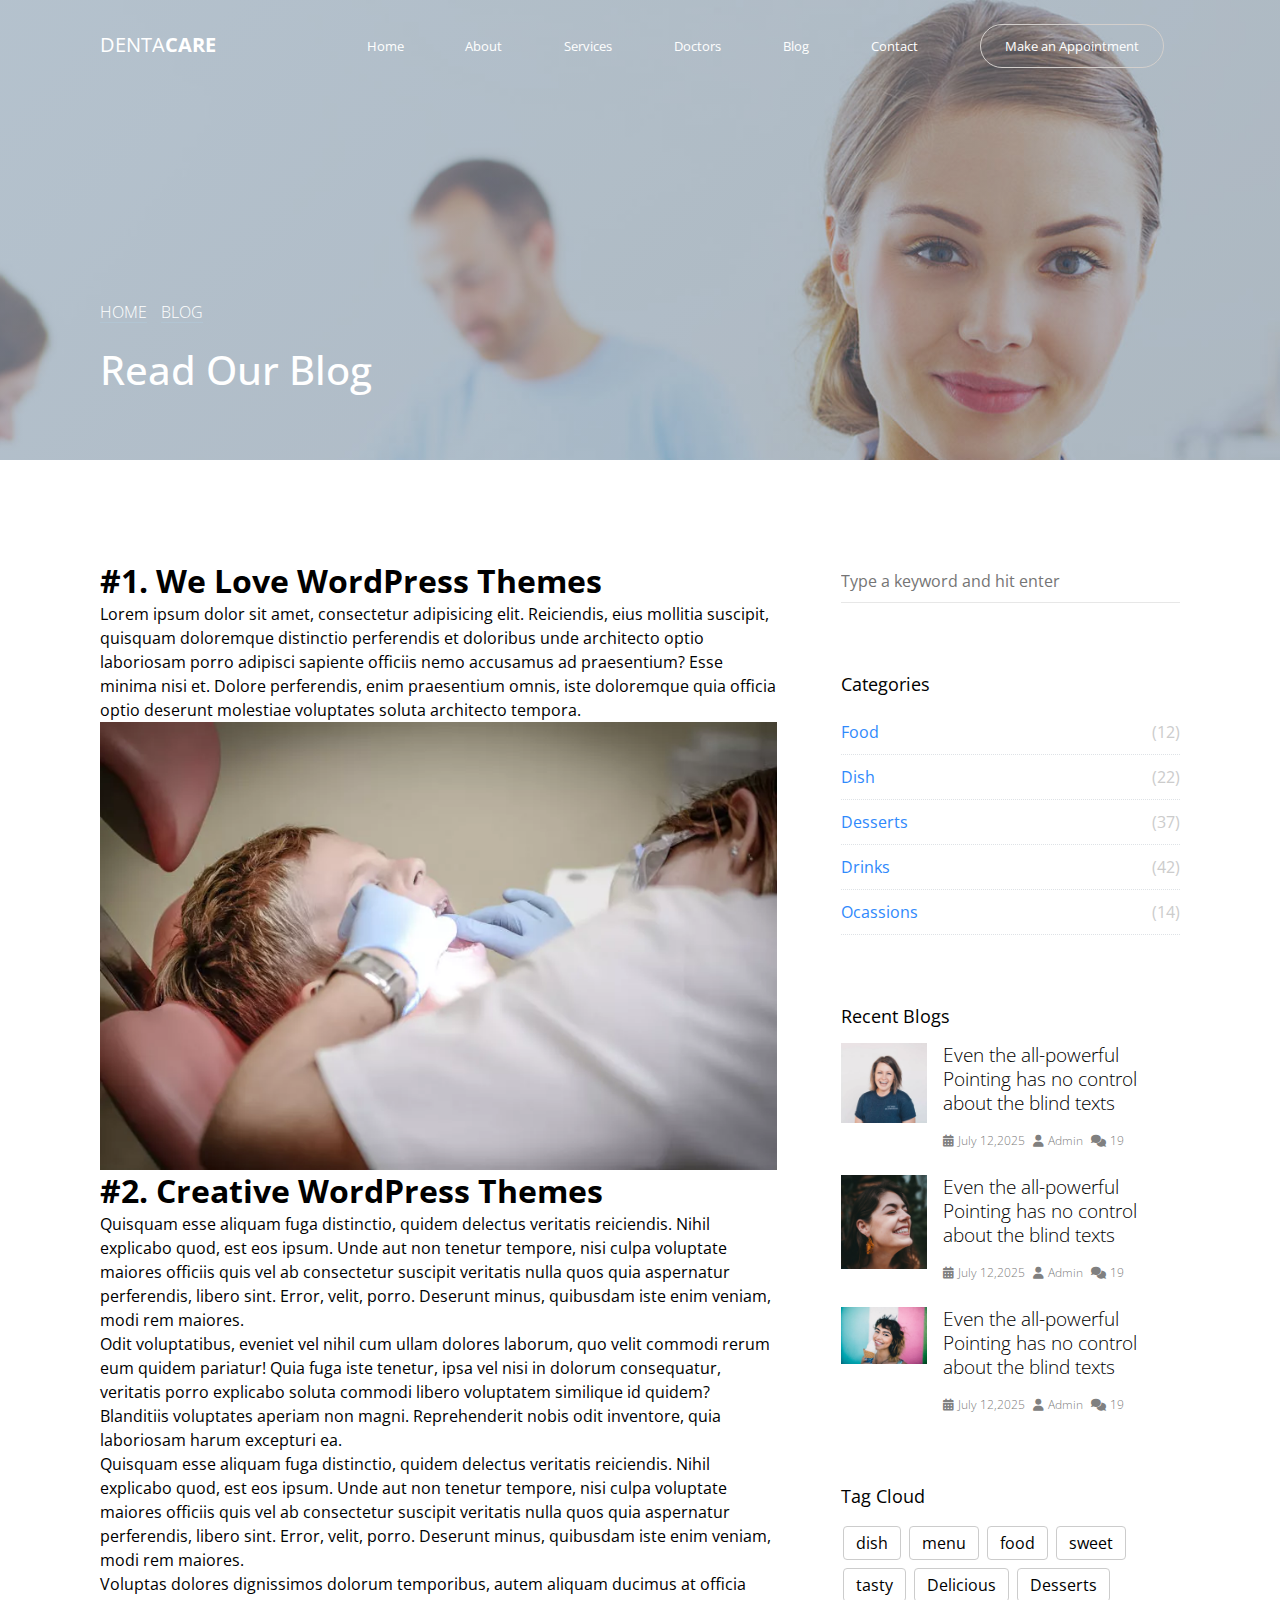
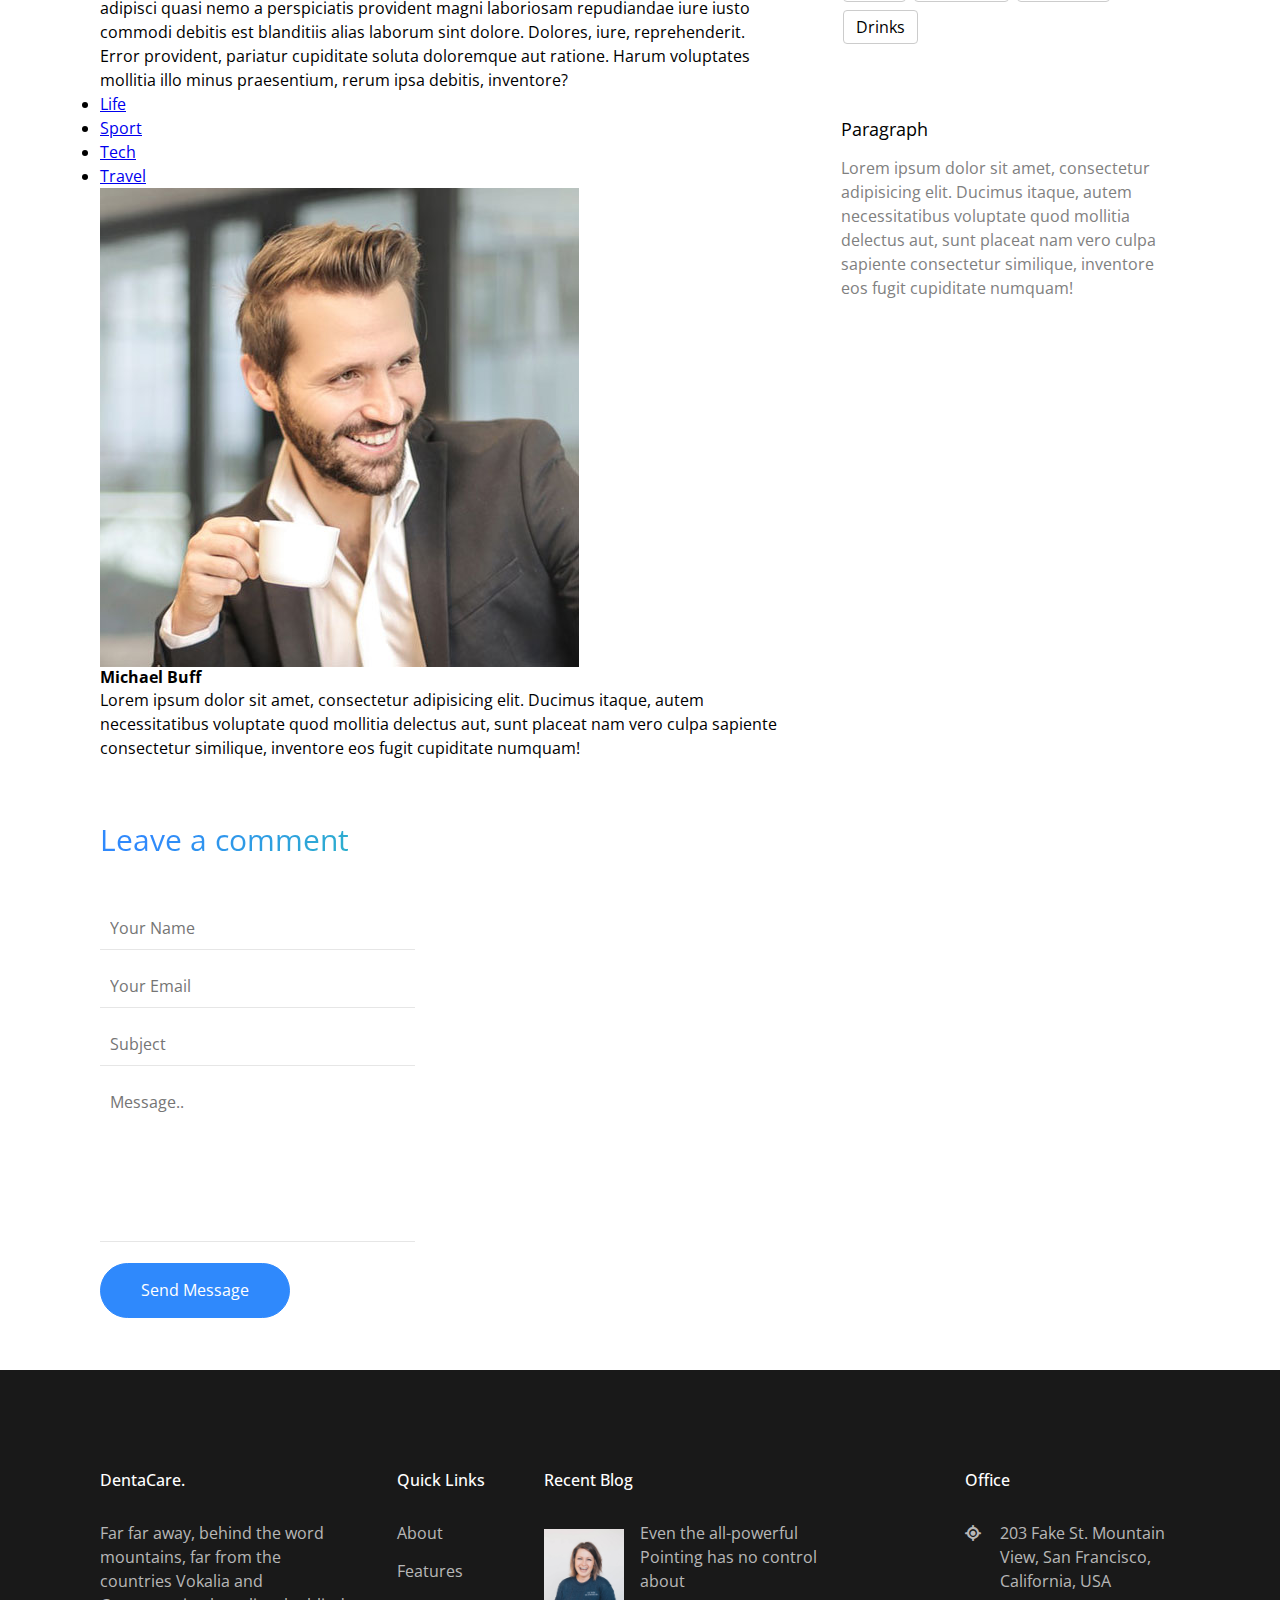
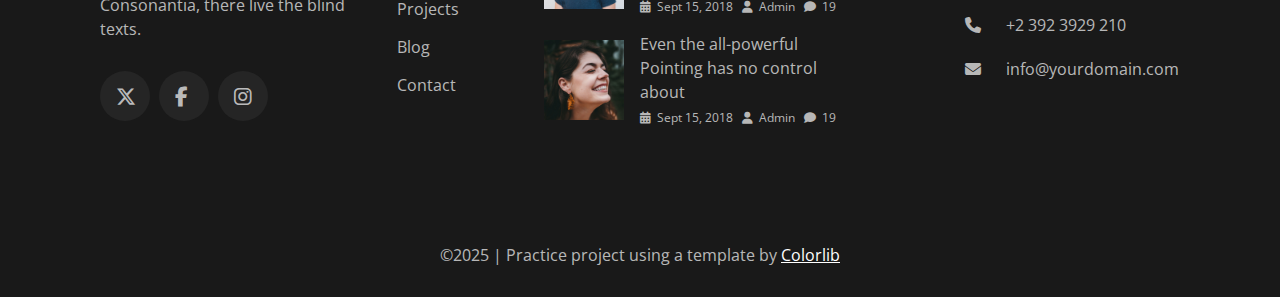
<file: single-blog-template.html>
<!DOCTYPE html>
<html lang="en">
<head>
    <meta charset="UTF-8" />
    <meta name="viewport" content="width=device-width, initial-scale=1.0" />
    <title>DentaCare Website | Services</title>
    <!-- google font link  -->
    <link rel="preconnect" href="https://fonts.googleapis.com">
    <link rel="preconnect" href="https://fonts.gstatic.com" crossorigin>
    <link rel="preconnect" href="https://fonts.googleapis.com">
    <link rel="preconnect" href="https://fonts.gstatic.com" crossorigin>
    <link href="https://fonts.googleapis.com/css2?family=Open+Sans:ital,wght@0,300..800;1,300..800&display=swap" rel="stylesheet">
    <!-- CSS file link  -->
    <link rel="stylesheet" href="./css/style.css" />
    <!-- Responsive css file  -->
        <link rel="stylesheet" href="./css/responsive.css">
    <!-- Font awesome CDN link  -->
    <link rel="stylesheet" href="https://cdnjs.cloudflare.com/ajax/libs/font-awesome/6.7.2/css/all.min.css" />
    </head>
</head>
<body>
       <!-- Header start -->
       <header id="header">
        <div class="container">
          <div class="navbar">
            <div class="brand-logo">
              <a href="/">Denta<span>Care</span></a>
            </div>
      
            <!-- Checkbox + Label for hamburger -->
            <input type="checkbox" id="menu-toggle" />
            <label for="menu-toggle" class="hamburger">
              <i class="fa-solid fa-bars"></i>
            </label>
      
            <!-- Navigation Menu -->
            <nav class="nav-links">
              <ul>
                <li><a href="/">Home</a></li>
                <li><a href="about.html">About</a></li>
                <li><a href="services.html">Services</a></li>
                <li><a href="doctors.html">Doctors</a></li>
                <li><a href="blog.html">Blog</a></li>
                <li><a href="contact.html">Contact</a></li>
                <li><a href="contact.html" class="appointment-btn">Make an Appointment</a></li>
              </ul>
            </nav>
          </div>
        </div>
      </header>

      <main>
            <!-- Hero section  -->
        <section class="about_hero_image overlay">
            <div class="container">
                <div class="hero_content">
                     <a href="/">Home</a>
                     <a href="blog.html">Blog</a>
                     <h1 class="hero_title">Read Our Blog</h1>
                </div>
            </div>
        </section>

        <!-- blog list  -->

        <section class="top_bottom_padding">
            <div class="container">
                <div class="blog_posts_lists">
                    <div class="blog_left_side">
                        <div class="blog_post_wrapper">
                            <article>
                                <section>
                                    <h1 class="post_heading">#1. We Love WordPress Themes</h1>
                                    <p class="post_para">Lorem ipsum dolor sit amet, consectetur adipisicing elit. Reiciendis, eius mollitia suscipit, quisquam doloremque distinctio perferendis et doloribus unde architecto optio laboriosam porro adipisci sapiente officiis nemo accusamus ad praesentium? Esse minima nisi et. Dolore perferendis, enim praesentium omnis, iste doloremque quia officia optio deserunt molestiae voluptates soluta architecto tempora.</p>
                                    <img src="./assets/images/image_4.jpg" alt="">
                                </section>

                                <section>
                                    <h1 class="post_heading">#2. Creative WordPress Themes</h1>
                                     <p class="post_para">Quisquam esse aliquam fuga distinctio, quidem delectus veritatis reiciendis. Nihil explicabo quod, est eos ipsum. Unde aut non tenetur tempore, nisi culpa voluptate maiores officiis quis vel ab consectetur suscipit veritatis nulla quos quia aspernatur perferendis, libero sint. Error, velit, porro. Deserunt minus, quibusdam iste enim veniam, modi rem maiores.</p> 
                                     <p class="post_para">Odit voluptatibus, eveniet vel nihil cum ullam dolores laborum, quo velit commodi rerum eum quidem pariatur! Quia fuga iste tenetur, ipsa vel nisi in dolorum consequatur, veritatis porro explicabo soluta commodi libero voluptatem similique id quidem? Blanditiis voluptates aperiam non magni. Reprehenderit nobis odit inventore, quia laboriosam harum excepturi ea.</p> 
                                     <p class="post_para">Quisquam esse aliquam fuga distinctio, quidem delectus veritatis reiciendis. Nihil explicabo quod, est eos ipsum. Unde aut non tenetur tempore, nisi culpa voluptate maiores officiis quis vel ab consectetur suscipit veritatis nulla quos quia aspernatur perferendis, libero sint. Error, velit, porro. Deserunt minus, quibusdam iste enim veniam, modi rem maiores.</p> 
                                     <p class="post_para">Voluptas dolores dignissimos dolorum temporibus, autem aliquam ducimus at officia adipisci quasi nemo a perspiciatis provident magni laboriosam repudiandae iure iusto commodi debitis est blanditiis alias laborum sint dolore. Dolores, iure, reprehenderit. Error provident, pariatur cupiditate soluta doloremque aut ratione. Harum voluptates mollitia illo minus praesentium, rerum ipsa debitis, inventore?</p> 
                                </section>
                                
                                <section>
                                    <div class="tags_list">
                                        <ul>
                                            <li><a href="#">Life</a></li>
                                            <li><a href="#">Sport</a></li>
                                            <li><a href="#">Tech</a></li>
                                            <li><a href="#">Travel</a></li>
                                        </ul>
                                    </div>
                                </section>
                            </article>

                            <section class="publisher">
                                <div class="publisher_card_container">
                                    <div class="profile_image">
                                        <img src="./assets/images/person_1.jpg" alt="person one profile">
                                    </div>
                                    <div class="bio">
                                        <h4>Michael Buff</h4>
                                        <p>Lorem ipsum dolor sit amet, consectetur adipisicing elit. Ducimus itaque, autem necessitatibus voluptate quod mollitia delectus aut, sunt placeat nam vero culpa sapiente consectetur similique, inventore eos fugit cupiditate numquam!</p>
                                    </div>
                                </div>
                            </section>

                            <section>
                                 <div class="form_map comment_section">
                                    <div class="contact_form leave_a_comment">
                                        <h3>Leave a comment</h3>
                                        <form>
                                        <input type="text" name="name" id="name" placeholder="Your Name" required>
                                        <input type="email" name="email" id="email" placeholder="Your Email" required>
                                        <input type="text" name="subject" id="subject" placeholder="Subject">
                                        <textarea name="message" id="text" placeholder="Message.."></textarea>
                                        <button type="button">Send Message</button>
                                        </form>
                                    </div>
                                    </div>
                            </section>

                        </div>

                    </div>
                    <div class="blog-right-side">
                        <input type="search" name="" id="" placeholder="Type a keyword and hit enter">
                        <div class="categories_list">
                            <h3 class="aside_title">Categories</h3>
                            <div class="category_name_count">
                                <ul>
                                  <li><a href="">Food<span>(12)</span></a></li>
                                  <li><a href="">Dish<span>(22)</span></a></li>
                                  <li><a href="">Desserts<span>(37)</span></a></li>
                                  <li><a href="">Drinks<span>(42)</span></a></li>
                                  <li><a href="">Ocassions<span>(14)</span></a></li>
                                </ul>
                            </div>
                        </div>

                        <aside class="recent_posts">
                          <h3 class="aside_title">Recent Blogs</h3>
                          <div class="recent_post_container">
                            <a href=""><img src="./assets/images/image_1.webp" alt="" class="recent_post_feat_image"></a>
                            <div class="recent_post_text">
                              <a href="#"><h3>Even the all-powerful Pointing has no control about the blind texts</h3></a>
                              <div class="meta">
                                <a href="#"><span><i class="fa-solid fa-calendar-days"></i></span>July 12,2025</a>
                                <a href="#"><span><i class="fas fa-user"></i></span>Admin</a>
                                <a href="#"><span><i class="fas fa-comments"></i></span>19</a>
                              </div>
                            </div>
                          </div>
                          <div class="recent_post_container">
                            <a href=""><img src="./assets/images/image_2.jpg" alt="" class="recent_post_feat_image"></a>
                            <div class="recent_post_text">
                              <a href="#"><h3>Even the all-powerful Pointing has no control about the blind texts</h3></a>
                              <div class="meta">
                                <a href="#"><span><i class="fa-solid fa-calendar-days"></i></span>July 12,2025</a>
                                <a href="#"><span><i class="fas fa-user"></i></span>Admin</a>
                                <a href="#"><span><i class="fas fa-comments"></i></span>19</a>
                              </div>
                            </div>
                          </div>
                          <div class="recent_post_container">
                            <a href=""><img src="./assets/images/image_3.jpg" alt="" class="recent_post_feat_image"></a>
                            <div class="recent_post_text">
                              <a href="#"><h3>Even the all-powerful Pointing has no control about the blind texts</h3></a>
                              <div class="meta">
                                <a href="#"><span><i class="fa-solid fa-calendar-days"></i></span>July 12,2025</a>
                                <a href="#"><span><i class="fas fa-user"></i></span>Admin</a>
                                <a href="#"><span><i class="fas fa-comments"></i></span>19</a>
                              </div>
                            </div>
                          </div>
                        </aside>

                        <aside class="tag_cloud_aside">
                          <h3 class="aside_title">Tag Cloud</h3>
                          <div class="tag_cloud">
                            <a href="#" class="tag_cloud_link">dish</a>
                            <a href="#" class="tag_cloud_link">menu</a>
                            <a href="#" class="tag_cloud_link">food</a>
                            <a href="#" class="tag_cloud_link">sweet</a>
                            <a href="#" class="tag_cloud_link">tasty</a>
                            <a href="#" class="tag_cloud_link">Delicious</a>
                            <a href="#" class="tag_cloud_link">Desserts</a>
                            <a href="#" class="tag_cloud_link">Drinks</a>
                          </div>
                        </aside>

                        <aside class="para_aside">
                          <h3 class="aside_title">Paragraph</h3>
                          <p>Lorem ipsum dolor sit amet, consectetur adipisicing elit. Ducimus itaque, autem necessitatibus voluptate quod mollitia delectus aut, sunt placeat nam vero culpa sapiente consectetur similique, inventore eos fugit cupiditate numquam!</p>
                        </aside>
                    </div>
                </div> 
            </div>
        </section>
      </main>
      <!-- footer  -->

<footer class="footer">
  <div class="container">
    <div class="footer_row">
      <div class="footer_col">
        <h4>DentaCare.</h4>
        <p>Far far away, behind the word mountains, far from the countries Vokalia and Consonantia, there live the blind texts.</p>
        <div class="footer_social_icons">
          <i class="fa-brands fa-x-twitter"></i>
          <i class="fa-brands fa-facebook-f"></i>
          <i class="fa-brands fa-instagram"></i>
        </div>
      </div>

      <div class="footer_col">
        <h4>Quick Links</h4>
        <ul>
          <li><a href="#">About</a></li>
          <li><a href="#">Features</a></li>
          <li><a href="#">Projects</a></li>
          <li><a href="#">Blog</a></li>
          <li><a href="#">Contact</a></li>
        </ul>
       
      </div>

      <div class="footer_col">
        <h4>Recent Blog</h4>
        <div class="recent_post">
          <div class="feature-image feature-image_post_one"></div>
          <div class="post_meta">
            <p class="post_head_title">Even the all-powerful Pointing has no control about</p>
            <span class="post_meta_date"><i class="fa-solid fa-calendar-days"></i>Sept 15, 2018</span>
            <span class="post_meta_date"><i class="fa-solid fa-user"></i>Admin</span>
            <span class="post_meta_date"><i class="fa-solid fa-comment"></i>19</span>
          </div>
        </div>
        <div class="recent_post">
          <div class="feature-image feature-image_post_two"></div>
          <div class="post_meta">
            <p class="post_head_title">Even the all-powerful Pointing has no control about</p>
            <span class="post_meta_date"><i class="fa-solid fa-calendar-days"></i>Sept 15, 2018</span>
            <span class="post_meta_date"><i class="fa-solid fa-user"></i>Admin</span>
            <span class="post_meta_date"><i class="fa-solid fa-comment"></i>19</span>
          </div>
        </div>
     
      </div>

      <div class="footer_col">
        <h4>Office</h4>
        <div class="icon_boxes">
          <div class="icon_box">
            <div class="box_icon">
              <i class="fas fa-location"></i>
            </div>
            <div class="box_content">
              <p>203 Fake St. Mountain View, San Francisco, California, USA</p>
            </div>
          </div>
          <div class="icon_box">
            <div class="box_icon">
              <i class="fa-solid fa-phone"></i>
            </div>
            <div class="box_content">
              <p>	+2 392 3929 210</p>
            </div>
          </div>
          <div class="icon_box">
            <div class="box_icon">
              <i class="fa-solid fa-envelope"></i>
            </div>
            <div class="box_content">
              <p>	info@yourdomain.com</p>
            </div>
          </div>
        </div>
      </div>
    </div>

    <p class="copyright_text">©2025 | Practice project using a template by <a class="template_credit" href="https://preview.colorlib.com/theme/dentacare/" target="_blank">Colorlib</a></p>
  </div>
</footer>


    <script src="script.js"></script>
</body>
</html>
</file>
<file: css/style.css>
:root{
    --primary-color: #2f89fc;
    --seconday-color:#2cbcbc;
    --black-color: #000000;
    --gray: #6c757d;
    --gray-dark: #343a40;
    --white: #ffffff;
    --anchor-link-color: #c5c3bebd;
    --border-color:#f0f0f0;
}

/* Css reset  */

*{
    margin: 0;
    padding: 0;
    font-family: "Open Sans", sans-serif;
}
*,
*::before,
*::after {
  box-sizing: border-box;
}

html {
  -moz-text-size-adjust: none;
  -webkit-text-size-adjust: none;
  text-size-adjust: none;
}

body, h1, h2, h3, h4, p,
figure, blockquote, dl, dd {
  margin-block-end: 0;
}

ul[role='list'],
ol[role='list'] {
  list-style: none;
}

body {
  line-height: 1.5;
  min-height: 100vh;
}

h1, h2, h3, h4,
button {
  line-height: 1.3;
}


a:not([class]) {
  text-decoration-skip-ink: auto;
}

img,
picture {
  max-width: 100%;
  display: block;
}

input, button,
textarea, select {
  font-family: inherit;
  font-size: inherit;
}

textarea:not([rows]) {
  min-height: 10em;
}

:target {
  scroll-margin-block: 5ex;
}

/* Global styling  */

.container{
  max-width: 1110px;
  margin: auto;
}

.bottom_padding{
  padding-bottom: 100px;
}
.top_padding{
  padding-top: 100px;
}
.top_bottom_padding{
  padding-bottom: 100px;
}
/* Header styling  */

header{
  background-color: transparent;
  padding: 30px 0;
  position: relative;
  z-index: 999;
}

/* nav sticky effect  */

.sticky{
  position: fixed;
  top: 0px;
  width: 100%;
  background-color: var(--white);
  color: var(--black-color);
  box-shadow: 0 0 10px 0 rgba(0, 0, 0, 0.1);
  transition: background-color 0.5s ease, box-shadow 0.5s ease;
}
.sticky .brand-logo a{
  color: var(--black-color);
}
.sticky ul li a{
  color: var(--black-color);
}
.sticky .appointment-btn{
  background-color: var(--primary-color);
  color: var(--white);
}
.sticky .active{
  color: var(--primary-color);
}

/* sticky end  */

.navbar{
  display: flex;
  justify-content: space-between;
  align-items: center;
}
.brand-logo a{
  font-size:  20px;
  text-decoration: none;
  text-transform: uppercase;
  font-weight: 400;
  color: var(--white);
}
.brand-logo span{
  font-weight: 700;
}
nav ul li{
  list-style: none;
  display: inline-block;
  /* margin-right: 2.62rem; */
}
nav ul li a{
  text-decoration: none;
  font-size: 13px;
  color: var(--white);
  margin-left: 2.62rem;
}

nav ul li .appointment-btn{
  border: 1px solid #d3cfcc;
  padding: 12px 24px;
  border-radius: 50px;
  color: var(--white);
}

/* hamburger menu  */

/* Hamburger button */
#menu-toggle {
  display: none;
}
.hamburger {
  display: none;
  font-size: 24px;
  cursor: pointer;
}

i.fa-solid.fa-bars#hamburger-icon{
  display: none;
  color: #808080;
  font-size: 1.2rem;
}
i.fa-solid.fa-bars span{
  margin-left: 0.5rem;
  font-weight: 400;
  text-transform: uppercase;
}
.hide{
  display: none;
}

.hide ul li{
  padding-bottom: 12px;
}
.hide.appointment-btn{
  margin-top: 10rem;
  width: 100%;
}

/* slider styling start  */

.slider {
  position: relative;
  width: 100%;
  height: 700px;
  margin: -90px auto 0px auto;
  overflow: hidden;
}

.slide {
  display: none;
  position: absolute;
  width: 100%;
  height: 100%;
}


.slide img {
  width: 100%;
  height: 100%;
  object-fit: cover;
}

.content {
  position: absolute;
  top: 50%;
  left: 35%;
  transform: translate(-50%, -50%);
  text-align: left;
  color: white;
  max-width: 537px;
}

.content h2 {
  font-size: 2.5rem;
  font-weight: 500;
}

.content p {
  margin: 24px 0;
  font-size: 20px;
  font-family: 400;
}

.content .appointment-blue-btn {
  padding: 18px 24px;
  font-size: 1rem;
  border: none;
  background-color: var(--primary-color);
  color: white;
  cursor: pointer;
  border-radius: 50px;
  border: 1px solid var(--primary-color);
  transition: 0.5s ease;
}
.content .appointment-blue-btn:hover{
  background-color: transparent;
  color: var(--primary-color);
  border: 1px solid var(--primary-color);
}
.slide.active {
  display: block;
}

.dots {
  text-align: center;
  position: absolute;
  bottom: 150px;
  width: 100%;
}

.dots span {
  height: 16px;
  width: 16px;
  margin: 0 5px;
  background-color: #cacacc;
  outline: 1px solid var(--primary-color);
  display: inline-block;
  border-radius: 50%;
  cursor: pointer;
}

.dots span.active {
  background-color: #ffffff; /* Active dot color */
}

/* Denata care info styling  */

.denta__care__info{
  display: grid;
  grid-template-columns: 25% 25% 50%;
  position: relative;
  bottom: 90px;
}
.denta__care__info h3{
  color: var(--white);
  font-size: 20px;
  font-weight: 400;
  line-height: 30px;
}
.denta__care__info p,
.denta__care__info p span{
  font-size: 15px;
  margin: 20px 0px;
}
.denta__care__info span{
  font-size: 18px;
}
.denta__care__info .emergency_case{
  background-color: #2cbcbc;
  padding: 1.5rem;
  color: var(--white);
}

.denta__care__info .opening_hours{
  background-color: #21aac4;
  padding: 1.5rem;
  color: var(--white);
}

.appointment_form{
  background-image: linear-gradient(#2e92f0,#2cb2c8);
  padding: 1.5rem;
  color: var(--white);
}
.appointment_form h3{
  margin-bottom: 20px;
}
.form_group{
  margin-bottom: 1.6rem;
  display: flex;
  gap: 2.4rem;
  flex-wrap: wrap;
}

.appointment_form :is(select,
  input[type="text"],input[type="email"],input[type="date"],
  input[type="time"],input[type="tel"]){
  background-color: transparent;
  color: var(--white);
  padding-bottom: 12px;
  border: none;
  box-shadow: 0 1px 0 0 #ffffff5e;
  font-size: 14px;
  width: 28%;
}
.appointment_form :is(input:focus,textarea:focus,select:focus){
  outline: none;
  border: none;
}

.appointment_form input::placeholder,
.appointment_form select::placeholder {
  color: var(--white);
  opacity: 1;
}

.appointment_form .submit_btn{
  background-color: transparent;
  box-shadow: 0 1px 0 0 #ffffff5e;
  border: none;
  outline: none;
  color: var(--white);
  padding-bottom: 12px;
  font-size: 14px;
  cursor: pointer;
}

/* service styling  */

.top_bottom_padding{
  padding: 100px 0px;
}
.heading_section h3{
  text-align: center;
  background: linear-gradient(135deg,#2f89fc 0%,#2cbcbc 100%);
  background-clip: text;
  -webkit-text-fill-color: transparent;
  font-weight: 500;
  margin-bottom: 12px;
  font-size: 30px;
}
.heading_section p{
  text-align: center;
  color: #808080;
  font-size: 15px;
  max-width: 580px;
  margin: auto;
}

.service_box_wrapper{
  display: grid;
  grid-template-columns: repeat(auto-fit, minmax(241px ,1fr));
  gap: 3rem;
  text-align: center;
  margin-top: 100px;
}
i.fa-solid.fa-tooth {
  background: #f8fbff;
  padding: 30px;
  border-radius: 50px;
  font-size: 2rem;
  margin-bottom: 1rem;
  color: #2e92f0;
}
.service_box h3{
  font-size: 20px;
  color: var(--black-color);
  margin-bottom: 1rem;
  font-weight: 500;
}
.service_box p{
  font-size: 16px;
  color: #808080;
  font-weight: 400;
}

/* DentaCare portfolio styling  */
.dentacare {
  display: flex;
  flex-wrap: wrap;
}

.dentacare-left {
  flex: 1;
  background: #007BFF; /* fallback color */
}

.dentacare-left img {
  width: 100%;
  height: 684px;
  object-fit: cover;
}

.dentacare-right {
  flex: 1;
  background: linear-gradient(to bottom right, #2C92F5, #38C0BA);
  color: #fff;
  padding: 70px 70px;
  display: flex;
  flex-direction: column;
  justify-content: center;
}

.dentacare-right h2 {
  font-size: 30px;
  margin-bottom: 20px;
  font-weight: 400;
}

.dentacare-right p {
  margin-bottom: 40px;
  max-width: 580px;
  font-size: 15px;
}

.features {
  display: flex;
  flex-direction: column;
  gap: 30px;
}

.feature {
  display: flex;
  align-items: flex-start;
}

.icon {
  width: 50px;
  height: 50px;
  min-width: 50px;
  border: 1px solid #fff;
  display: flex;
  align-items: center;
  justify-content: center;
  margin-right: 20px;
  font-size: 20px;
}

.feature h4 {
  margin-bottom: 10px;
  font-size: 20px;
  font-weight: 400;
}

.feature p {
  font-size: 14px;
  color: rgba(255, 255, 255, 0.7);
}

/* Our Team  */

.team_card_wrapper{
  display: flex;
  gap: 2rem;
  flex-flow: row wrap;
}
.team_card_wrapper .single_team_card{
  box-shadow: rgba(100, 100, 111, 0.2) 0px 7px 29px 0px;
  padding: 30px 30px 40px 30px;
  text-align: center;
  transition: box-shadow 0.5s ease;
  flex: 0 0 253px;
  box-sizing: border-box;
}
.team_card_wrapper .single_team_card:hover{
  box-shadow: rgba(50, 50, 93, 0.25) 0px 50px 100px -20px, rgba(0, 0, 0, 0.3) 0px 30px 60px -30px;
}
.team_card_wrapper .single_team_card .team_profile{
  width: 180px;
  height: 180px;
  border-radius: 50%;
  margin-bottom: 30px;
  margin-inline: auto;
}
.single_team_card .name{
  font-size: 18px;
  color: var(--black-color);
  font-weight: 400;
  margin-bottom: 10px;
}
.single_team_card .designgation{
  font-size: 13px;
  color: var(--primary-color);
  font-weight: 400;
  margin-bottom: 10px;
  display: inline-block;
}
.single_team_card .bio{
  font-size: 15px;
  color: #808080;
  line-height: 1.5rem;
}

.social_links i.fa-brands {
  color: var(--primary-color);
  margin-top: 20px;
  margin-right: 0.6rem;
}

/* Achivements  */
.achievements-section {
  background: 
  linear-gradient(to right, #2f89fc 40%, transparent 20%),
  url('../assets/images/bg_1.jpg');
  background-attachment: fixed;
  background-size: cover;
  background-position: center;
  background-repeat: no-repeat;
  color: white;
  padding: 76px 0px;
  height: 254px;
}

.achievements-inner {
  display: flex;
  flex-wrap: wrap;
  overflow: hidden;
  border-radius: 8px;
}

.text-section {
  flex: 1;
}

.text-section h2 {
  font-size: 32px;
  margin-bottom: 20px;
}

.text-section p {
  font-size: 16px;
  line-height: 1.6;
}

.stats-section {
  flex: 2;
  display: flex;
  flex-wrap: wrap;
  align-items: center;
  justify-content: space-around;
  position: relative;
}

.stat {
  text-align: center;
  color: white;
  z-index: 1;
  padding: 10px 20px;
  flex: 1 1 150px;
}

.stat h3 {
  font-size: 32px;
  margin-bottom: 10px;
}

.stat p {
  font-size: 16px;
}

/* pricing  */
.price_table_list{
  display: grid;
  grid-template-columns: repeat(auto-fit, minmax(255px ,1fr));
  gap: 1.5rem;
}
.price_table{
  text-align: center;
  border: 1px solid var(--border-color);
  padding: 30px 0px;
  position: relative;
  transition: border 0.3s ease;
}
.price_table:hover{
  border: 1px solid var(--primary-color);
}
.price_table:hover .order_now_btn{
  display: block;
}
.price_table .price_title{
  font-size: 15px;
  font-weight: 500;
  text-transform: uppercase;
  color: var(--black-color);
  margin-bottom: 30px;
}
.price_table .price{
  font-size: 26px;
  color: var(--primary-color);
  margin-bottom: 15px;
}
.price_table .price_session{
  font-size: 12px;
  color: #808080;
  margin-bottom: 20px;
  display: inline-block;
}
.features_list li{
  font-size: 15px;
  color: #808080;
  list-style: none;
  margin-bottom: 1.5rem;
}
.features_list li:nth-child(odd){
  background-color: #fafafa;
  padding: 12px 0;
}
.order_now_btn{
  background-color: var(--primary-color);
  color: var(--white);
  border: 1px solid var(--primary-color);
  padding: 15px 20px;
  border-radius: 50px;
  position: absolute;
  left: 50%;
  bottom: -25px;
  transform: translate(-50%);
  width: auto;
  display: none;
  transition: 0.3s ease;
  cursor: pointer;
}
.newsletter{
  background-image: linear-gradient(var(--primary-color),var(--seconday-color));
  padding: 100px 0px 60px 0px;
}
.newsletter .news_letter_content{
  max-width: 710px;
  margin: auto;
  text-align: center;
}
.newsletter .news_letter_content h4{
  font-size: 30px;
  color: var(--white);
  font-weight: 400;
  margin-bottom: 1rem;
}
.newsletter .news_letter_content p{
  font-size: 16px;
  color: var(--white);
  margin-bottom: 2rem;
}
.newsletter_form{
  border: 1px solid var(--white);
  max-width: 370px;
  margin: auto;
  border-radius: 50px;
}
.newsletter_form input[type="email"]{
  width: 62%;
  color: var(--anchor-link-color)!important;
  font-size: 1rem;
  box-shadow: none;
  background-color: transparent;
  border: none;
}
.newsletter_form input[type="email"]:focus{
  outline: none;
  caret-color: white;
}
.newsletter_form input[type="email"]::placeholder{
  color: rgba(255, 255, 255, 0.7);
}
.newsletter_form input[type="button"]{
  width: 28%;
  background-color: transparent;
  color: rgba(255, 255, 255, 0.7);
  outline: none;
  border: none;
  font-size: 1rem;
  cursor: pointer;
  border-left: 1px solid;
  padding: 12px 0px;
}

/* Testimonials  */

.bg_light{
  background-color: #fafafa;
}
.testimonial-slider{
  width: 100%;
  min-height: 330px;
}

.testimonial-slide {
  opacity: 0;
  transition: opacity 0.5s ease;
  display: none;
  text-align: center;
}
.testimonial-slide img{
  width: 120px;
  border-radius: 60px;
  margin: auto;
}
.testimonial-slide p{
  color: var(--gray);
  margin: 35px 0;
}
.testimonial-slide h4{
  color: var(--black-color);
  font-weight: 600;
  margin: 10px 0;
  font-size: 16px;
}
.testimonial-slide span{
  color: var(--gray);
  font-weight: 400;
  font-size: 13px;
}
.testimonial-slide.active {
  display: block;
  opacity: 1;
}
.testimonial-dots {
  text-align: center;
  margin-top: 15px;
}

.testimonial-dots span {
  display: inline-block;
  width: 12px;
  height: 12px;
  margin: 0 5px;
  cursor: pointer;
  border: 1px solid var(--gray);
  background-color: transparent;
  transform: rotate(45deg);

}

.testimonial-dots .active-dot {
  background: var(--primary-color);
}
.arrow-btn{
  position: relative;
}
.testimonial-prev{
  position: absolute;
  top: -110px;
  left: -10px;
  background-color: transparent!important;
  border: none;
  font-size: 20px;
  color: var(--gray);
  cursor: pointer;
}
.testimonial-next{
  position: absolute;
  top: -110px;
  right: -10px;
  background-color: transparent!important;
  border: none;
  font-size: 20px;
  color: var(--gray);
  cursor: pointer;
}

/* Gallery  */

.image_gallery_item{
  display: grid;
  grid-template-columns: repeat(auto-fit, minmax(255px, 1fr));
}
.gallery{
  min-height: 450px;
  display: grid;
  place-items: center;
}
.gallery .fa-search{
  background-color: var(--primary-color);
  padding: 18px;
  color: var(--white);
  display: none;
  transition: rotate 0.5s ease;
  cursor: pointer;
}
.gallery:hover .fa-search{
  display: block;
}

.gallery_one{
  background: url('../assets/images/gallery-1.jpg');
  background-position: center;
  background-size: cover;
}

.gallery_two{
  background: url('../assets/images/gallery-2.jpg');
  background-position: center;
  background-size: cover;
}
.gallery_three{
  background: url('../assets/images/gallery-3.jpg');
  background-position: center;
  background-size: cover;
}
.gallery_four{
  background: url('../assets/images/gallery-4.jpg');
  background-position: center;
  background-size: cover;
}

/* latets post  */

.latest_post_grid{
  display: grid;
  grid-template-columns: repeat(auto-fit,minmax(350px,1fr));
  gap: 1.8rem;
}
.featured_image_one{
  background: url('../assets/images/image_1.jpg');
  background-position: center;
  background-repeat: no-repeat;
  background-size: cover;
  height: 20rem;
  display: block;

}
.featured_image_two{
  background: url('../assets/images/image_2.jpg');
  background-position: center;
  background-repeat: no-repeat;
  background-size: cover;
  height: 20rem;
  display: block;

}
.featured_image_three{
  background: url('../assets/images/image_3.jpg');
  background-position: center;
  background-repeat: no-repeat;
  background-size: cover;
  height: 20rem;
  display: block;

}
.post_content{
  display: flex;
  gap: 1.5rem;
  margin-top: 30px;
}
.post_meta {
  width: 58%;
}
.post_content .post_meta a{
  color: #ccc;
  font-size: 13px;
  text-decoration: none;
  display: block;
  line-height: 1.65rem;
}
.post_content .post_title a{
  font-size: 20px;
  font-weight: 400;
  color: var(--black-color);
  text-decoration: none;
  transition: 0.5s ease;
}
.post_content .post_title a:hover{
  color: var(--primary-color);
}

/* contact us  */
.contact_us{
  background-image: linear-gradient(to right, var(--primary-color) 50%,#ffffff 50%);
  padding: 60px 0;
}
.contact_information{
  display: grid;
  grid-template-columns: 1fr 1fr;
  gap: 10rem;
}
.contact_information .contact_details h3{
  font-size: 30px;
  color: var(--white);
  font-weight: 400;
  margin-bottom: 3rem;
}
.contact_information .contact_details p{
  font-size: 16px;
  color: #fffffdcc;
  margin-bottom: 3rem;
}
.contact_information .contact_details ul li{
  font-size: 16px;
  color: #fffffdcc;
  list-style: none;
}
.contact_information .contact_details ul li::before{
  content: "\f00c";
  font-family: "Font Awesome 6 Free";
  display: inline-block;
  font-weight: 900;
  margin-right: 10px;
  line-height: 2rem;
}
.contact_form h3{
  font-size: 30px;
  font-weight: 400;
  margin-bottom: 3rem;
  background: linear-gradient(135deg,#2f89fc 20%,#2cbcbc 100%);
  background-clip: text;
  -webkit-text-fill-color: transparent;
}
.form_fields :is(#full_name,#email,#phone,#website){
  width: 49%;
  margin-bottom: 2rem;
  border: none;
  box-shadow: 0 1px 0 0 #a0a0a05e;
  padding-bottom: 10px;
}
.form_fields #message{
  width: 99%;
  border: none;
  box-shadow: 0 1px 0 0 #a0a0a05e;
  margin-bottom: 20px;
}
.contact_form .get_quote_btn{
  padding: 16px 32px;
  border: 1px solid var(--primary-color);
  font-size: 18px;
  color: var(--white);
  border-radius: 50px;
  background-color: var(--primary-color);
  cursor: pointer;
  transition: background-color 0.5s ease,transform 0.5s ease;
  &:hover{
    background-color: transparent;
    color: var(--primary-color);
    transform: scale(1.1);
  }
}

/* map  */
.map {
  width: 100%;
  overflow: hidden;
}

/* footer  */
.footer{
  background-color: #191919;
  padding: 100px 0 30px 0;
  color: rgba(255, 255, 255, 0.7);
}
.footer_row{
  display: flex;
  gap: 3rem;
}
.footer_row .footer_col:nth-child(1){
  flex: 1 1 30%;
}
.footer_row .footer_col:nth-child(2){
  flex: 1 1 12%;
}
.footer_row .footer_col:nth-child(3){
  flex: 1 1 45%;
}
.footer_row .footer_col:nth-child(4){
  flex: 1 1 26%;
}
.footer_row .footer_col h4{
  margin-bottom: 30px;
  font-weight: 500;
  color: var(--white);
}
.footer_row .footer_col p{
  color: #ffffffb3;
  font-size: 16px;
}
.footer_row .footer_col .footer_social_icons .fa-brands{
  font-size: 20px;
  margin-top: 30px;
  background-color: #252525;
  padding: 16px;
  width: 50px;
  height: 50px;
  border-radius: 50px;
  cursor: pointer;
  margin-right: 5px;
  transition: color 0.5s ease;
}
.footer_row .footer_col .footer_social_icons .fa-brands:hover{
  color: white;
}

.footer_row .footer_col ul li{
  list-style-type: none;
  margin-bottom: 14px;
}
.footer_row .footer_col ul li a{
  color: rgba(255, 255, 255, 0.7);
  text-decoration: none;
  transition: color 0.5s ease;
  &:hover{
    color: #fff;
  }
}
.recent_post{
  display: flex;
  gap: 1rem;
  align-items: center;
  margin-bottom: 15px;
}

.feature-image_post_one{
  background: url('../assets/images/image_1.jpg');
  background-position: center;
  background-size: cover;
  background-repeat: no-repeat;
  width: 80px;
  height: 80px;
  display: block;
}
.recent_post .post_meta .post_head_title{
  font-size: 16px;
  color: rgba(255, 255, 255, 0.7);
}
.post_meta span{
  font-size: 12px;
  margin-right: 5px;
}

.feature-image_post_two{
  background: url('../assets/images/image_2.jpg');
  background-position: center;
  background-size: cover;
  background-repeat: no-repeat;
  width: 80px;
  height: 80px;
  display: block;
}
i.fa-solid {
  margin-right: 6px;
}
.icon_boxes .icon_box{
  display: flex;
  gap: 1.2rem;
  margin-bottom: 20px;
}


.copyright_text{
  text-align: center;
  padding-top: 100px;
}
.template_credit{
  color: white;
  transition: color 0.5se ease;
  &:hover{
    color: var(--primary-color);
  }
}
/* Home page styling End  */

/* About us page styling start  */
.about_hero_image{
  background: url('../assets/images/bg_1.jpg');
  background-position: center;
  background-size: cover;
  background-attachment: fixed;
  margin: -90px auto 0 auto;
  height: 460px;
  padding-top: 300px;
}
.overlay{
  border-image: linear-gradient(135deg, #a9becfa2 0%, #5384ac3a 100%) fill 1;
}

.hero_content a{
  color: var(--white);
  padding-right: 10px;
  text-decoration-color: #b2c5d3;
  text-decoration-thickness: 1px;
  text-underline-offset: 4px;
  font-weight: 300;
  text-transform: uppercase;
}
.hero_content h1{
  font-size: 40px;
  color: var(--white);
  margin: 20px 0;
  font-weight: 500;
}
/* about tab section  */
.about_us_wrapper{
  display: grid;
  grid-template-columns: 1fr 1fr;
  gap: 2rem;
}

.tab-container {
  font-family: sans-serif;
  max-width: 600px;
  margin: 0 auto;
}

.tab-buttons {
  display: flex;
  gap: 20px;
  margin-bottom: 20px;
}

.tablink {
  background: none;
  border: none;
  padding: 10px 20px;
  cursor: pointer;
  font-size: 16px;
  position: relative;
  color: #3498db;
  font-size: 18px;
}

.tablink.active {
  background-color: var(--primary-color);
  color: white;
  border-radius: 2px;
  font-size: 18px;
  padding: 18px 24px;
}

.tablink:not(.active)::after {
  content: "";
  position: absolute;
  bottom: -2px;
  left: 0;
  width: 100%;
  height: 2px;
  background-color: var(--primary-color);
  transition: background-color 0.3s ease;
}
.tablink:hover{
  background-color: var(--primary-color);
  color: var(--white);
}
.tab-content h2{
  font-size: 24px;
  margin: 30px 0 40px 0;
  font-weight: 500;
  color: #000000;
}
.tab-content p{
  font-size: 15px;
  margin-bottom: 30px;
  font-weight: 500;
  color: gray;
}
.tab-content {
  display: none;
}

.tab-content.active {
  display: block;
}

/* contact Us page  */
.contact_main_title{
  font-size: 24px;
  color: var(--black-color);
  font-weight: 400;
  margin-bottom: 30px;
}
.address{
  display: flex;
}
.address > p{
  max-width: 300px;
}
.contact_details_wrapper{
  display: grid;
  grid-template-columns: 2fr 1fr 1fr;
  gap: 2rem;
  color: #808080;
}
.form_map {
  margin-top: 60px;
  display: grid;
  grid-template-columns: 1fr 1fr;
  gap: 3rem;
  height: 450px; 
}

.contact_form, .contact_map {
  width: 100%;
  height: 100%;
}

.contact_form form {
  height: 100%;
}

.form_map .contact_form input,textarea {
  width: 100%;
  padding: 10px;
  margin-bottom: 1rem;
  font-size: 16px;
  resize: none;
  border: none;
  box-shadow: 0 1px 0 0 #e6e6e6;
}
.contact_form input:focus{
  border: none;
  outline: none;
  box-shadow: 0 1px 0 0 var(--primary-color);
}
.contact_form textarea:focus{
  outline: none;
  box-shadow: 0 1px 0 0  var(--primary-color);

}
.form_map .contact_form button{
  background-color: var(--primary-color);
  color: var(--white);
  font-size: 16px;
  border: 1px solid var(--primary-color);
  padding: 16px 40px;
  border-radius: 50px;
  cursor: pointer;
  transition: color 0.5s ease;
  &:hover{
    background-color: transparent;
    color: var(--primary-color);
  }
}

/* Blog page styling  */
.blog_posts_lists{
  display: flex;
  gap: 4rem;
}
.blog_left_side{
  flex: 2;
}
.blog_post_feature_image_one {
    height: 350px;
    width: 100%;
    background: url(../assets/images/image_1.webp);
    background-size: cover;
    background-repeat: no-repeat;
    background-position: center;
}
.blog_post_feature_image_two {
    height: 350px;
    width: 100%;
    background: url(../assets/images/image_2.jpg);
    background-size: cover;
    background-repeat: no-repeat;
    background-position: center;
}
.blog_post_feature_image_three {
    height: 350px;
    width: 100%;
    background: url(../assets/images/image_3.jpg);
    background-size: cover;
    background-repeat: no-repeat;
    background-position: center;
}
.blog_post_feature_image_four {
    height: 350px;
    width: 100%;
    background: url(../assets/images/image_4.jpg);
    background-size: cover;
    background-repeat: no-repeat;
    background-position: center;
}
.blog_post_feature_image_five {
    height: 350px;
    width: 100%;
    background: url(../assets/images/image_5.jpg);
    background-size: cover;
    background-repeat: no-repeat;
    background-position: center;
}
.blog_post_feature_image_six {
    height: 350px;
    width: 100%;
    background: url(/assets/images/image_6.jpg);
    background-size: cover;
    background-repeat: no-repeat;
    background-position: center;
}
.blog_posts_lists .blog_post_container{
  display: flex;
  gap: 2rem;
  margin: 30px 0 50px 0;
}
.blog_post_container .blog_post_meta{
  flex: 0 0 120px;
  text-align: right;
}
.blog_post_container .blog_post_meta p a{
  color: #b3b3b3;
  font-size: 13px;
  font-weight: 400;
  margin-bottom: 1.4rem;
  text-decoration: none;
}
.blog_post_container .post_contents :is(a, h3){
  font-size: 20px;
  font-weight: 400;
  text-decoration: none;
  color: var(--black-color);
  margin-bottom: 20px;
  transition: color 0.3s ease;
    &:hover{
    color: var(--primary-color);
  }
}
.blog_post_container .post_contents p{
  font-size: 15px;
  color: #808080;
  font-weight: 400;
  margin-bottom: 14px;
}
.blog_post_container .post_contents .read_more_btn{
  background-color: transparent;
  border: 1px solid var(--primary-color);
  font-size: 16px;
  color: var(--primary-color);
  padding: 6px 14px;
  border-radius: 50px;
  margin-top: 10px;
  display: inline-block;
  transition: color 0.5s ease;
  &:hover{
    background-color: var(--primary-color);
    color: var(--white);
  }
}
.blog-right-side{
  flex: 1;
}
.blog-right-side input[type="search"]{
  width: 100%;
  padding: 10px 0px;
  border: none;
  border-bottom: 1px solid rgb(231, 231, 231);
  outline: none;
}
.blog-right-side .categories_list{
  margin: 70px 0;
}
.aside_title{
  font-size: 18px;
  color: var(--black-color);
  font-weight: 400;
  margin-bottom: 14px;
}
.blog-right-side .categories_list .category_name_count ul li{
  border-bottom: 1px dotted #dee2e6;
  position: relative;
  padding-bottom: 10px;
  list-style-type: none;
  color: var(--primary-color);
}
.blog-right-side .categories_list .category_name_count ul li a{
  text-decoration: none;
  color: var(--primary-color);
  margin-top: 10px;
  display: inline-block;
}
.blog-right-side .categories_list .category_name_count ul li span{
  position: absolute;
  right: 0;
  color: #cccccc;
}

/* asider recent post  */
.recent_post_container{
  display: flex;
  gap: 1rem;
  margin-bottom: 24px;
}
.recent_post_container img{
  width: 200px;
}
.recent_post_text :is(a ,h3){
  font-weight: 300;
  text-decoration: none;
  color: #000;
}
.meta a{
  color: #808080;
  font-size: 12px;
  margin-top: 16px;
  display: inline-block;
  margin-right: 4px;
}
.meta i{
  margin-right: 4px;
}

/* aside tag cloud  */
.tag_cloud_aside{
  margin: 70px 0px;
}
.tag_cloud .tag_cloud_link{
  border: 1px solid #cccccc;
  padding: 4px 12px;
  display: inline-block;
  text-decoration: none;
  margin: 4px 2px;
  color: var(--black-color);
  border-radius: 4px;
  transition: border-color 0.5s ease;
  &:hover{
    border-color: var(--black-color);
  }
}
.para_aside p{
  color: #808080;
}
/* pagination  */
.pagination ul li{
  list-style: none;
  display: inline-block;
  margin-right: 10px;
  border: 1px solid var(--primary-color);
  padding: 5px 12px;
  border-radius: 50px;
}
.pagination ul li.active{
  background-color: #add0fe;
}
.pagination ul li a{
  text-decoration: none;
  color: var(--primary-color);
}
</file>
<file: css/responsive.css>
@media only screen and (max-width: 768px){
    .container{
      padding: 0 20px;
    }
    .margin-bottom-100px{
      margin-bottom: 100px;
    }
    header{
      background-color: var(--black-color);
      color: var(--white);
      padding: 2px 0px;
    }
    i.fa-solid.fa-bars#hamburger-icon {
      display: block;
    }
    /* Hamburger menu styling */
    .hamburger {
      display: block;
    }
  
    .nav-links {
      display: none;
      position: absolute;
      top: 60px;
      left: 0;
      width: 100%;
      background: #f9f9f9;
      box-shadow: 0 4px 10px rgba(0,0,0,0.1);
      transition: max-height 0.3s ease, opacity 0.3s ease;
      overflow: hidden;
      z-index: 1000;
    }
  
    /* When checkbox is checked, show menu */
    #menu-toggle:checked ~ .nav-links {
      display: block;
      animation: slideDown 0.3s ease;
    }
  
    .nav-links ul {
      flex-direction: column;
      gap: 20px;
    }
    nav ul li a{
        margin-left: 1.6rem;
    }
    .appointment-btn {
      text-align: center;
    }
  
    @keyframes slideDown {
      from {
        opacity: 0;
        transform: translateY(-10px);
      }
      to {
        opacity: 1;
        transform: translateY(0);
      }
    }
    /* new end */
    .nav-links{
        position: fixed;
        width: 100%;
        top: 2.5rem;
        left: 0px;
        background-color: var(--black-color);
        color: var(--white);
        padding: 18px 0px;
    }
  
    .nav-links ul li {
      display: block;
      margin-bottom: 1.6rem;
    }
    .nav-links ul li a{
      color: var(--white);
    }
    .nav-links .appointment-btn {
      margin-top: 1rem;
      display: inline-block;
    }
  
  
    /* slider  */
  
    .slider {
      height: 700px;
    }
    .content {
      left: 50%;
      width: 100%;
      padding: 0px 15px;
    }
    .dots {
      bottom: 60px;
  }
   /* address details  */
  
   .denta__care__info{
    grid-template-columns: 1fr;
    bottom: 40px;
  }
  
  /* experience  */
  .dentacare {
    display: flex;
    flex-direction: column;
  }
  .dentacare-left{
    display: none;
  }
  .dentacare-right {
    padding: 30px 15px;
  }
  
  /* Team  */

  .team_card_wrapper .single_team_card{
    flex: 0 0 100%;
  }
  
  /* achivements section  */
  
  .achievements-inner {
    flex-direction: column;
  }
  
  .stats-section {
    flex-direction: column;
    text-align: center;
    margin-top: 6rem;
  }

  /* Price  */
  .price_table_list {
    gap: 3rem;
}
  
  /* contact  */

  .contact_information{
    grid-template-columns: 1fr;
  }
  .contact_us {
    background-image: linear-gradient(to bottom, var(--primary-color) 50%, #ffffff 50%);
    padding: 60px 0;
  }
  .footer_row {
    flex-direction: column;
  }
  
  /* global styling  */

  .heading_section {
    padding-inline: 15px;
  }
  
  /* achivement section */

  .achievements-section {
    background: linear-gradient(to bottom, #2f89fc 25%, transparent 20%), url("../assets/images/bg_1.jpg");
    background-attachment: none;
    background-size: cover;
    background-position: center;
    background-repeat: no-repeat;
    color: white;
    padding: 76px 0px;
    height: auto;
  }
  
  /* newsletter  */

  .newsletter {
    padding: 100px 15px 60px 15px;
  }

  /* recent post  */
  .post_meta{
    width: 100%;
  }

  /* About us page start */
  .about_us_wrapper {
    display: grid;
    grid-template-columns: 1fr;
    gap: 2rem;
}
.tab-buttons {
    flex-direction: column;
}
.about_hero_image {
    background-position: 50% 50%;
    background-size: cover;
    background-attachment: scroll;
    background-repeat: no-repeat;
}

/* contact us page  */
.address{
  flex-direction: column;
}
.address > p{
  max-width: 100%;
  margin-bottom: 1rem;
}
.contact_details{
  display: grid;
  grid-template-columns: 1fr;
}
.form_map {
  grid-template-columns: 1fr;
}
.blog_posts_lists {
    flex-direction: column;
}
.pagination {
    margin-top: 40px;
}
/* single blog post  */
.publisher_card_container {
    padding: 50px;
    flex-direction: column;
}
}
  
  
  
  
  @media (min-width: 768px) and (max-width: 1300px){
  
    /* nav */
    nav ul li {
      margin-right: 1rem;
  }
  
    .container{
      padding: 0px 15px;
    }
    /* Team  */
  .team_card_wrapper .single_team_card{
    flex: 0 0 47%;
  }
  }
</file>
